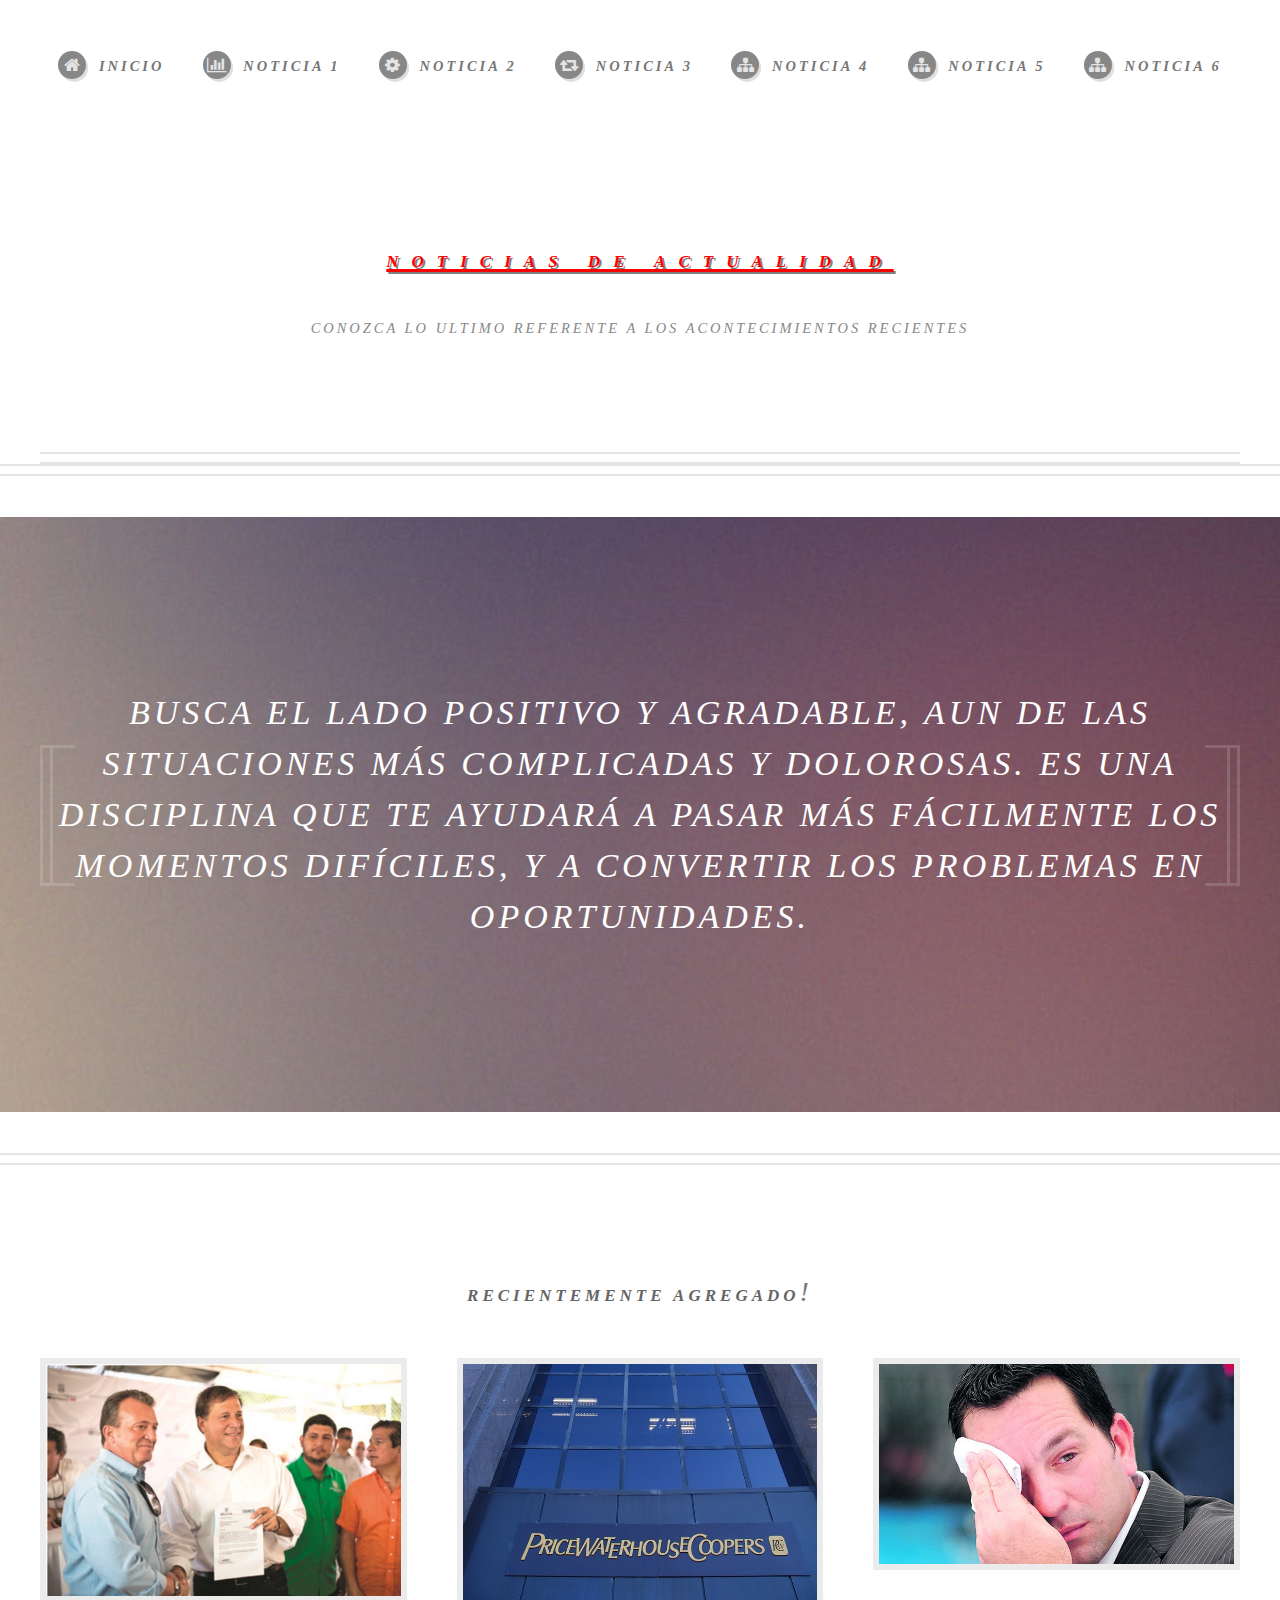
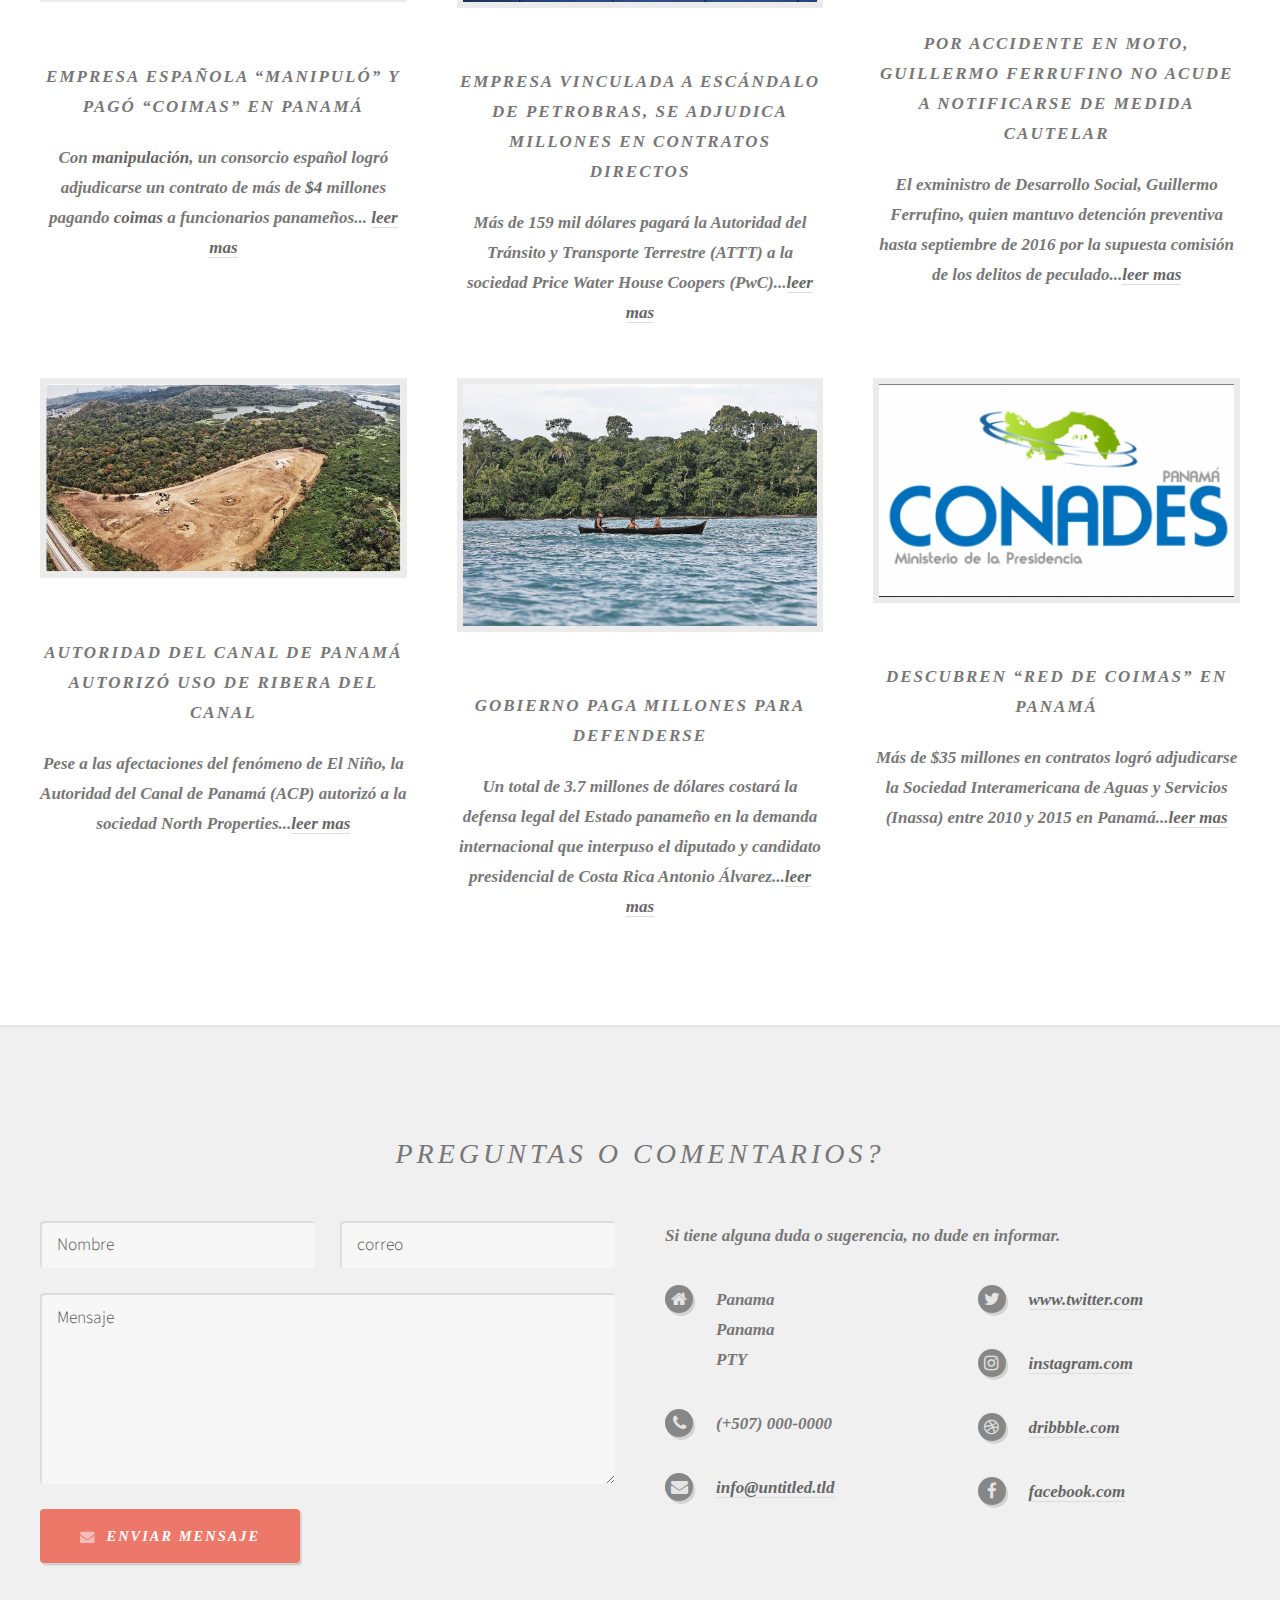
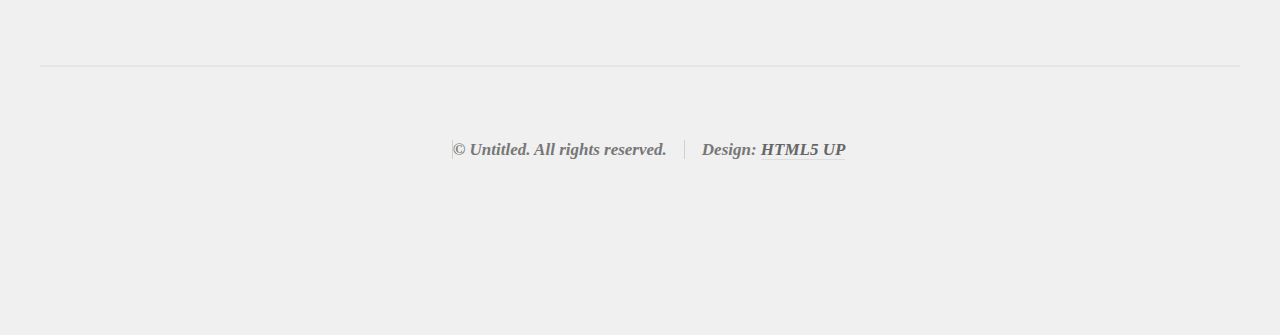
<file: plantillas/index.html>
<!DOCTYPE HTML>
<!--
	Strongly Typed by HTML5 UP
	html5up.net | @ajlkn
	Free for personal and commercial use under the CCA 3.0 license (html5up.net/license)
-->
<html>
	<head>
		<title>Inicia de noticias</title>
		<meta charset="utf-8" />
		<meta name="viewport" content="width=device-width, initial-scale=1" />
		<!--[if lte IE 8]><script src="assets/js/ie/html5shiv.js"></script><![endif]-->
		<link rel="stylesheet" href="assets/css/main.css" />
		<!--[if lte IE 8]><link rel="stylesheet" href="assets/css/ie8.css" /><![endif]-->
	</head>
	<body class="homepage">
		<div id="page-wrapper">
			<div id="header-wrapper">
					<div id="header" class="container">

						<!-- Logo -->
							<h1 style="color: red;font-style: Italic;font-size:2.3em;text-shadow: 2px 2px grey;text-decoration: underline;"><a href="index.html">Noticias De Actualidad</a></h1>
							<p>Conozca lo ultimo referente a los acontecimientos recientes</p>

						<!-- Nav -->
							<nav id="nav">
								<ul>
									<li><a class="icon fa-home" href="index.html"><span>Inicio</span></a></li>
									<li>
										<a href="noticia1.html" class="icon fa-bar-chart-o"><span>Noticia 1</span></a>
									</li>
									<li><a class="icon fa-cog" href="noticia2.html"><span>Noticia 2</span></a></li>
									<li><a class="icon fa-retweet" href="noticia3.html"><span>Noticia 3</span></a></li>
									<li><a class="icon fa-sitemap" href="noticia4.html"><span>Noticia 4</span></a></li>
									<li><a class="icon fa-sitemap" href="noticia5.html"><span>Noticia 5</span></a></li>
									<li><a class="icon fa-sitemap" href="noticia6.html"><span>Noticia 6</span></a></li>
								</ul>
							</nav>

					</div>
				</div>
				<!-- Banner -->
				<div id="banner-wrapper">
					<div class="inner">
						<section id="banner" class="container">
							<p>Busca el lado positivo y agradable, aun de las situaciones más complicadas y dolorosas. Es una disciplina que te ayudará a pasar más fácilmente los momentos difíciles, y a convertir los problemas en oportunidades.</p>
						</section>
					</div>
				</div>
			<!-- Features -->
				<div id="features-wrapper">
					<section id="features" class="container">
						<header>
							<h2><strong>Recientemente Agregado</strong>!</h2>
						</header>
						<div class="row">
							<div class="4u 12u(mobile)">

								<!-- Feature -->
									<section>
										<a href="noticia1.html" class="image featured"><img src="images/foto1.jpg" alt="" /></a>
										<header>
											<h3>Empresa española “manipuló” y pagó “coimas” en Panamá</h3>
										</header>
										<p>Con <q><strong>manipulación</strong></q>, un consorcio español logró adjudicarse un contrato de más de <b>$4</b> millones pagando <q><strong>coimas</strong></q> a funcionarios panameños...
										<a href="noticia1.html">leer mas</a></p>
									</section>

							</div>
							<div class="4u 12u(mobile)">

								<!-- Feature -->
									<section>
										<a href="noticia2.html" class="image featured"><img src="images/foto2.jpg" alt="" /></a>
										<header>
											<h3> Empresa vinculada a escándalo de Petrobras, se adjudica millones en contratos directos</h3>
										</header>
										<p>Más de 159 mil dólares pagará la Autoridad del Tránsito y Transporte Terrestre (ATTT) a la sociedad Price Water House Coopers (PwC)...<a href="noticia2.html">leer mas</a></p>
									</section>

							</div>
							<div class="4u 12u(mobile)">

								<!-- Feature -->
									<section>
										<a href="noticia3.html" class="image featured"><img src="images/foto3.jpg" alt="" /></a>
										<header>
											<h3> Por accidente en moto, Guillermo Ferrufino no acude a notificarse de medida cautelar</h3>
										</header>
										<p>El exministro de Desarrollo Social, Guillermo Ferrufino, quien mantuvo detención preventiva hasta septiembre de 2016 por la supuesta comisión de los delitos de peculado...<a href="noticia3.html">leer mas</a></p>
									</section>
							</div>
						</div>
						<div class="row">
							<div class="4u 12u(mobile)">

								<!-- Feature -->
									<section>
										<a href="noticia4.html" class="image featured"><img src="images/foto4.jpg" alt="" /></a>
										<header>
											<h3> Autoridad del Canal de Panamá autorizó uso de ribera del Canal</h3>
										</header>
										<p>Pese a las afectaciones del fenómeno de El Niño, la Autoridad del Canal de Panamá (ACP) autorizó a la sociedad North Properties...<a href="noticia4.html">leer mas</a></p>
									</section>

							</div>
							<div class="4u 12u(mobile)">

								<!-- Feature -->
									<section>
										<a href="noticia5.html" class="image featured"><img src="images/foto5.png" alt="" /></a>
										<header>
											<h3>Gobierno paga millones para defenderse</h3>
										</header>
										<p>Un total de 3.7 millones de dólares costará la defensa legal del Estado panameño en la demanda internacional que interpuso el diputado y candidato presidencial de Costa Rica Antonio Álvarez...<a href="noticia5.html">leer mas</a></p>
									</section>

							</div>
							<div class="4u 12u(mobile)">

								<!-- Feature -->
									<section>
										<a href="noticia6.html" class="image featured"><img src="images/foto6.jpeg" alt="" /></a>
										<header>
											<h3>Descubren “red de coimas” en Panamá</h3>
										</header>
										<p>Más de $35 millones en contratos logró adjudicarse la Sociedad Interamericana de Aguas y Servicios (Inassa) entre 2010 y 2015 en Panamá...<a href="noticia6.html">leer mas</a></p>
									</section>

							</div>
						</div>
					</section>
				</div>

			

			<!-- Main -->
				
			<!-- Footer -->
				<div id="footer-wrapper">
					<div id="footer" class="container">
						<header>
							<h2>Preguntas o Comentarios?</h2>
						</header>
						<div class="row">
							<div class="6u 12u(mobile)">
								<section>
									<form method="post" action="#">
										<div class="row 50%">
											<div class="6u 12u(mobile)">
												<input name="name" placeholder="Nombre" type="text" />
											</div>
											<div class="6u 12u(mobile)">
												<input name="email" placeholder="correo" type="text" />
											</div>
										</div>
										<div class="row 50%">
											<div class="12u">
												<textarea name="message" placeholder="Mensaje"></textarea>
											</div>
										</div>
										<div class="row 50%">
											<div class="12u">
												<a href="#" class="form-button-submit button icon fa-envelope">Enviar Mensaje</a>
											</div>
										</div>
									</form>
								</section>
							</div>
							<div class="6u 12u(mobile)">
								<section>
									<p>Si tiene alguna duda o sugerencia, no dude en informar.</p>
									<div class="row">
										<div class="6u 12u(mobile)">
											<ul class="icons">
												<li class="icon fa-home">
													Panama<br />
													Panama<br />
													PTY
												</li>
												<li class="icon fa-phone">
													(+507) 000-0000
												</li>
												<li class="icon fa-envelope">
													<a href="#">info@untitled.tld</a>
												</li>
											</ul>
										</div>
										<div class="6u 12u(mobile)">
											<ul class="icons">
												<li class="icon fa-twitter">
													<a href="#">www.twitter.com</a>
												</li>
												<li class="icon fa-instagram">
													<a href="#">instagram.com</a>
												</li>
												<li class="icon fa-dribbble">
													<a href="#">dribbble.com</a>
												</li>
												<li class="icon fa-facebook">
													<a href="#">facebook.com</a>
												</li>
											</ul>
										</div>
									</div>
								</section>
							</div>
						</div>
					</div>
					<div id="copyright" class="container">
						<ul class="links">
							<li>&copy; Untitled. All rights reserved.</li><li>Design: <a href="http://html5up.net">HTML5 UP</a></li>
						</ul>
					</div>
				</div>

		</div>

		<!-- Scripts -->
			<script src="assets/js/jquery.min.js"></script>
			<script src="assets/js/jquery.dropotron.min.js"></script>
			<script src="assets/js/skel.min.js"></script>
			<script src="assets/js/skel-viewport.min.js"></script>
			<script src="assets/js/util.js"></script>
			<!--[if lte IE 8]><script src="assets/js/ie/respond.min.js"></script><![endif]-->
			<script src="assets/js/main.js"></script>

	</body>
</html>
</file>
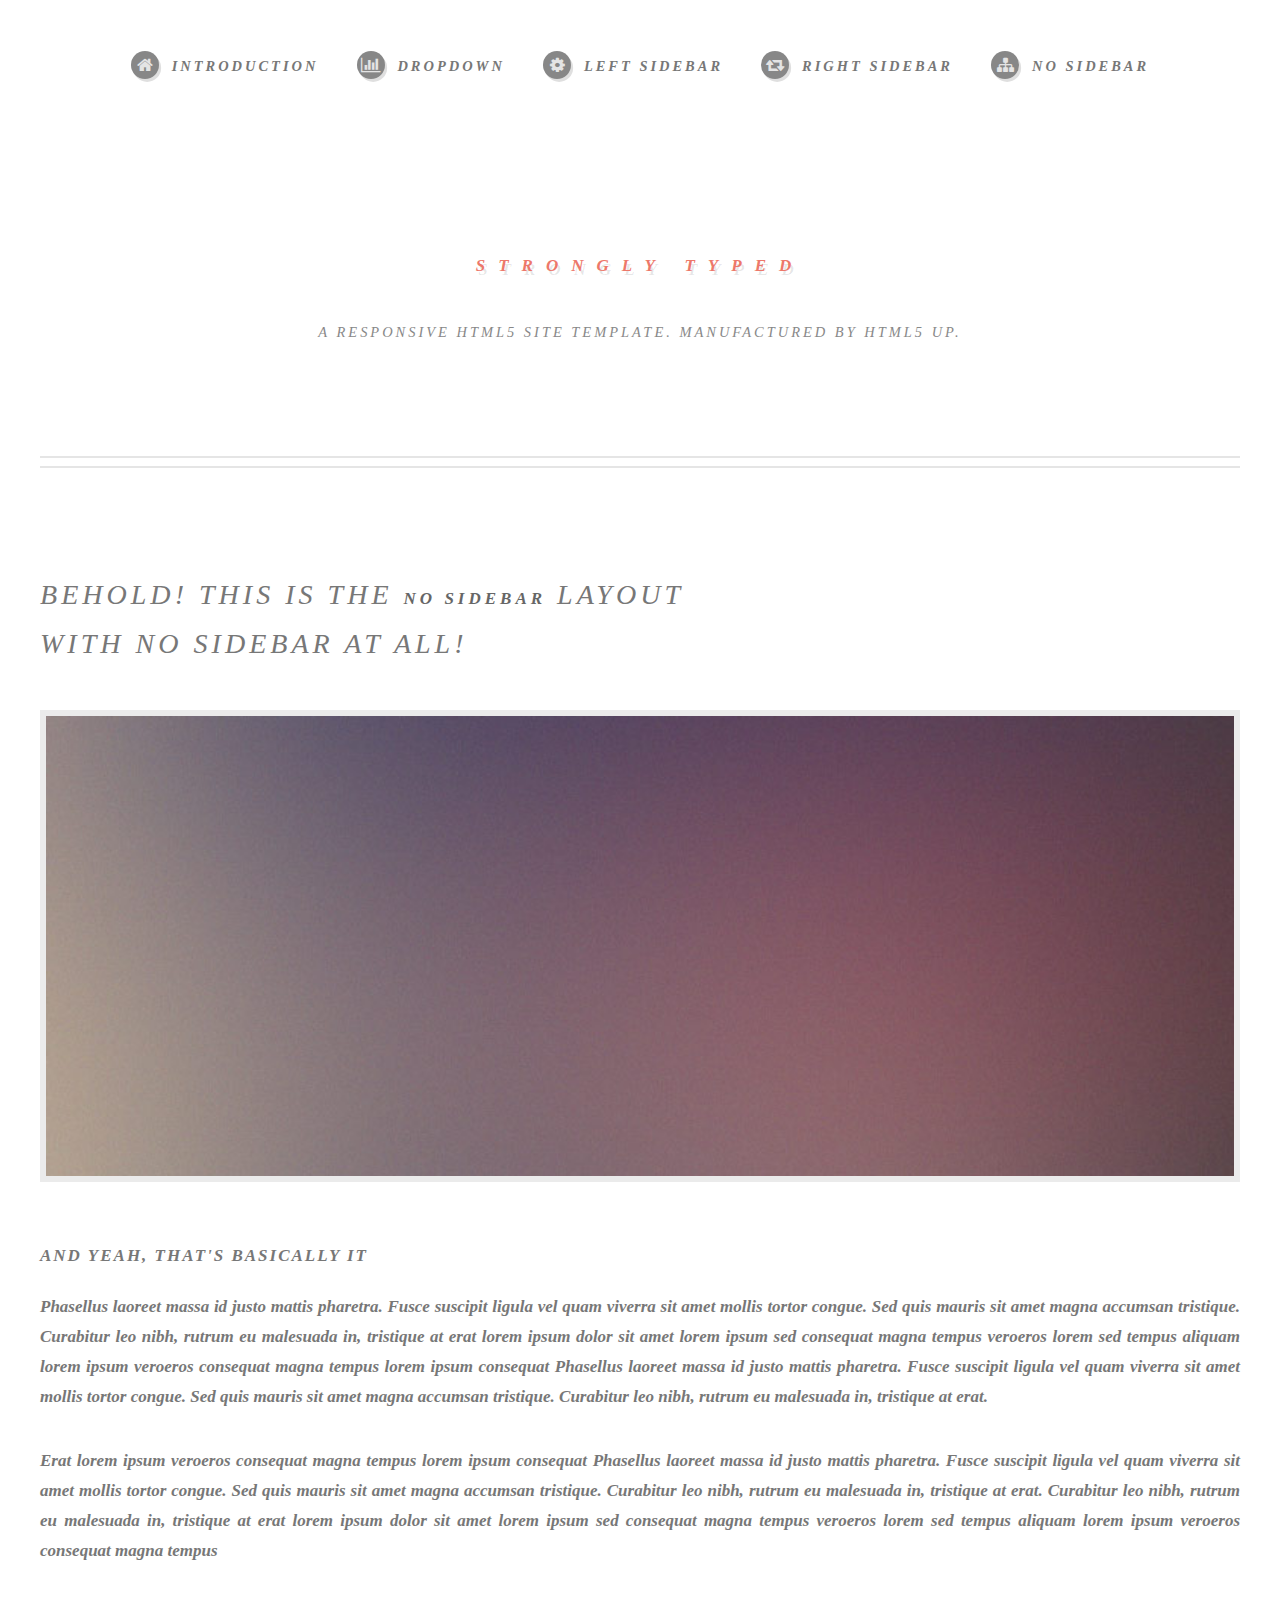
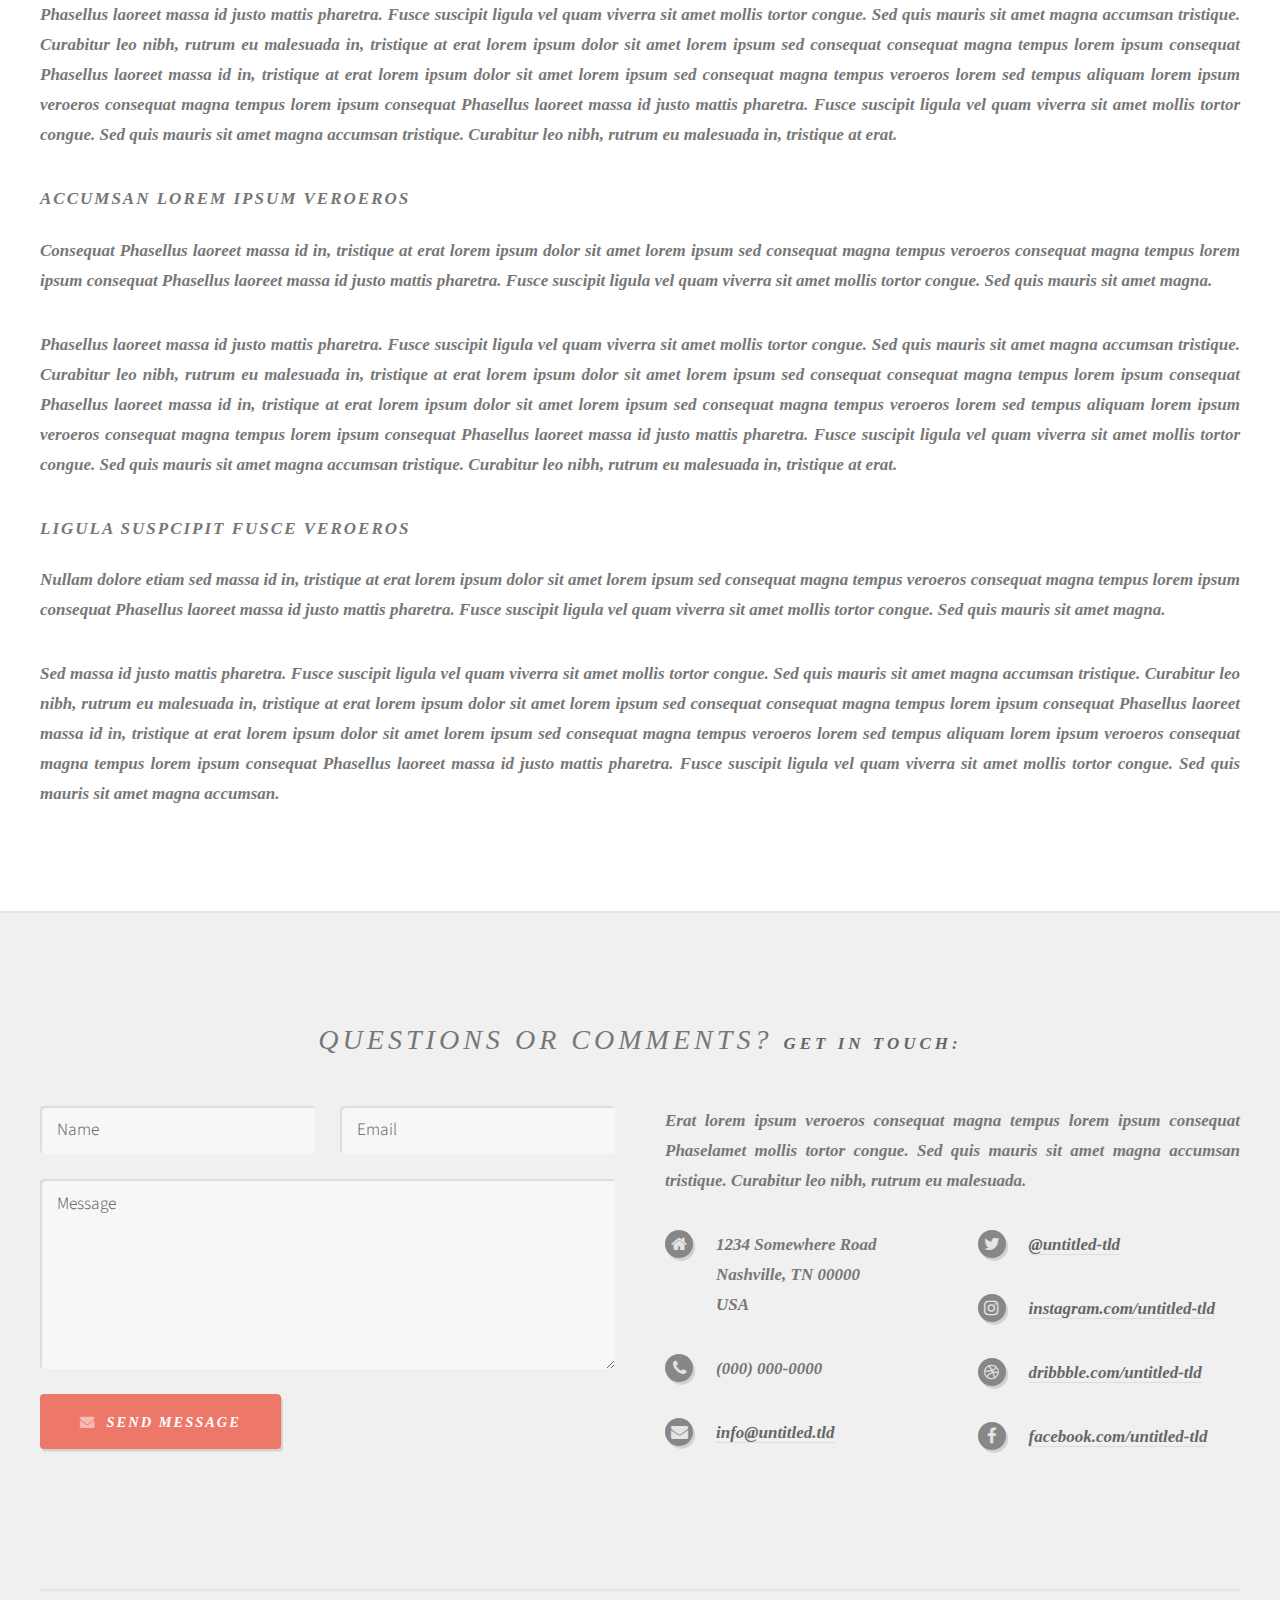
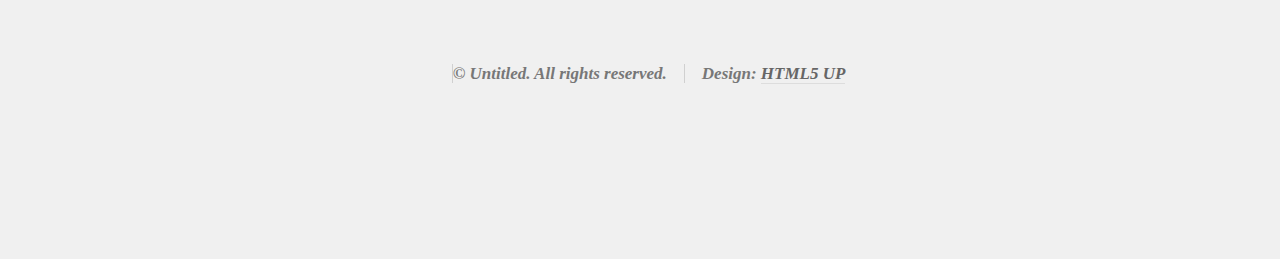
<file: plantillas/no-sidebar.html>
<!DOCTYPE HTML>
<!--
	Strongly Typed by HTML5 UP
	html5up.net | @ajlkn
	Free for personal and commercial use under the CCA 3.0 license (html5up.net/license)
-->
<html>
	<head>
		<title>No Sidebar - Strongly Typed by HTML5 UP</title>
		<meta charset="utf-8" />
		<meta name="viewport" content="width=device-width, initial-scale=1" />
		<!--[if lte IE 8]><script src="assets/js/ie/html5shiv.js"></script><![endif]-->
		<link rel="stylesheet" href="assets/css/main.css" />
		<!--[if lte IE 8]><link rel="stylesheet" href="assets/css/ie8.css" /><![endif]-->
	</head>
	<body class="no-sidebar">
		<div id="page-wrapper">

			<!-- Header -->
				<div id="header-wrapper">
					<div id="header" class="container">

						<!-- Logo -->
							<h1 id="logo"><a href="index.html">Strongly Typed</a></h1>
							<p>A responsive HTML5 site template. Manufactured by HTML5 UP.</p>

						<!-- Nav -->
							<nav id="nav">
								<ul>
									<li><a class="icon fa-home" href="index.html"><span>Introduction</span></a></li>
									<li>
										<a href="#" class="icon fa-bar-chart-o"><span>Dropdown</span></a>
										<ul>
											<li><a href="#">Lorem ipsum dolor</a></li>
											<li><a href="#">Magna phasellus</a></li>
											<li><a href="#">Etiam dolore nisl</a></li>
											<li>
												<a href="#">Phasellus consequat</a>
												<ul>
													<li><a href="#">Magna phasellus</a></li>
													<li><a href="#">Etiam dolore nisl</a></li>
													<li><a href="#">Phasellus consequat</a></li>
												</ul>
											</li>
											<li><a href="#">Veroeros feugiat</a></li>
										</ul>
									</li>
									<li><a class="icon fa-cog" href="left-sidebar.html"><span>Left Sidebar</span></a></li>
									<li><a class="icon fa-retweet" href="right-sidebar.html"><span>Right Sidebar</span></a></li>
									<li><a class="icon fa-sitemap" href="no-sidebar.html"><span>No Sidebar</span></a></li>
								</ul>
							</nav>

					</div>
				</div>

			<!-- Main -->
				<div id="main-wrapper">
					<div id="main" class="container">
						<div id="content">

							<!-- Post -->
								<article class="box post">
									<header>
										<h2>Behold! This is the <strong>no sidebar</strong> layout<br />
										with no sidebar at all!</h2>
									</header>
									<span class="image featured"><img src="images/pic04.jpg" alt="" /></span>
									<h3>And yeah, that's basically it</h3>
									<p>Phasellus laoreet massa id justo mattis pharetra. Fusce suscipit
									ligula vel quam viverra sit amet mollis tortor congue. Sed quis mauris
									sit amet magna accumsan tristique. Curabitur leo nibh, rutrum eu malesuada
									in, tristique at erat lorem ipsum dolor sit amet lorem ipsum sed consequat
									magna tempus veroeros lorem sed tempus aliquam lorem ipsum veroeros
									consequat magna tempus lorem ipsum consequat Phasellus laoreet massa id
									justo mattis pharetra. Fusce suscipit ligula vel quam viverra sit amet
									mollis tortor congue. Sed quis mauris sit amet magna accumsan tristique.
									Curabitur leo nibh, rutrum eu malesuada in, tristique at erat.</p>
									<p>Erat lorem ipsum veroeros consequat magna tempus lorem ipsum consequat
									Phasellus laoreet massa id justo mattis pharetra. Fusce suscipit ligula
									vel quam viverra sit amet mollis tortor congue. Sed quis mauris sit amet
									magna accumsan tristique. Curabitur leo nibh, rutrum eu malesuada in,
									tristique at erat. Curabitur leo nibh, rutrum eu malesuada  in, tristique
									at erat lorem ipsum dolor sit amet lorem ipsum sed consequat magna
									tempus veroeros lorem sed tempus aliquam lorem ipsum veroeros consequat
									magna tempus</p>
									<p>Phasellus laoreet massa id justo mattis pharetra. Fusce suscipit
									ligula vel quam viverra sit amet mollis tortor congue. Sed quis mauris
									sit amet magna accumsan tristique. Curabitur leo nibh, rutrum eu malesuada
									in, tristique at erat lorem ipsum dolor sit amet lorem ipsum sed consequat
									consequat magna tempus lorem ipsum consequat Phasellus laoreet massa id
									in, tristique at erat lorem ipsum dolor sit amet lorem ipsum sed consequat
									magna tempus veroeros lorem sed tempus aliquam lorem ipsum veroeros
									consequat magna tempus lorem ipsum consequat Phasellus laoreet massa id
									justo mattis pharetra. Fusce suscipit ligula vel quam viverra sit amet
									mollis tortor congue. Sed quis mauris sit amet magna accumsan tristique.
									Curabitur leo nibh, rutrum eu malesuada in, tristique at erat.</p>
									<h3>Accumsan lorem ipsum veroeros</h3>
									<p>Consequat Phasellus laoreet massa id in, tristique at erat lorem
									ipsum dolor sit amet lorem ipsum sed consequat magna tempus veroeros
									consequat magna tempus lorem ipsum consequat Phasellus laoreet massa id
									justo mattis pharetra. Fusce suscipit ligula vel quam viverra sit amet
									mollis tortor congue. Sed quis mauris sit amet magna.</p>
									<p>Phasellus laoreet massa id justo mattis pharetra. Fusce suscipit
									ligula vel quam viverra sit amet mollis tortor congue. Sed quis mauris
									sit amet magna accumsan tristique. Curabitur leo nibh, rutrum eu malesuada
									in, tristique at erat lorem ipsum dolor sit amet lorem ipsum sed consequat
									consequat magna tempus lorem ipsum consequat Phasellus laoreet massa id
									in, tristique at erat lorem ipsum dolor sit amet lorem ipsum sed consequat
									magna tempus veroeros lorem sed tempus aliquam lorem ipsum veroeros
									consequat magna tempus lorem ipsum consequat Phasellus laoreet massa id
									justo mattis pharetra. Fusce suscipit ligula vel quam viverra sit amet
									mollis tortor congue. Sed quis mauris sit amet magna accumsan tristique.
									Curabitur leo nibh, rutrum eu malesuada in, tristique at erat.</p>
									<h3>Ligula suspcipit fusce veroeros</h3>
									<p>Nullam dolore etiam sed massa id in, tristique at erat lorem
									ipsum dolor sit amet lorem ipsum sed consequat magna tempus veroeros
									consequat magna tempus lorem ipsum consequat Phasellus laoreet massa id
									justo mattis pharetra. Fusce suscipit ligula vel quam viverra sit amet
									mollis tortor congue. Sed quis mauris sit amet magna.</p>
									<p>Sed massa id justo mattis pharetra. Fusce suscipit
									ligula vel quam viverra sit amet mollis tortor congue. Sed quis mauris
									sit amet magna accumsan tristique. Curabitur leo nibh, rutrum eu malesuada
									in, tristique at erat lorem ipsum dolor sit amet lorem ipsum sed consequat
									consequat magna tempus lorem ipsum consequat Phasellus laoreet massa id
									in, tristique at erat lorem ipsum dolor sit amet lorem ipsum sed consequat
									magna tempus veroeros lorem sed tempus aliquam lorem ipsum veroeros
									consequat magna tempus lorem ipsum consequat Phasellus laoreet massa id
									justo mattis pharetra. Fusce suscipit ligula vel quam viverra sit amet
									mollis tortor congue. Sed quis mauris sit amet magna accumsan.</p>
								</article>

						</div>
					</div>
				</div>

			<!-- Footer -->
				<div id="footer-wrapper">
					<div id="footer" class="container">
						<header>
							<h2>Questions or comments? <strong>Get in touch:</strong></h2>
						</header>
						<div class="row">
							<div class="6u 12u(mobile)">
								<section>
									<form method="post" action="#">
										<div class="row 50%">
											<div class="6u 12u(mobile)">
												<input name="name" placeholder="Name" type="text" />
											</div>
											<div class="6u 12u(mobile)">
												<input name="email" placeholder="Email" type="text" />
											</div>
										</div>
										<div class="row 50%">
											<div class="12u">
												<textarea name="message" placeholder="Message"></textarea>
											</div>
										</div>
										<div class="row 50%">
											<div class="12u">
												<a href="#" class="form-button-submit button icon fa-envelope">Send Message</a>
											</div>
										</div>
									</form>
								</section>
							</div>
							<div class="6u 12u(mobile)">
								<section>
									<p>Erat lorem ipsum veroeros consequat magna tempus lorem ipsum consequat Phaselamet
									mollis tortor congue. Sed quis mauris sit amet magna accumsan tristique. Curabitur
									leo nibh, rutrum eu malesuada.</p>
									<div class="row">
										<div class="6u 12u(mobile)">
											<ul class="icons">
												<li class="icon fa-home">
													1234 Somewhere Road<br />
													Nashville, TN 00000<br />
													USA
												</li>
												<li class="icon fa-phone">
													(000) 000-0000
												</li>
												<li class="icon fa-envelope">
													<a href="#">info@untitled.tld</a>
												</li>
											</ul>
										</div>
										<div class="6u 12u(mobile)">
											<ul class="icons">
												<li class="icon fa-twitter">
													<a href="#">@untitled-tld</a>
												</li>
												<li class="icon fa-instagram">
													<a href="#">instagram.com/untitled-tld</a>
												</li>
												<li class="icon fa-dribbble">
													<a href="#">dribbble.com/untitled-tld</a>
												</li>
												<li class="icon fa-facebook">
													<a href="#">facebook.com/untitled-tld</a>
												</li>
											</ul>
										</div>
									</div>
								</section>
							</div>
						</div>
					</div>
					<div id="copyright" class="container">
						<ul class="links">
							<li>&copy; Untitled. All rights reserved.</li><li>Design: <a href="http://html5up.net">HTML5 UP</a></li>
						</ul>
					</div>
				</div>

		</div>

		<!-- Scripts -->
			<script src="assets/js/jquery.min.js"></script>
			<script src="assets/js/jquery.dropotron.min.js"></script>
			<script src="assets/js/skel.min.js"></script>
			<script src="assets/js/skel-viewport.min.js"></script>
			<script src="assets/js/util.js"></script>
			<!--[if lte IE 8]><script src="assets/js/ie/respond.min.js"></script><![endif]-->
			<script src="assets/js/main.js"></script>

	</body>
</html>
</file>
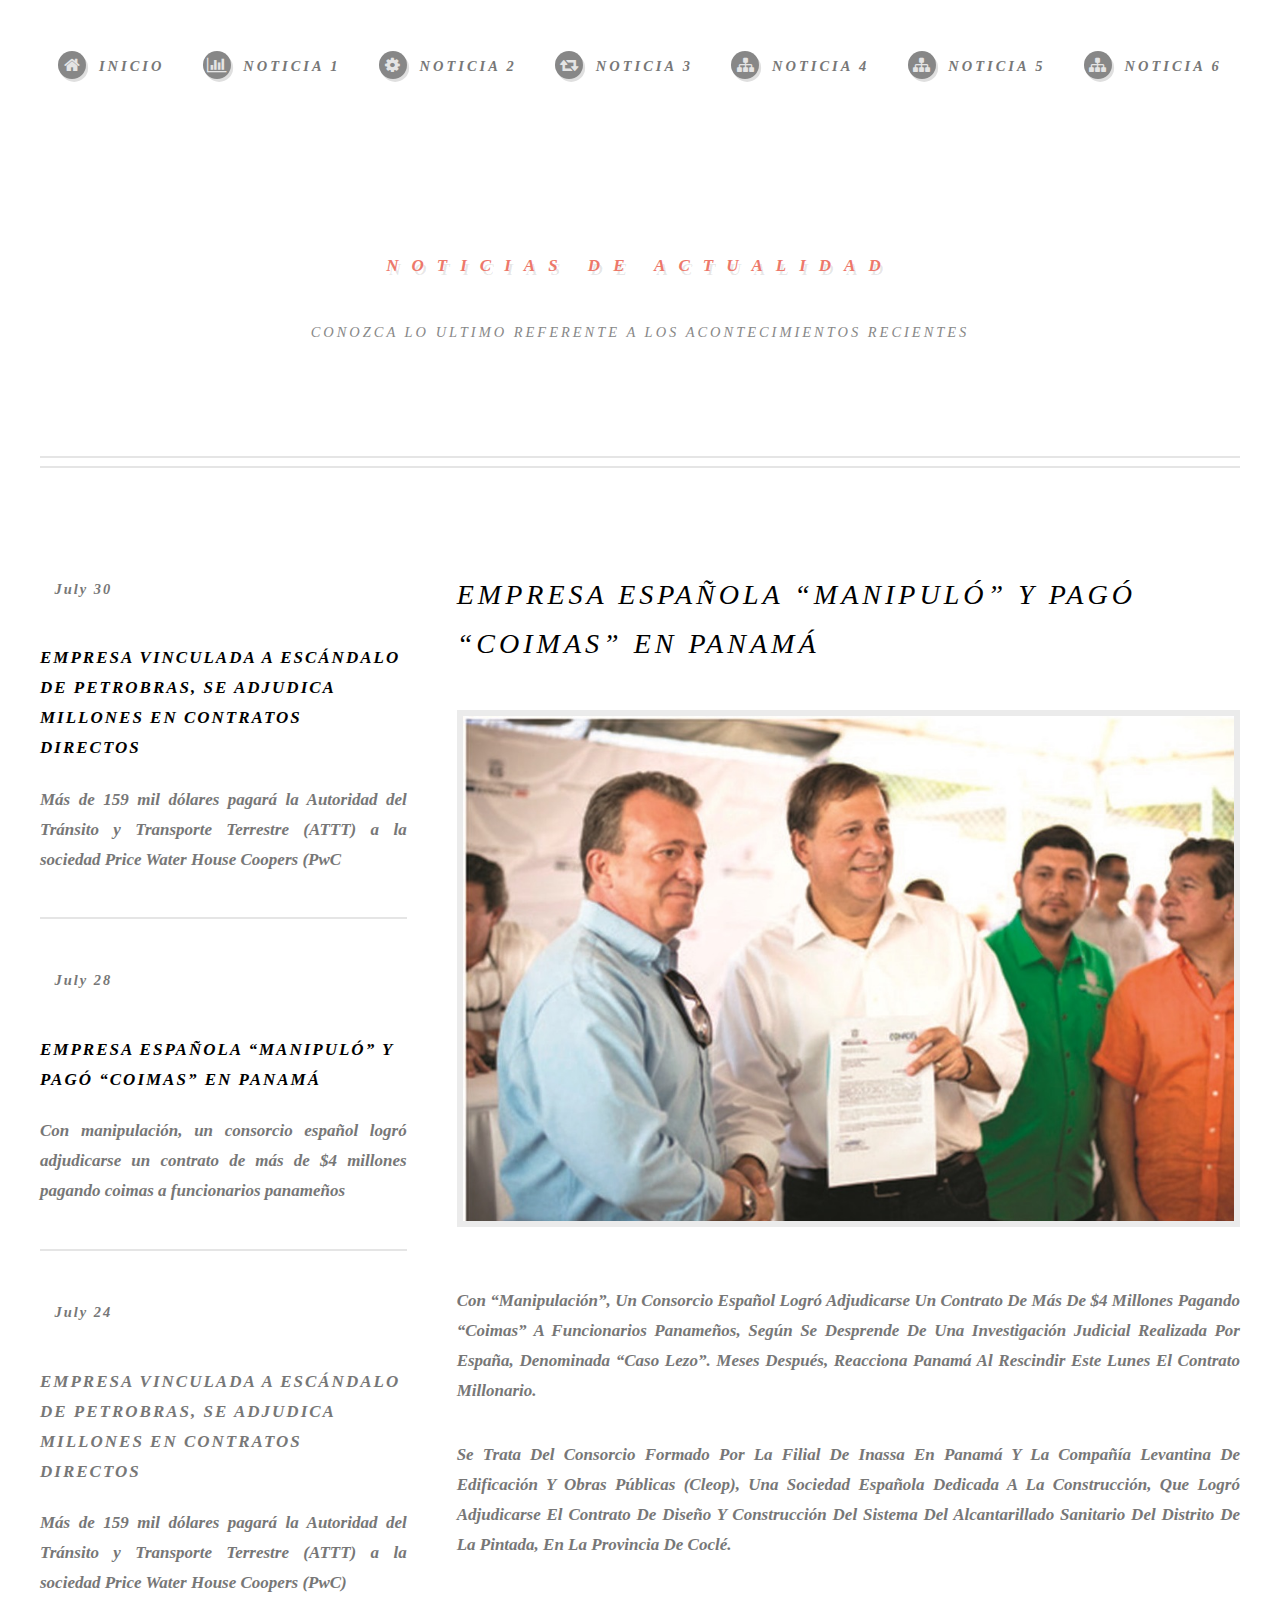
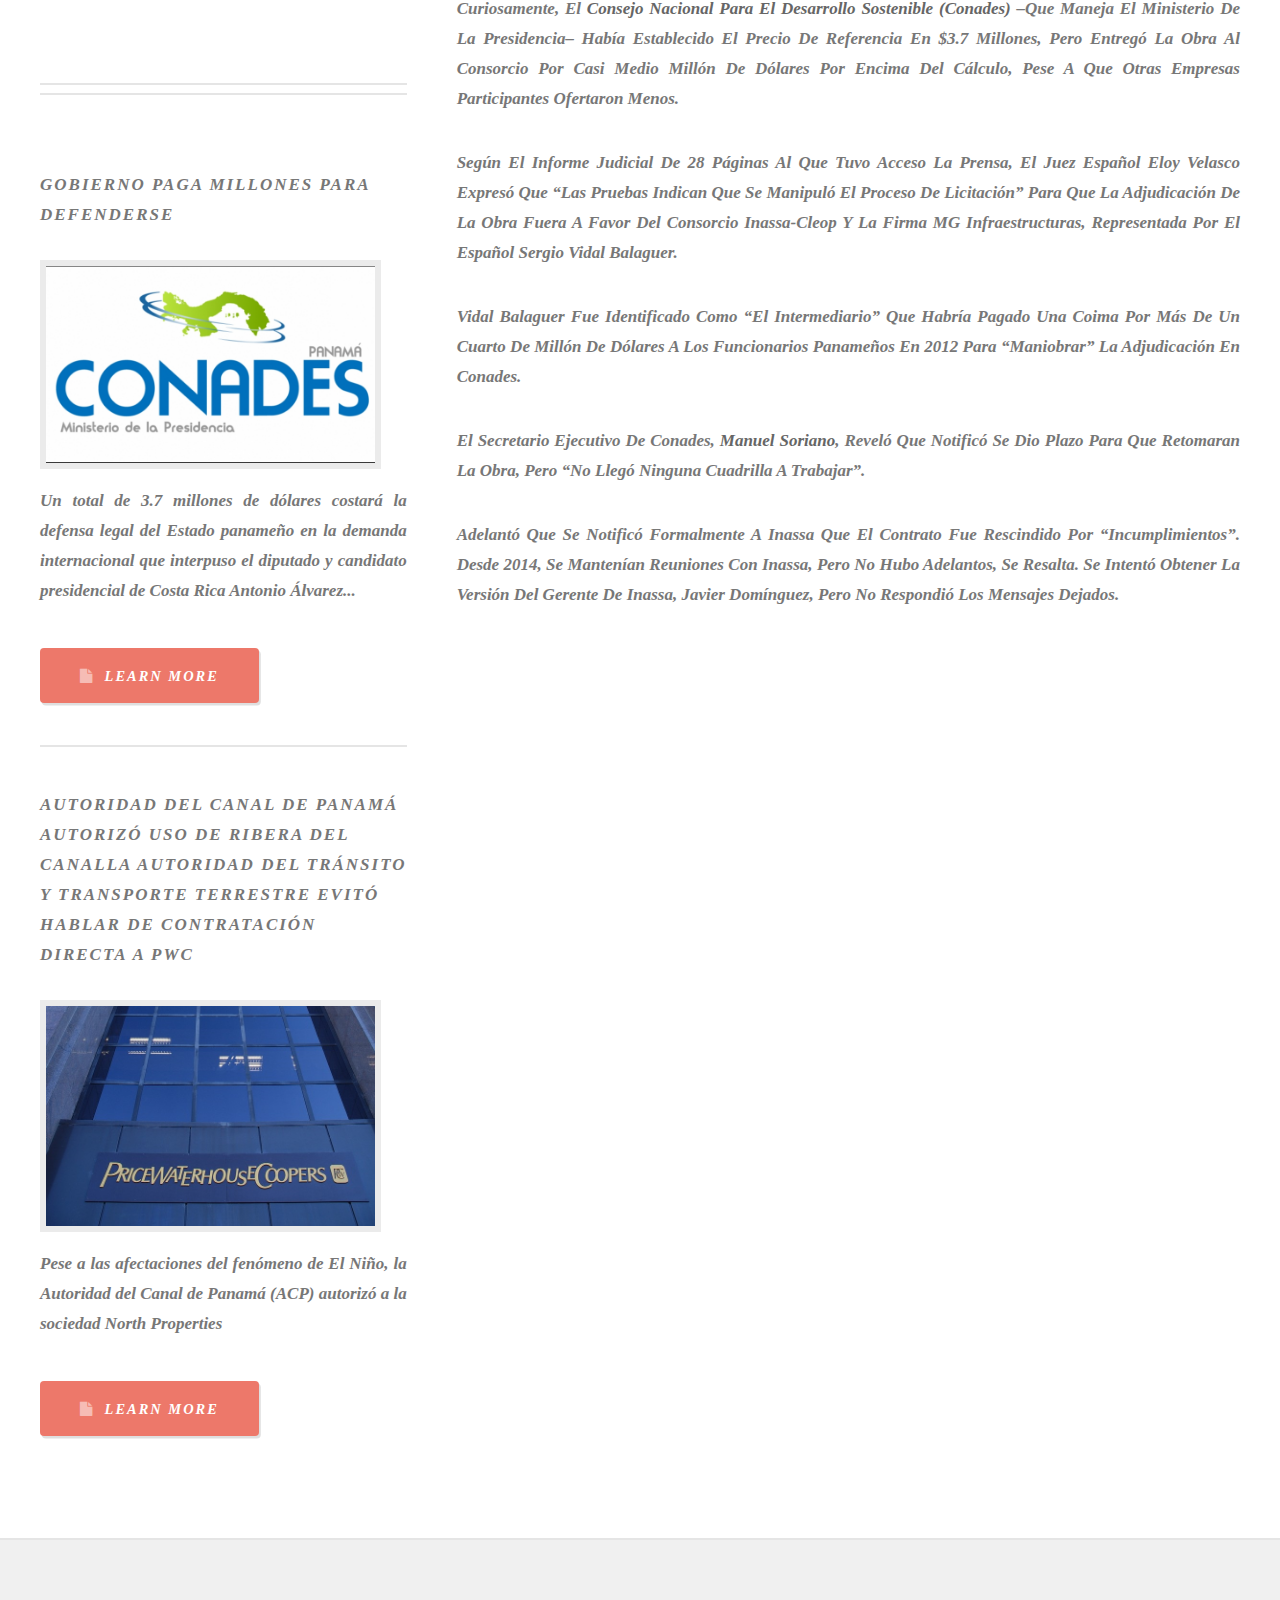
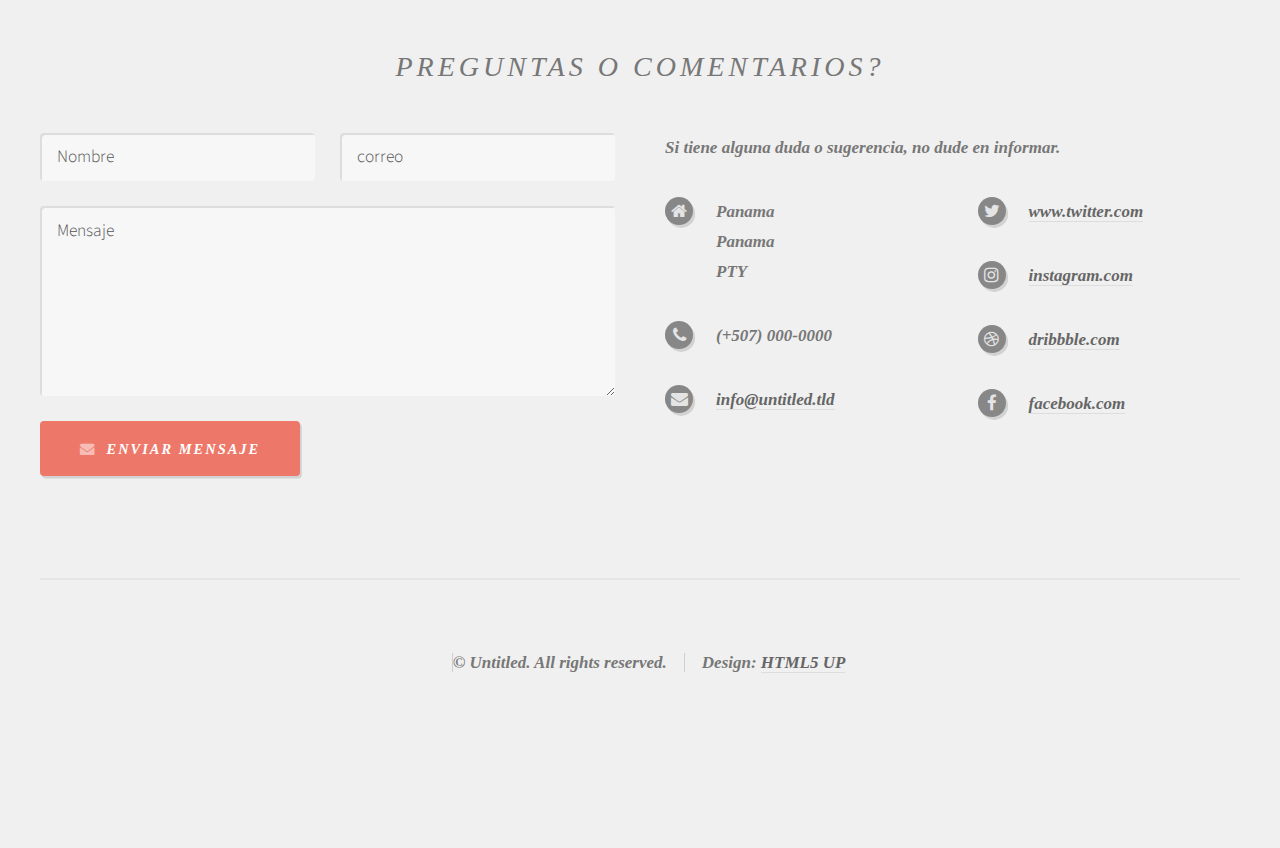
<file: plantillas/noticia1.html>
<!DOCTYPE HTML>
<!--
	Strongly Typed by HTML5 UP
	html5up.net | @ajlkn
	Free for personal and commercial use under the CCA 3.0 license (html5up.net/license)
-->
<html>
	<head>
		<title>Noticia 1</title>
		<meta charset="utf-8" />
		<meta name="viewport" content="width=device-width, initial-scale=1" />
		<!--[if lte IE 8]><script src="assets/js/ie/html5shiv.js"></script><![endif]-->
		<link rel="stylesheet" href="assets/css/main.css" />
		<!--[if lte IE 8]><link rel="stylesheet" href="assets/css/ie8.css" /><![endif]-->
	</head>
	<body class="left-sidebar">
		<div id="page-wrapper">

			<!-- Header -->
				<div id="header-wrapper">
					<div id="header" class="container">

						<!-- Logo -->
							<h1 id="logo"><a href="index.html" >Noticias De Actualidad</a></h1>
							<p>Conozca lo ultimo referente a los acontecimientos recientes</p>

						<!-- Nav -->
							<nav id="nav">
								<ul>
									<li><a class="icon fa-home" href="index.html"><span>Inicio</span></a></li>
									<li>
										<a href="noticia1.html" class="icon fa-bar-chart-o"><span>Noticia 1</span></a>
									</li>
									<li><a class="icon fa-cog" href="noticia2.html"><span>Noticia 2</span></a></li>
									<li><a class="icon fa-retweet" href="noticia3.html"><span>Noticia 3</span></a></li>
									<li><a class="icon fa-sitemap" href="noticia4.html"><span>Noticia 4</span></a></li>
									<li><a class="icon fa-sitemap" href="noticia5.html"><span>Noticia 5</span></a></li>
									<li><a class="icon fa-sitemap" href="noticia6.html"><span>Noticia 6</span></a></li>
								</ul>
							</nav>

					</div>
				</div>

			<!-- Main -->
				<div id="main-wrapper">
					<div id="main" class="container">
						<div class="row">

							<!-- Sidebar -->
								<div id="sidebar" class="4u 12u(mobile)">

									<!-- Excerpts -->
										<section>
											<ul class="divided">
												<li>

													<!-- Excerpt -->
														<article class="box excerpt">
															<header>
																<span class="date">July 30</span>
																<h3><a href="noticia2.html"style="color:black">EMPRESA VINCULADA A ESCÁNDALO DE PETROBRAS, SE ADJUDICA MILLONES EN CONTRATOS DIRECTOS</a></h3>
															</header>
															<p>Más de 159 mil dólares pagará la Autoridad del Tránsito y Transporte Terrestre (ATTT) a la sociedad Price Water House Coopers (PwC</p>
														</article>

												</li>
												<li>

													<!-- Excerpt -->
														<article class="box excerpt">
															<header>
																<span class="date">July 28</span>
																<h3><a href="noticia1.html"style="color:black">EMPRESA ESPAÑOLA “MANIPULÓ” Y PAGÓ “COIMAS” EN PANAMÁ</a></h3>
															</header>
															<p>Con manipulación, un consorcio español logró adjudicarse un contrato de más de $4 millones pagando coimas a funcionarios panameños</p>
														</article>

												</li>
												<li>

													<!-- Excerpt -->
														<article class="box excerpt">
															<header>
																<span class="date">July 24</span>
																<h3><a href="noticia2.html">EMPRESA VINCULADA A ESCÁNDALO DE PETROBRAS, SE ADJUDICA MILLONES EN CONTRATOS DIRECTOS</a></h3>
															</header>
															<p>Más de 159 mil dólares pagará la Autoridad del Tránsito y Transporte Terrestre (ATTT) a la sociedad Price Water House Coopers (PwC)</p>
														</article>

												</li>
											</ul>
										</section>

									<!-- Highlights -->
										<section>
											<ul class="divided">
												<li>

													<!-- Highlight -->
														<article class="box highlight">
															<header>
																<h3><a href="#">Gobierno paga millones para defenderse</a></h3>
															</header>
															<a href="noticia5.html" class="image left"><img src="images/foto6.jpeg" alt="" /></a>
															<p>Un total de 3.7 millones de dólares costará la defensa legal del Estado panameño en la demanda internacional que interpuso el diputado y candidato presidencial de Costa Rica Antonio Álvarez...</p>
															<ul class="actions">
																<li><a href="noticia5.html" class="button icon fa-file">Learn More</a></li>
															</ul>
														</article>

												</li>
												<li>

													<!-- Highlight -->
														<article class="box highlight">
															<header>
																<h3><a href="noticia4.html">AUTORIDAD DEL CANAL DE PANAMÁ AUTORIZÓ USO DE RIBERA DEL CANALLa Autoridad del Tránsito y Transporte Terrestre evitó hablar de contratación directa a PWC</a></h3>
															</header>
															<a href="#" class="image left"><img src="images/foto2.jpg" alt="" /></a>
															<p>Pese a las afectaciones del fenómeno de El Niño, la Autoridad del Canal de Panamá (ACP) autorizó a la sociedad North Properties</p>
															<ul class="actions">
																<li><a href="noticia4.html" class="button icon fa-file">Learn More</a></li>
															</ul>
														</article>

												</li>
											</ul>
										</section>

								</div>

							<!-- Content -->
								<div id="content" class="8u 12u(mobile) important(mobile)">

									<!-- Post -->
										<article class="box post">
											<header>
												<h2 style="color:black">Empresa española “manipuló” y pagó “coimas” en Panamá</h2>
											</header>
											<span class="image featured"><img src="images/foto1.jpg" alt="" /></span>
											<p style="text-transform: capitalize;">Con “manipulación”, un consorcio español logró adjudicarse un contrato de más de $4 millones pagando “coimas” a funcionarios panameños, según se desprende de una investigación judicial realizada por España, denominada “caso Lezo”. Meses después, reacciona Panamá al rescindir este lunes el contrato millonario.
											</p><p style="text-transform: capitalize;">
											Se trata del consorcio formado por la filial de Inassa en Panamá y la Compañía Levantina de Edificación y Obras Públicas (Cleop), una sociedad española dedicada a la construcción, que logró adjudicarse el contrato de diseño y construcción del sistema del alcantarillado sanitario del distrito de La Pintada, en la provincia de Coclé.
											</p><p style="text-transform: capitalize;">
											Curiosamente, el <b>Consejo Nacional para el Desarrollo Sostenible (Conades) </b>–que maneja el Ministerio de la Presidencia– había establecido el precio de referencia en $3.7 millones, pero entregó la obra al consorcio por casi medio millón de dólares por encima del cálculo, pese a que otras empresas participantes ofertaron menos.
											</p><p style="text-transform: capitalize;">
											Según el informe judicial de 28 páginas al que tuvo acceso La Prensa, el juez español Eloy Velasco expresó que “las pruebas indican que se manipuló el proceso de licitación” para que la adjudicación de la obra fuera a favor del consorcio Inassa-Cleop y la firma MG Infraestructuras, representada por el español Sergio Vidal Balaguer.
											</p><p style="text-transform: capitalize;">
											Vidal Balaguer fue identificado como “el intermediario” que habría pagado una coima por más de un cuarto de millón de dólares a los funcionarios panameños en 2012 para “maniobrar” la adjudicación en Conades.
											</p><p style="text-transform: capitalize;">
											 El secretario ejecutivo de Conades, <strong>Manuel Soriano</strong>, reveló que notificó se dio plazo para que retomaran la obra, pero “no llegó ninguna cuadrilla a trabajar”.
											 </p><p style="text-transform: capitalize;">
											Adelantó que se notificó formalmente a Inassa que el contrato fue rescindido por “incumplimientos”. Desde 2014, se mantenían reuniones con Inassa, pero no hubo adelantos, se resalta. Se intentó obtener la versión del gerente de Inassa, Javier Domínguez, pero no respondió los mensajes dejados.</p>
										</article>

								</div>

						</div>
					</div>
				</div>

			<!-- Footer -->
				<div id="footer-wrapper">
					<div id="footer" class="container">
						<header>
							<h2>Preguntas o Comentarios?</h2>
						</header>
						<div class="row">
							<div class="6u 12u(mobile)">
								<section>
									<form method="post" action="#">
										<div class="row 50%">
											<div class="6u 12u(mobile)">
												<input name="name" placeholder="Nombre" type="text" />
											</div>
											<div class="6u 12u(mobile)">
												<input name="email" placeholder="correo" type="text" />
											</div>
										</div>
										<div class="row 50%">
											<div class="12u">
												<textarea name="message" placeholder="Mensaje"></textarea>
											</div>
										</div>
										<div class="row 50%">
											<div class="12u">
												<a href="#" class="form-button-submit button icon fa-envelope">Enviar Mensaje</a>
											</div>
										</div>
									</form>
								</section>
							</div>
							<div class="6u 12u(mobile)">
								<section>
									<p>Si tiene alguna duda o sugerencia, no dude en informar.</p>
									<div class="row">
										<div class="6u 12u(mobile)">
											<ul class="icons">
												<li class="icon fa-home">
													Panama<br />
													Panama<br />
													PTY
												</li>
												<li class="icon fa-phone">
													(+507) 000-0000
												</li>
												<li class="icon fa-envelope">
													<a href="#">info@untitled.tld</a>
												</li>
											</ul>
										</div>
										<div class="6u 12u(mobile)">
											<ul class="icons">
												<li class="icon fa-twitter">
													<a href="#">www.twitter.com</a>
												</li>
												<li class="icon fa-instagram">
													<a href="#">instagram.com</a>
												</li>
												<li class="icon fa-dribbble">
													<a href="#">dribbble.com</a>
												</li>
												<li class="icon fa-facebook">
													<a href="#">facebook.com</a>
												</li>
											</ul>
										</div>
									</div>
								</section>
							</div>
						</div>
					</div>
					<div id="copyright" class="container">
						<ul class="links">
							<li>&copy; Untitled. All rights reserved.</li><li>Design: <a href="http://html5up.net">HTML5 UP</a></li>
						</ul>
					</div>
				</div>

		</div>

		<!-- Scripts -->
			<script src="assets/js/jquery.min.js"></script>
			<script src="assets/js/jquery.dropotron.min.js"></script>
			<script src="assets/js/skel.min.js"></script>
			<script src="assets/js/skel-viewport.min.js"></script>
			<script src="assets/js/util.js"></script>
			<!--[if lte IE 8]><script src="assets/js/ie/respond.min.js"></script><![endif]-->
			<script src="assets/js/main.js"></script>

	</body>
</html>
</file>
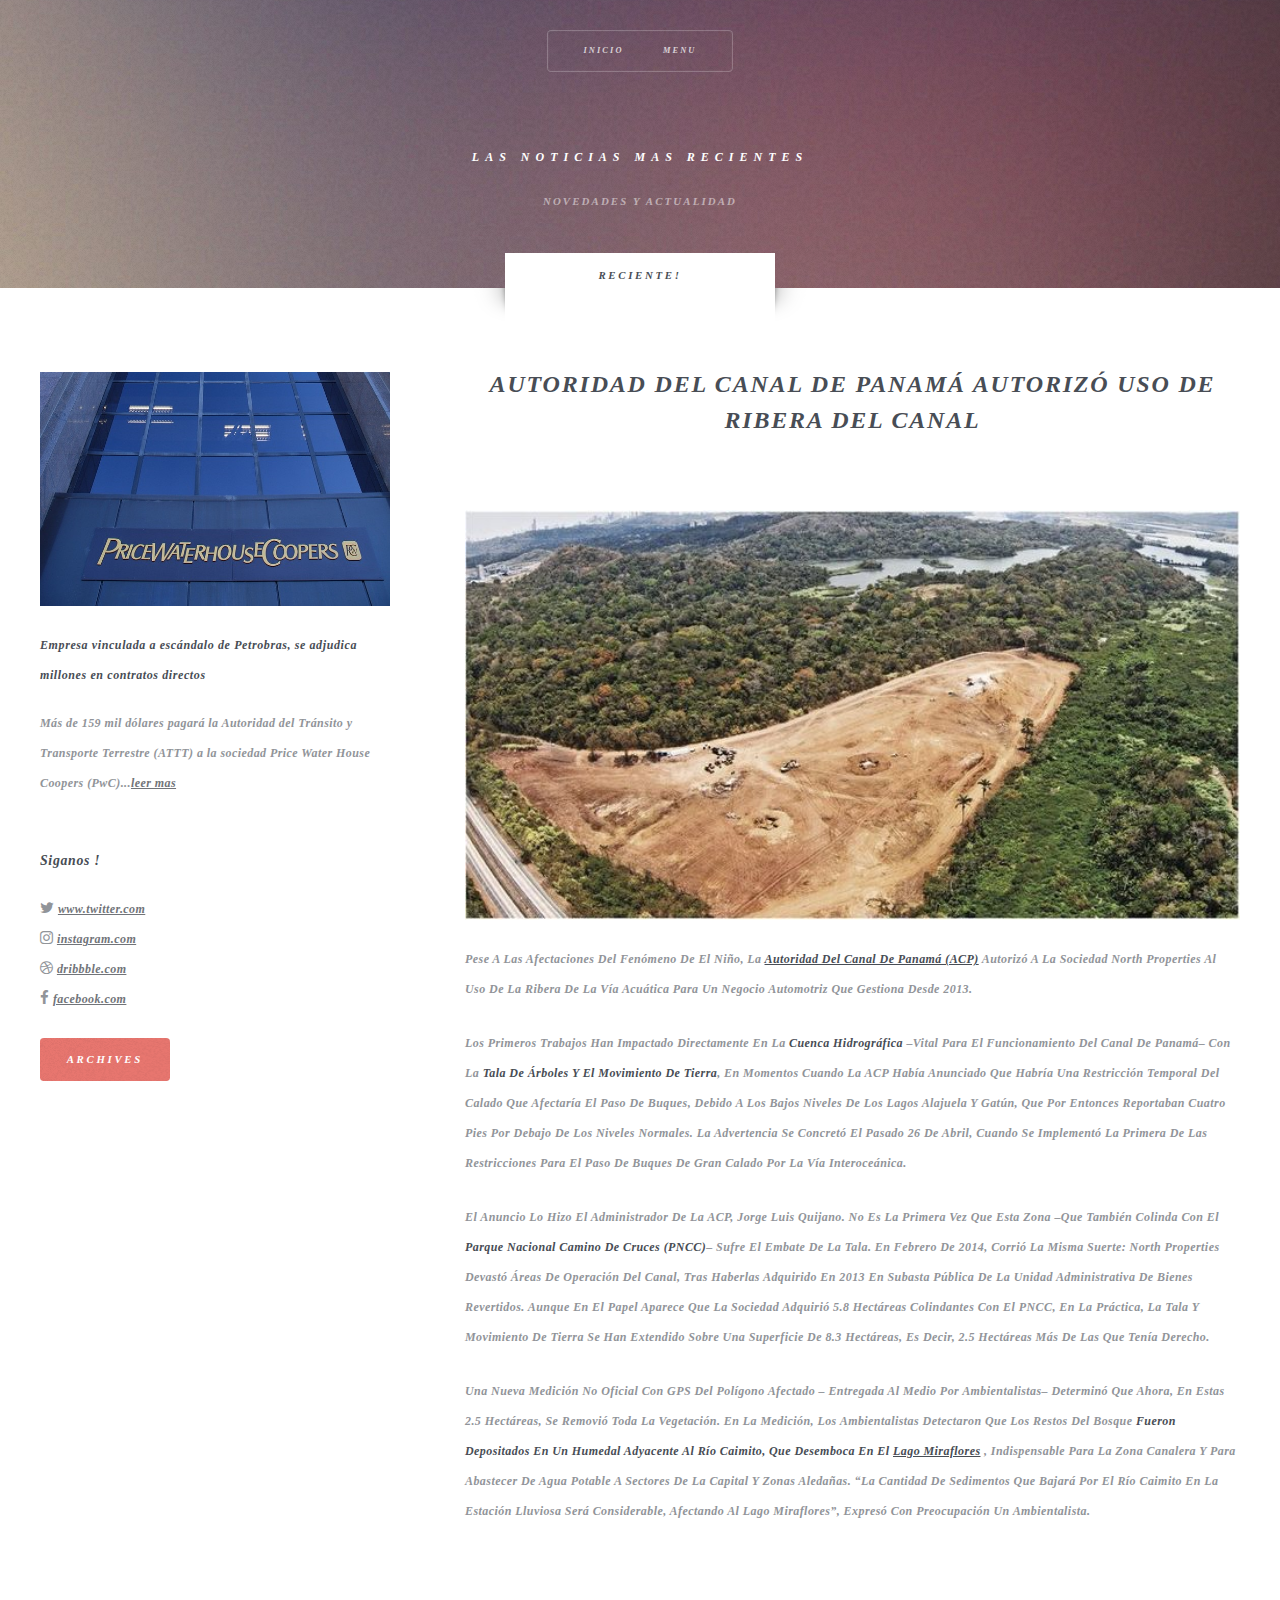
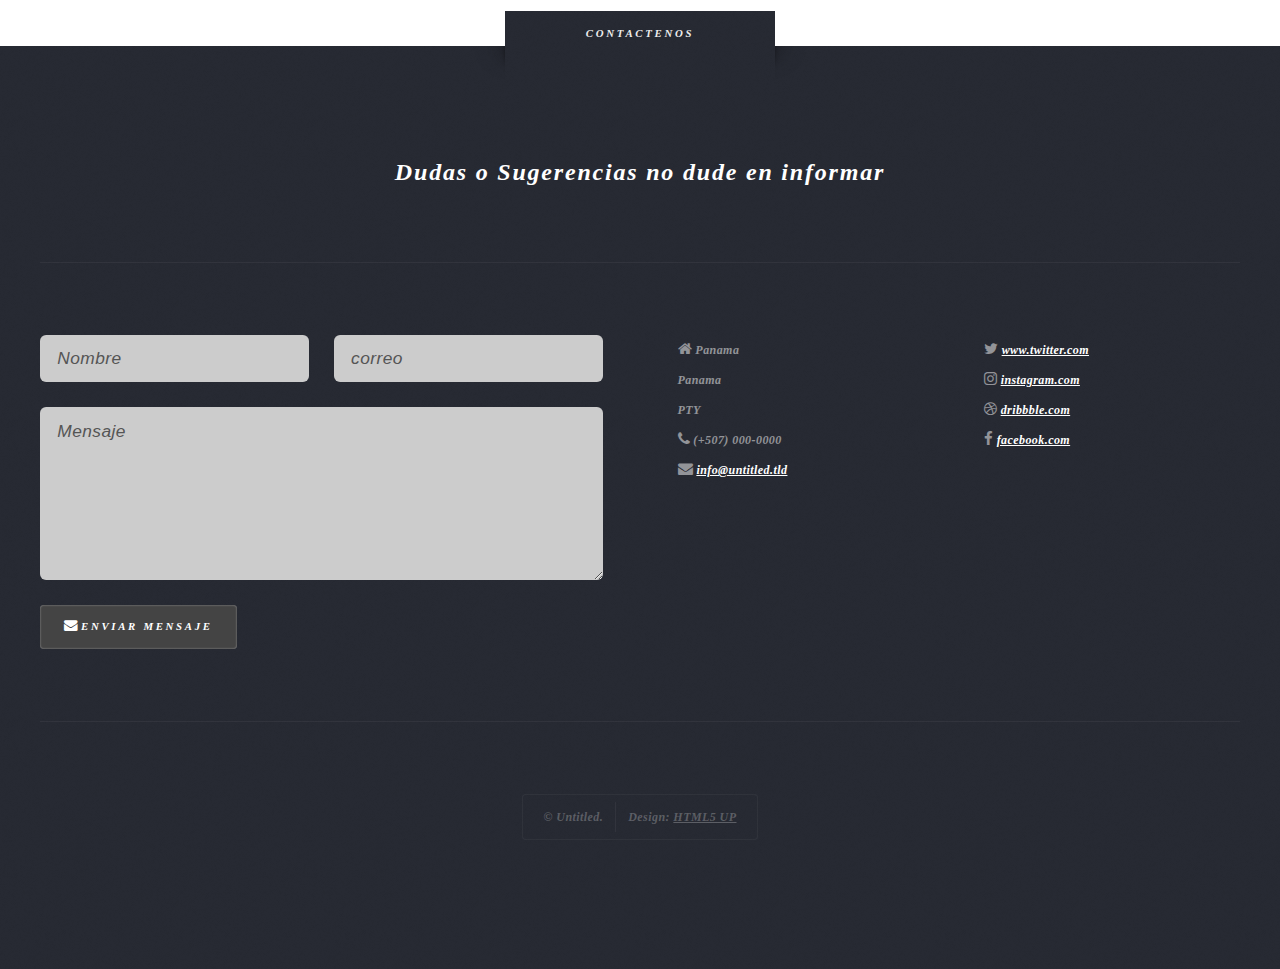
<file: plantillas/noticia4.html>
<!DOCTYPE HTML>
<!--
	Strongly Typed by HTML5 UP
	html5up.net | @ajlkn
	Free for personal and commercial use under the CCA 3.0 license (html5up.net/license)
-->
<html>
	<head>
		<title>Noticia 4</title>
		<meta charset="utf-8" />
		<meta name="viewport" content="width=device-width, initial-scale=1" />
		<!--[if lte IE 8]><script src="assets/js/ie/html5shiv.js"></script><![endif]-->
		<link rel="stylesheet" href="assets/css/main4.css" />
		<!--[if lte IE 8]><link rel="stylesheet" href="assets/css/ie8.css" /><![endif]-->
	</head>
	<body class="left-sidebar">
		<div id="page-wrapper">

			<!-- Header -->
				<div id="header-wrapper" class="wrapper">
					<div id="header">

						<!-- Logo -->
							<div id="logo">
								<h1><a href="index.html">Las noticias mas Recientes</a></h1>
								<p>Novedades y actualidad</p>
							</div>

						<!-- Nav -->
							<nav id="nav">
								<ul>
									<li class="current"><a href="index.html">Inicio</a></li>
									<li>
										<a href="#">Menu</a>
										<ul>
											<li><a class="icon fa-home" href="index.html"><span>Inicio</span></a></li>
									<li>
										<a href="noticia1.html" class="icon fa-bar-chart-o"><span>Noticia 1</span></a>
									</li>
									<li><a class="icon fa-cog" href="noticia2.html"><span>Noticia 2</span></a></li>
									<li><a class="icon fa-retweet" href="noticia3.html"><span>Noticia 3</span></a></li>
									<li><a class="icon fa-sitemap" href="noticia4.html"><span>Noticia 4</span></a></li>
									<li><a class="icon fa-sitemap" href="noticia5.html"><span>Noticia 5</span></a></li>
									<li><a class="icon fa-sitemap" href="noticia6.html"><span>Noticia 6</span></a></li>
									
								</ul>
							</nav>

					</div>
				</div>

			<!-- Main -->
				<div class="wrapper style2">
					<div class="title">Reciente!</div>
					<div id="main" class="container">
						<div class="row 150%">
							<div class="4u 12u(mobile)">

								<!-- Sidebar -->
									<div id="sidebar">
										<section class="box">
											<a href="noticia2.html" class="image featured"><img src="images/foto2.jpg" alt="" /></a>
										<header>
											<h3> Empresa vinculada a escándalo de Petrobras, se adjudica millones en contratos directos</h3>
										</header>
										<p>Más de 159 mil dólares pagará la Autoridad del Tránsito y Transporte Terrestre (ATTT) a la sociedad Price Water House Coopers (PwC)...<a href="noticia2.html">leer mas</a></p>
										</section>
										<section class="box">
											<header>
												<h2>Siganos !</h2>
											</header>
											<ul class="icons">
												<li class="icon fa-twitter">
													<a href="#">www.twitter.com</a>
												</li>
												<li class="icon fa-instagram">
													<a href="#">instagram.com</a>
												</li>
												<li class="icon fa-dribbble">
													<a href="#">dribbble.com</a>
												</li>
												<li class="icon fa-facebook">
													<a href="#">facebook.com</a>
												</li>
											</ul>
											<a href="#" class="button style1">Archives</a>
										</section>
									</div>

							</div>
							<div class="8u 12u(mobile) important(mobile)">

								<!-- Content -->
									<div id="content">
										<article class="box post">
											<header class="style1">
												<h2 style="text-transform: uppercase;">Autoridad del Canal de Panamá autorizó uso de ribera del Canal</p>
											</header>
											<a href="#" class="image featured">
												<img src="images/foto4.jpg" alt="" />
											</a>
											<p style="text-transform: capitalize;">Pese a las afectaciones del fenómeno de El Niño, la <strong><u>Autoridad del Canal de Panamá (ACP)</u> </strong> autorizó a la sociedad North Properties al uso de la ribera de la vía acuática para un negocio automotriz que gestiona desde 2013.</p><p style="text-transform: capitalize;">

											Los primeros trabajos han impactado directamente en la <strong>cuenca hidrográfica</strong> –vital para el funcionamiento del Canal de Panamá– con la <strong>tala de árboles y el movimiento de tierra</strong>, en momentos cuando la ACP había anunciado que habría una restricción temporal del calado que afectaría el paso de buques, debido a los bajos niveles de los lagos Alajuela y Gatún, que por entonces reportaban cuatro pies por debajo de los niveles normales. La advertencia se concretó el pasado 26 de abril, cuando se implementó la primera de las restricciones para el paso de buques de gran calado por la vía interoceánica.</p><p style="text-transform: capitalize;">

											El anuncio lo hizo el administrador de la ACP, Jorge Luis Quijano. No es la primera vez que esta zona –que también colinda con el <strong>Parque Nacional Camino de Cruces (PNCC)</strong>– sufre el embate de la tala. En febrero de 2014, corrió la misma suerte: North Properties devastó áreas de operación del Canal, tras haberlas adquirido en 2013 en subasta pública de la Unidad Administrativa de Bienes Revertidos. Aunque en el papel aparece que la sociedad adquirió 5.8 hectáreas colindantes con el PNCC, en la práctica, la tala y movimiento de tierra se han extendido sobre una superficie de 8.3 hectáreas, es decir, 2.5 hectáreas más de las que tenía derecho.</p><p style="text-transform: capitalize;">

											Una nueva medición no oficial con GPS del polígono afectado – entregada al medio por ambientalistas– determinó que ahora, en estas 2.5 hectáreas, se removió toda la vegetación. En la medición, los ambientalistas detectaron que los restos del bosque <strong>fueron depositados en un humedal adyacente al río Caimito, que desemboca en el</strong> <strong><u>lago Miraflores</u> </strong> , indispensable para la zona canalera y para abastecer de agua potable a sectores de la capital y zonas aledañas. “La cantidad de sedimentos que bajará por el río Caimito en la estación lluviosa será considerable, afectando al lago Miraflores”, expresó con preocupación un ambientalista.</p>
										</article>
										
									</div>

							</div>
						</div>
					</div>
				</div>


			<!-- Footer -->
				<div id="footer-wrapper" class="wrapper">
					<div class="title">Contactenos</div>
					<div id="footer" class="container">
						<header class="style1">
							<h2>Dudas o Sugerencias no dude en informar</h2>
						</header>
						<hr />
						<div class="row 150%">
							<div class="6u 12u(mobile)">

								<!-- Contact Form -->
									<section>
										<form method="post" action="#">
										<div class="row 50%">
											<div class="6u 12u(mobile)">
												<input name="name" placeholder="Nombre" type="text" />
											</div>
											<div class="6u 12u(mobile)">
												<input name="email" placeholder="correo" type="text" />
											</div>
										</div>
										<div class="row 50%">
											<div class="12u">
												<textarea name="message" placeholder="Mensaje"></textarea>
											</div>
										</div>
										<div class="row 50%">
											<div class="12u">
												<a href="#" class="form-button-submit button icon fa-envelope">Enviar Mensaje</a>
											</div>
										</div>
									</form>
									</section>

							</div>
							<div class="6u 12u(mobile)">

								<!-- Contact -->
									<section class="feature-list small">
										<div class="row">
										<div class="6u 12u(mobile)">
											<ul class="icons">
												<li class="icon fa-home">
													Panama<br />
													Panama<br />
													PTY
												</li>
												<li class="icon fa-phone">
													(+507) 000-0000
												</li>
												<li class="icon fa-envelope">
													<a href="#">info@untitled.tld</a>
												</li>
											</ul>
										</div>
										<div class="6u 12u(mobile)">
											<ul class="icons">
												<li class="icon fa-twitter">
													<a href="#">www.twitter.com</a>
												</li>
												<li class="icon fa-instagram">
													<a href="#">instagram.com</a>
												</li>
												<li class="icon fa-dribbble">
													<a href="#">dribbble.com</a>
												</li>
												<li class="icon fa-facebook">
													<a href="#">facebook.com</a>
												</li>
											</ul>
										</div>
									</div>
									</section>

							</div>
						</div>
						<hr />
					</div>
					<div id="copyright">
						<ul>
							<li>&copy; Untitled.</li><li>Design: <a href="http://html5up.net">HTML5 UP</a></li>
						</ul>
					</div>
				</div>

		</div>

		<!-- Scripts -->

			<script src="assets/js/jquery.min.js"></script>
			<script src="assets/js/jquery.dropotron.min.js"></script>
			<script src="assets/js/skel.min.js"></script>
			<script src="assets/js/skel-viewport.min.js"></script>
			<script src="assets/js/util.js"></script>
			<!--[if lte IE 8]><script src="assets/js/ie/respond.min.js"></script><![endif]-->
			<script src="assets/js/main.js"></script>

	</body>
</html>
</file>
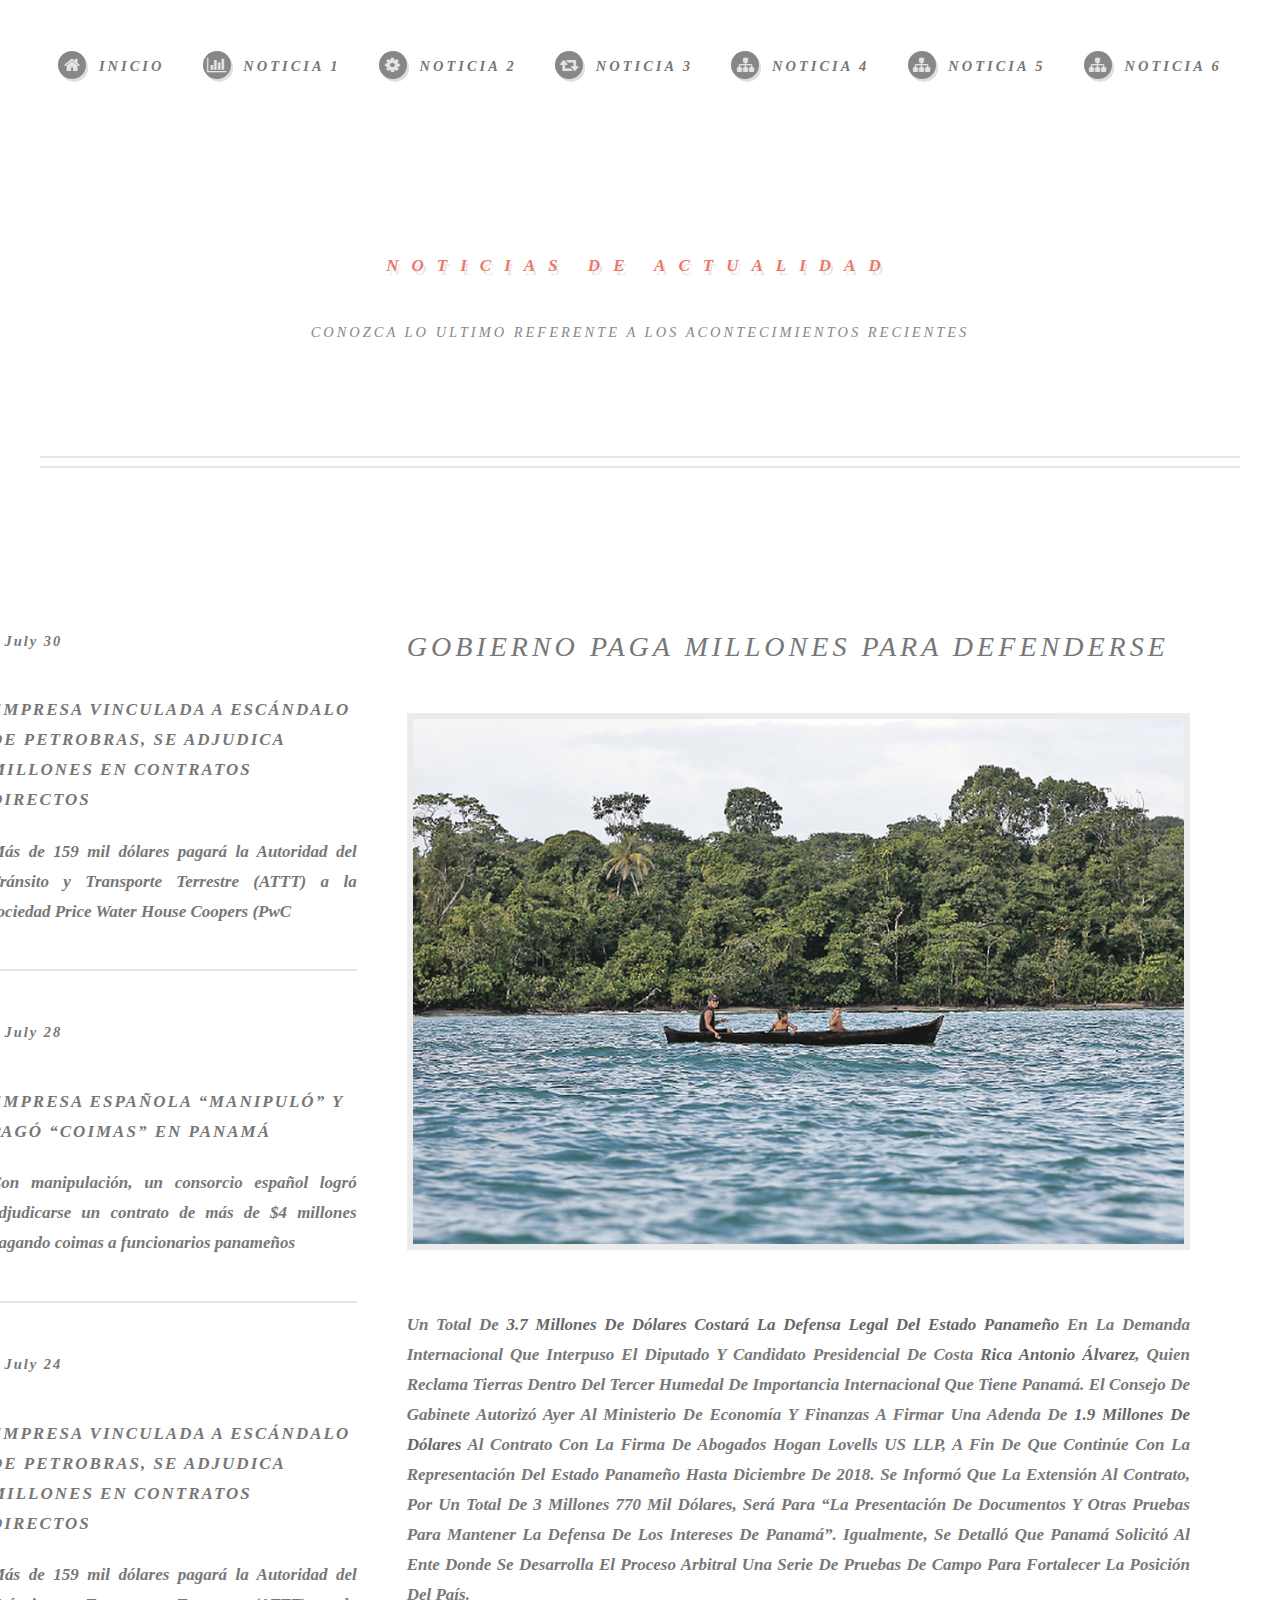
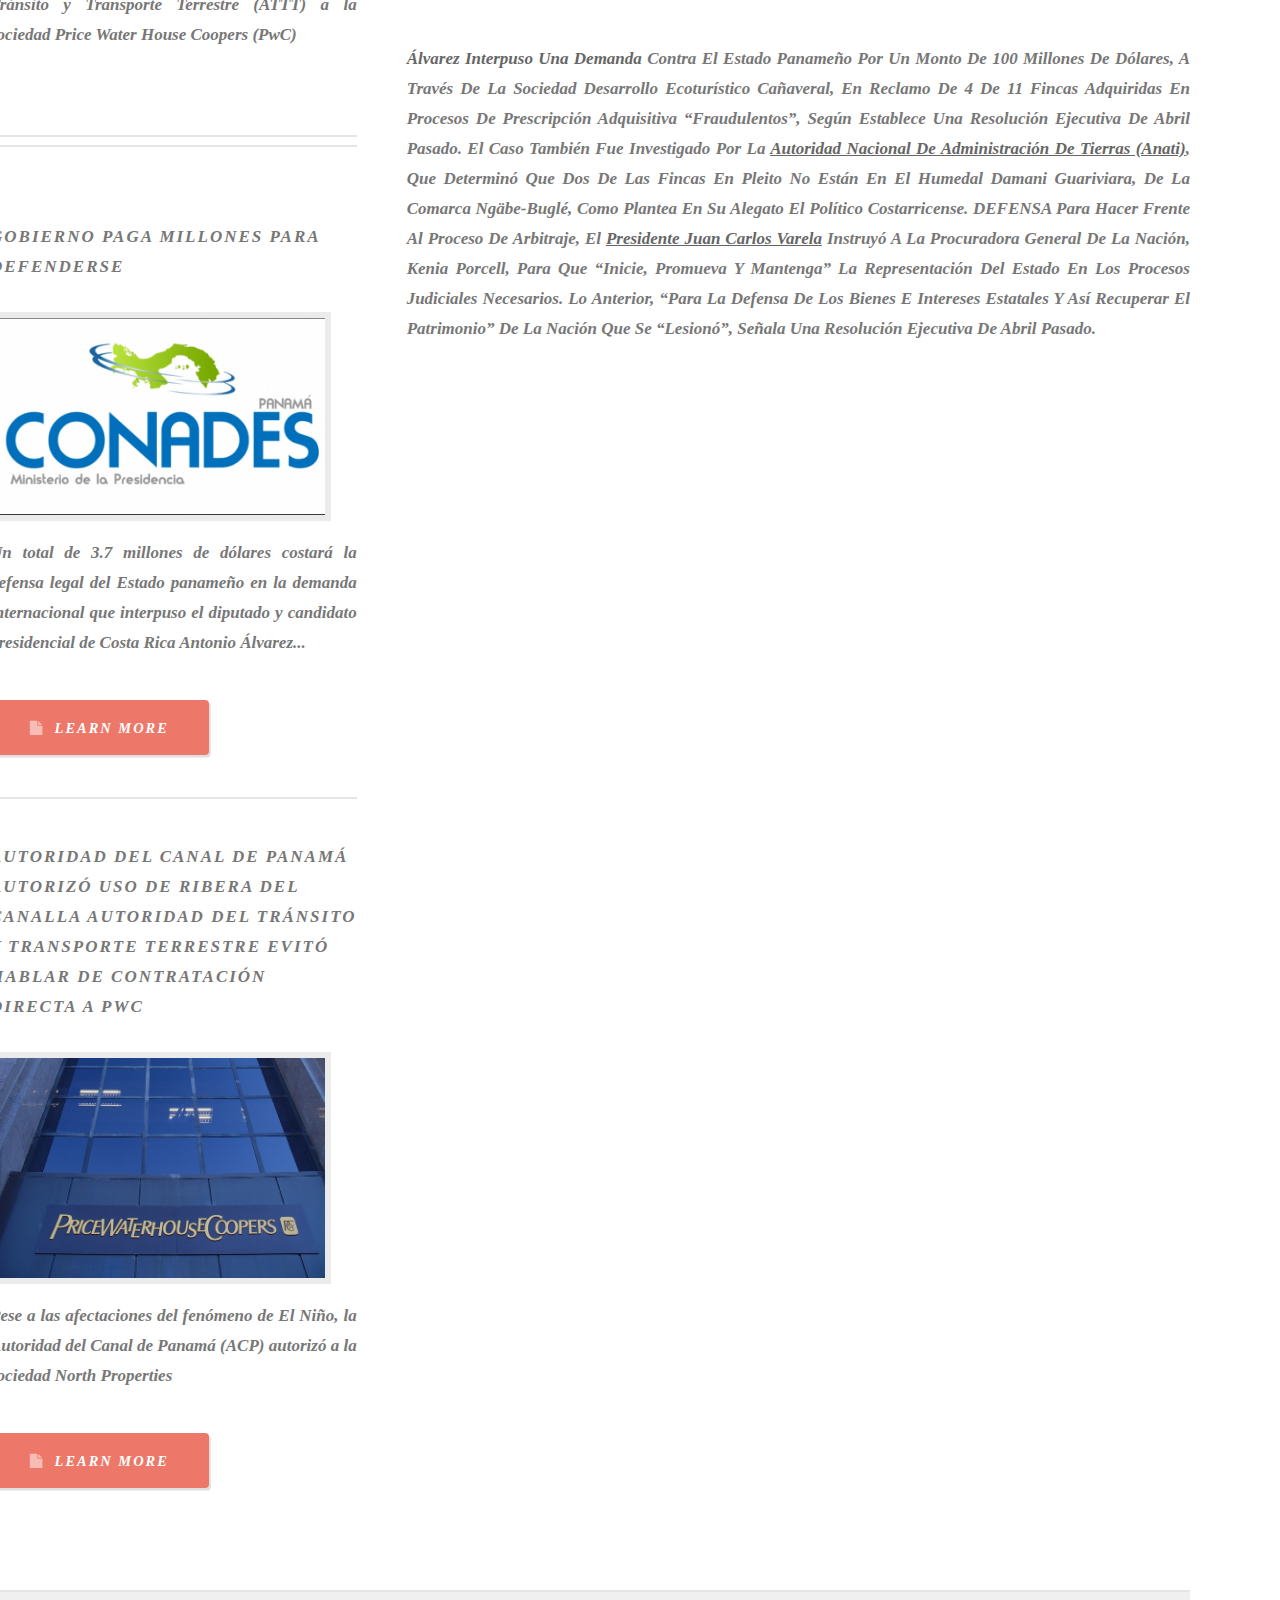
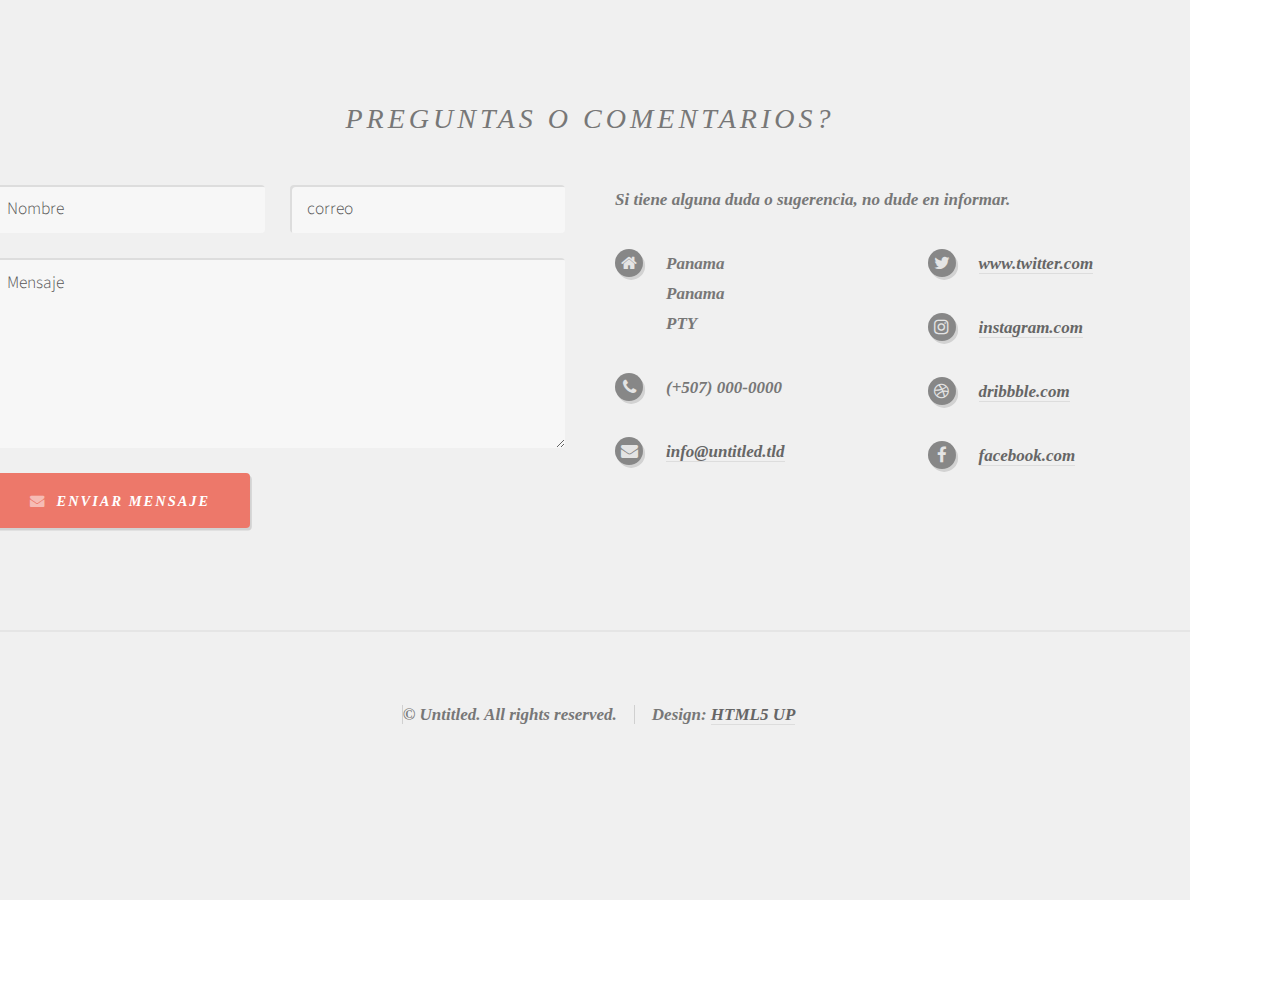
<file: plantillas/noticia5.html>
<!DOCTYPE HTML>
<!--
	Strongly Typed by HTML5 UP
	html5up.net | @ajlkn
	Free for personal and commercial use under the CCA 3.0 license (html5up.net/license)
-->
<html>
	<head>
		<title>Noticia 5</title>
		<meta charset="utf-8" />
		<meta name="viewport" content="width=device-width, initial-scale=1" />
		<!--[if lte IE 8]><script src="assets/js/ie/html5shiv.js"></script><![endif]-->
		<link rel="stylesheet" href="assets/css/main.css" />
		<!--[if lte IE 8]><link rel="stylesheet" href="assets/css/ie8.css" /><![endif]-->
	</head>
	<body class="left-sidebar">
		<div id="page-wrapper">

			<!-- Header -->
				<div id="header-wrapper">
					<div id="header" class="container">

						<!-- Logo -->
							<h1 id="logo"><a href="index.html">Noticias De Actualidad</a></h1>
							<p>Conozca lo ultimo referente a los acontecimientos recientes</p>

						<!-- Nav -->
							<nav id="nav">
								<ul>
									<li><a class="icon fa-home" href="index.html"><span>Inicio</span></a></li>
									<li>
										<a href="noticia1.html" class="icon fa-bar-chart-o"><span>Noticia 1</span></a>
									</li>
									<li><a class="icon fa-cog" href="noticia2.html"><span>Noticia 2</span></a></li>
									<li><a class="icon fa-retweet" href="noticia3.html"><span>Noticia 3</span></a></li>
									<li><a class="icon fa-sitemap" href="noticia4.html"><span>Noticia 4</span></a></li>
									<li><a class="icon fa-sitemap" href="noticia5.html"><span>Noticia 5</span></a></li>
									<li><a class="icon fa-sitemap" href="noticia6.html"><span>Noticia 6</span></a></li>
								</ul>
							</nav>

					</div>
				</div>

			<!-- Main -->
				<div id="main-wrapper">
					<div id="main" class="container">
						<div class="row">

							<!-- Sidebar -->
							<div id="main-wrapper">
					<div id="main" class="container">
						<div class="row">

							<!-- Sidebar -->
								<div id="sidebar" class="4u 12u(mobile)">

									<!-- Excerpts -->
										<section>
											<ul class="divided">
												<li>

													<!-- Excerpt -->
														<article class="box excerpt">
															<header>
																<span class="date">July 30</span>
																<h3><a href="noticia2.html">EMPRESA VINCULADA A ESCÁNDALO DE PETROBRAS, SE ADJUDICA MILLONES EN CONTRATOS DIRECTOS</a></h3>
															</header>
															<p>Más de 159 mil dólares pagará la Autoridad del Tránsito y Transporte Terrestre (ATTT) a la sociedad Price Water House Coopers (PwC</p>
														</article>

												</li>
												<li>

													<!-- Excerpt -->
														<article class="box excerpt">
															<header>
																<span class="date">July 28</span>
																<h3><a href="noticia1.html">EMPRESA ESPAÑOLA “MANIPULÓ” Y PAGÓ “COIMAS” EN PANAMÁ</a></h3>
															</header>
															<p>Con manipulación, un consorcio español logró adjudicarse un contrato de más de $4 millones pagando coimas a funcionarios panameños</p>
														</article>

												</li>
												<li>

													<!-- Excerpt -->
														<article class="box excerpt">
															<header>
																<span class="date">July 24</span>
																<h3><a href="noticia2.html">EMPRESA VINCULADA A ESCÁNDALO DE PETROBRAS, SE ADJUDICA MILLONES EN CONTRATOS DIRECTOS</a></h3>
															</header>
															<p>Más de 159 mil dólares pagará la Autoridad del Tránsito y Transporte Terrestre (ATTT) a la sociedad Price Water House Coopers (PwC)</p>
														</article>

												</li>
											</ul>
										</section>

									<!-- Highlights -->
										<section>
											<ul class="divided">
												<li>

													<!-- Highlight -->
														<article class="box highlight">
															<header>
																<h3><a href="#">Gobierno paga millones para defenderse</a></h3>
															</header>
															<a href="noticia5.html" class="image left"><img src="images/foto6.jpeg" alt="" /></a>
															<p>Un total de 3.7 millones de dólares costará la defensa legal del Estado panameño en la demanda internacional que interpuso el diputado y candidato presidencial de Costa Rica Antonio Álvarez...</p>
															<ul class="actions">
																<li><a href="noticia5.html" class="button icon fa-file">Learn More</a></li>
															</ul>
														</article>

												</li>
												<li>

													<!-- Highlight -->
														<article class="box highlight">
															<header>
																<h3><a href="noticia4.html">AUTORIDAD DEL CANAL DE PANAMÁ AUTORIZÓ USO DE RIBERA DEL CANALLa Autoridad del Tránsito y Transporte Terrestre evitó hablar de contratación directa a PWC</a></h3>
															</header>
															<a href="#" class="image left"><img src="images/foto2.jpg" alt="" /></a>
															<p>Pese a las afectaciones del fenómeno de El Niño, la Autoridad del Canal de Panamá (ACP) autorizó a la sociedad North Properties</p>
															<ul class="actions">
																<li><a href="noticia4.html" class="button icon fa-file">Learn More</a></li>
															</ul>
														</article>

												</li>
											</ul>
										</section>

								</div>
							<!-- Content -->
								<div id="content" class="8u 12u(mobile) important(mobile)">

									<!-- Post -->
										<article class="box post">
											<header>
												<h2 style="text-transform: uppercase;">Gobierno paga millones para defenderse</h2>
											</header>
											<span class="image featured"><img src="images/foto5.png" alt="" /></span>
											<p style="text-transform: capitalize;">Un total de <strong>3.7 millones de dólares costará la defensa legal del Estado panameño</strong> en la demanda internacional que interpuso el diputado y candidato presidencial de Costa <strong>Rica Antonio Álvarez</strong>, quien reclama tierras dentro del tercer humedal de importancia internacional que tiene Panamá. El Consejo de Gabinete autorizó ayer al Ministerio de Economía y Finanzas a firmar una adenda de <b>1.9 millones de dólares</b> al contrato con la firma de abogados Hogan Lovells US LLP, a fin de que continúe con la representación del Estado panameño hasta diciembre de 2018. Se informó que la extensión al contrato, por un total de 3 millones 770 mil dólares, será para “la presentación de documentos y otras pruebas para mantener la defensa de los intereses de Panamá”. Igualmente, se detalló que Panamá solicitó al ente donde se desarrolla el proceso arbitral una serie de pruebas de campo para fortalecer la posición del país.</p><p style="text-transform: capitalize;">

											<strong>Álvarez interpuso una demanda</strong> contra el Estado panameño por un monto de 100 millones de dólares, a través de la sociedad Desarrollo Ecoturístico Cañaveral, en reclamo de 4 de 11 fincas adquiridas en procesos de prescripción adquisitiva “fraudulentos”, según establece una resolución Ejecutiva de abril pasado. El caso también fue investigado por la <strong><u>Autoridad Nacional de Administración de Tierras (Anati)</strong></u>, que determinó que dos de las fincas en pleito no están en el humedal Damani Guariviara, de la comarca Ngäbe-Buglé, como plantea en su alegato el político costarricense. DEFENSA Para hacer frente al proceso de arbitraje, el <strong><u>presidente Juan Carlos Varela</strong></u> instruyó a la procuradora general de la Nación, Kenia Porcell, para que “inicie, promueva y mantenga” la representación del Estado en los procesos judiciales necesarios. Lo anterior, “para la defensa de los bienes e intereses estatales y así recuperar el patrimonio” de la Nación que se “lesionó”, señala una resolución Ejecutiva de abril pasado.</p>
										</article>

								</div>

						</div>
					</div>
				</div>

			<!-- Footer -->
				<div id="footer-wrapper">
					<div id="footer" class="container">
						<header>
							<h2>Preguntas o Comentarios?</h2>
						</header>
						<div class="row">
							<div class="6u 12u(mobile)">
								<section>
									<form method="post" action="#">
										<div class="row 50%">
											<div class="6u 12u(mobile)">
												<input name="name" placeholder="Nombre" type="text" />
											</div>
											<div class="6u 12u(mobile)">
												<input name="email" placeholder="correo" type="text" />
											</div>
										</div>
										<div class="row 50%">
											<div class="12u">
												<textarea name="message" placeholder="Mensaje"></textarea>
											</div>
										</div>
										<div class="row 50%">
											<div class="12u">
												<a href="#" class="form-button-submit button icon fa-envelope">Enviar Mensaje</a>
											</div>
										</div>
									</form>
								</section>
							</div>
							<div class="6u 12u(mobile)">
								<section>
									<p>Si tiene alguna duda o sugerencia, no dude en informar.</p>
									<div class="row">
										<div class="6u 12u(mobile)">
											<ul class="icons">
												<li class="icon fa-home">
													Panama<br />
													Panama<br />
													PTY
												</li>
												<li class="icon fa-phone">
													(+507) 000-0000
												</li>
												<li class="icon fa-envelope">
													<a href="#">info@untitled.tld</a>
												</li>
											</ul>
										</div>
										<div class="6u 12u(mobile)">
											<ul class="icons">
												<li class="icon fa-twitter">
													<a href="#">www.twitter.com</a>
												</li>
												<li class="icon fa-instagram">
													<a href="#">instagram.com</a>
												</li>
												<li class="icon fa-dribbble">
													<a href="#">dribbble.com</a>
												</li>
												<li class="icon fa-facebook">
													<a href="#">facebook.com</a>
												</li>
											</ul>
										</div>
									</div>
								</section>
							</div>
						</div>
					</div>
					<div id="copyright" class="container">
						<ul class="links">
							<li>&copy; Untitled. All rights reserved.</li><li>Design: <a href="http://html5up.net">HTML5 UP</a></li>
						</ul>
					</div>
				</div>

		</div>

		<!-- Scripts -->
			<script src="assets/js/jquery.min.js"></script>
			<script src="assets/js/jquery.dropotron.min.js"></script>
			<script src="assets/js/skel.min.js"></script>
			<script src="assets/js/skel-viewport.min.js"></script>
			<script src="assets/js/util.js"></script>
			<!--[if lte IE 8]><script src="assets/js/ie/respond.min.js"></script><![endif]-->
			<script src="assets/js/main.js"></script>

	</body>
</html>
</file>
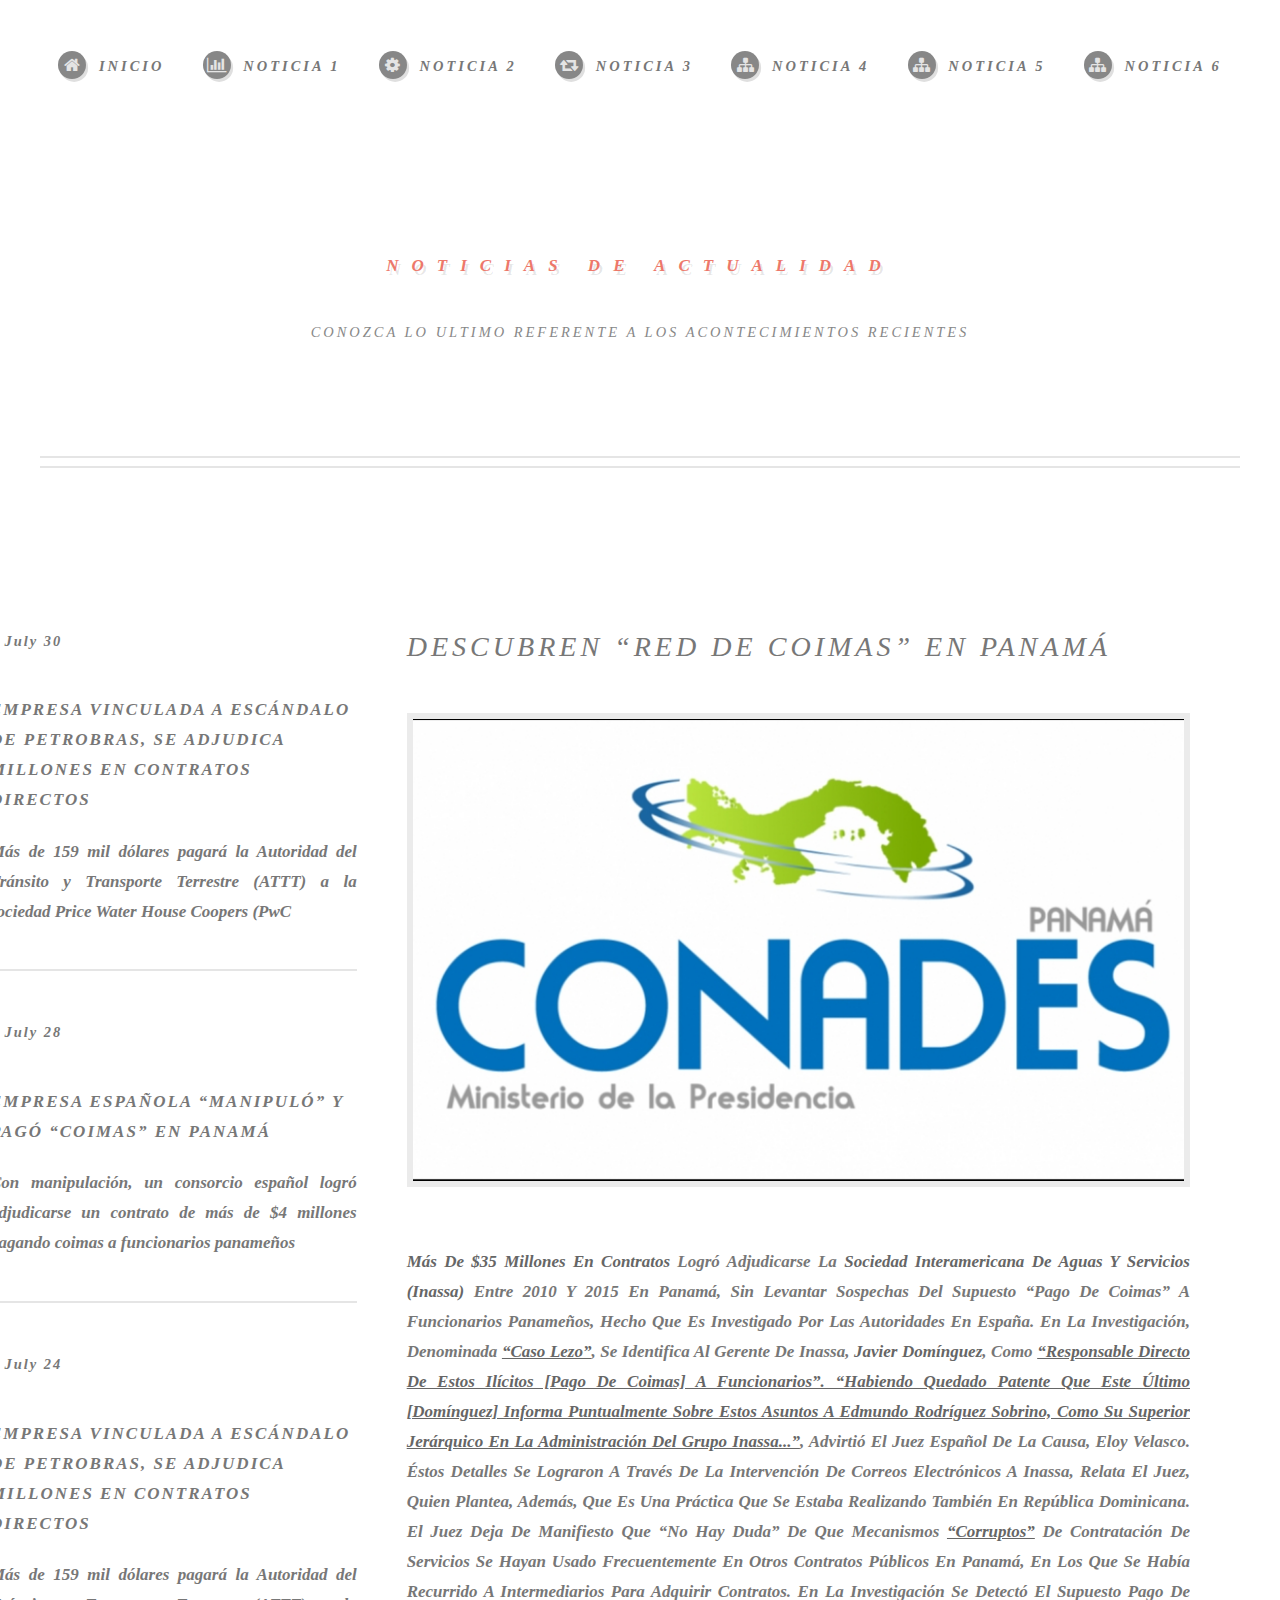
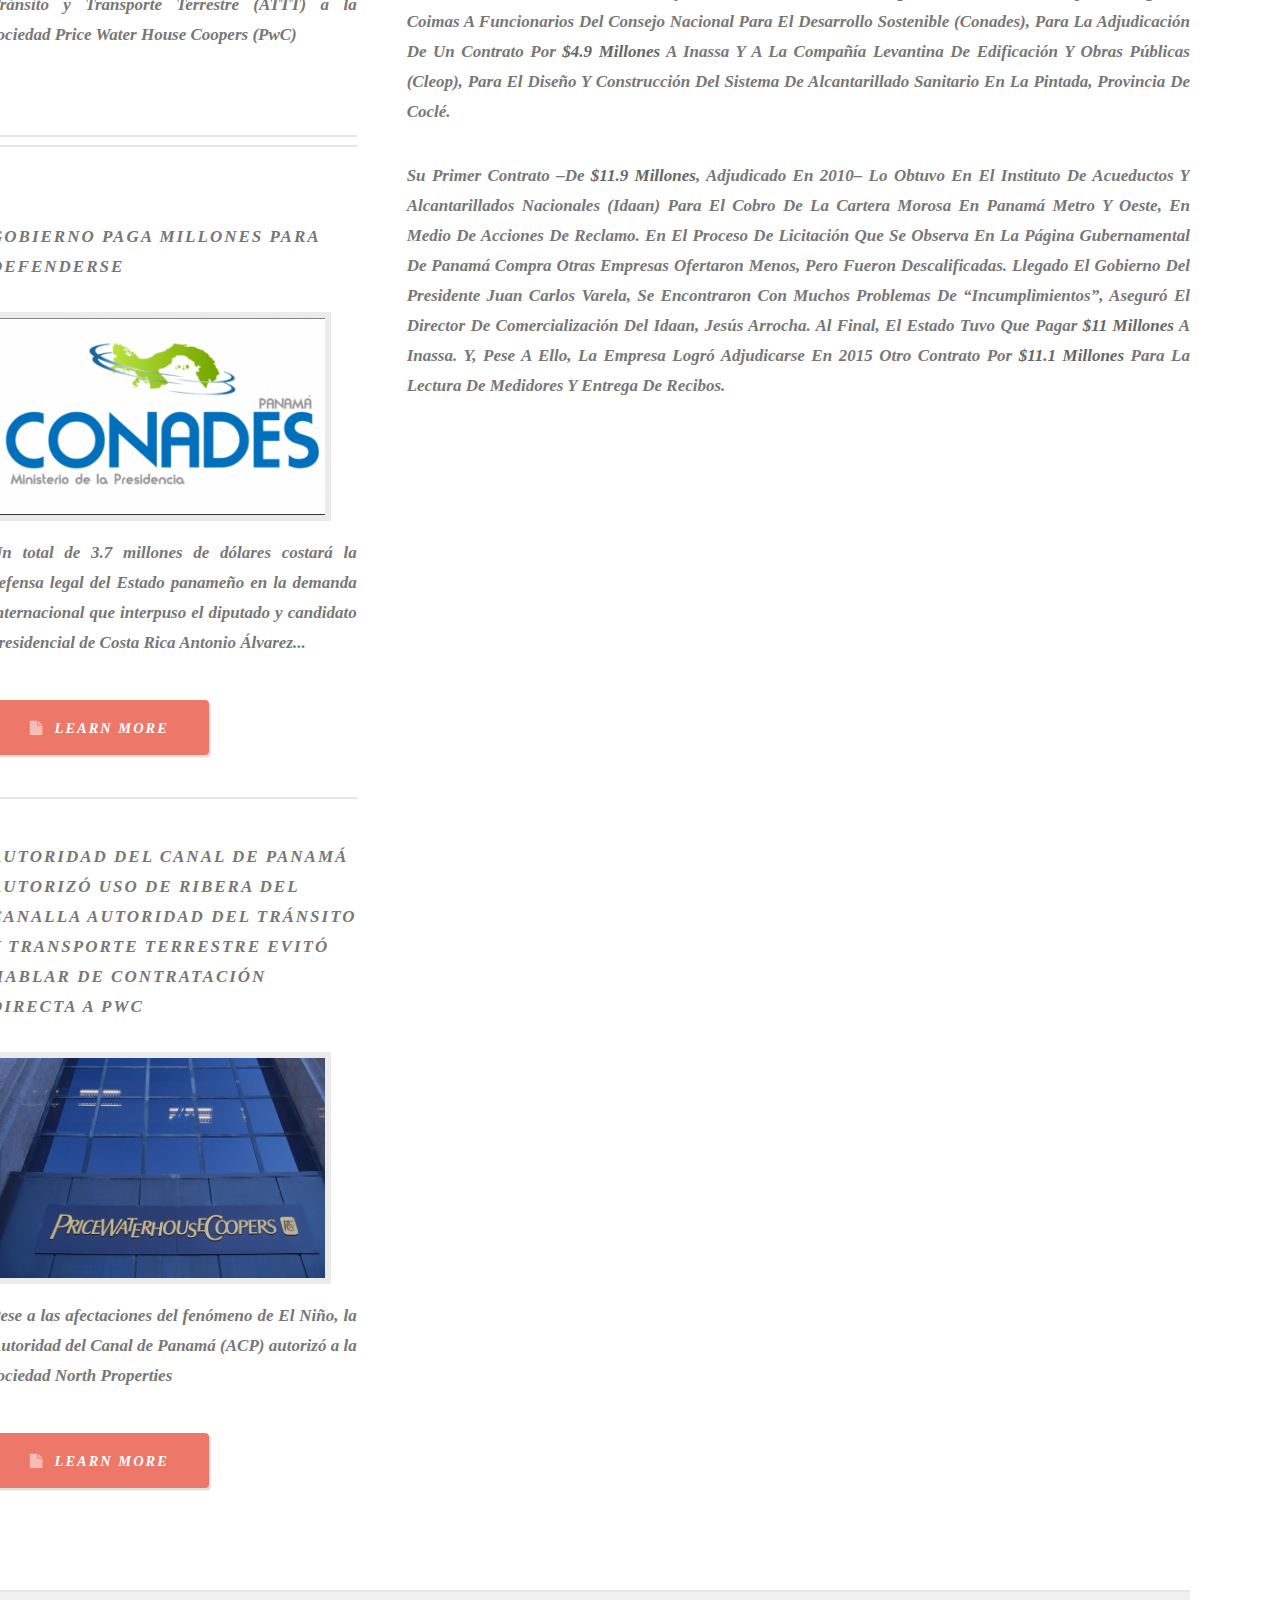
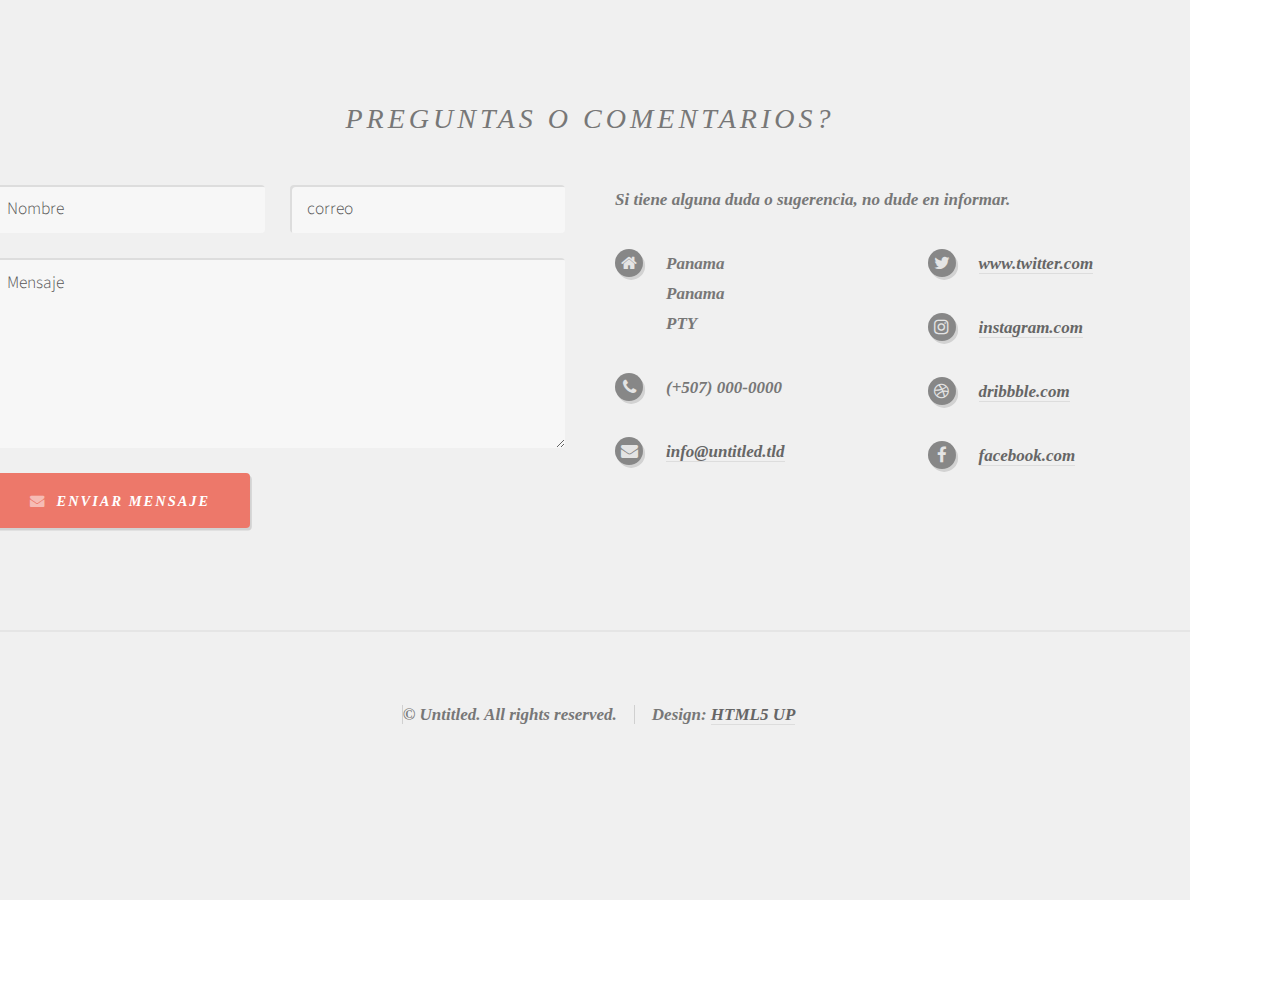
<file: plantillas/noticia6.html>
<!DOCTYPE HTML>
<!--
	Strongly Typed by HTML5 UP
	html5up.net | @ajlkn
	Free for personal and commercial use under the CCA 3.0 license (html5up.net/license)
-->
<html>
	<head>
		<title>Noticia 6</title>
		<meta charset="utf-8" />
		<meta name="viewport" content="width=device-width, initial-scale=1" />
		<!--[if lte IE 8]><script src="assets/js/ie/html5shiv.js"></script><![endif]-->
		<link rel="stylesheet" href="assets/css/main.css" />
		<!--[if lte IE 8]><link rel="stylesheet" href="assets/css/ie8.css" /><![endif]-->
	</head>
	<body class="left-sidebar">
		<div id="page-wrapper">

			<!-- Header -->
				<div id="header-wrapper">
					<div id="header" class="container">

						<!-- Logo -->
							<h1 id="logo"><a href="index.html">Noticias De Actualidad</a></h1>
							<p>Conozca lo ultimo referente a los acontecimientos recientes</p>

						<!-- Nav -->
							<nav id="nav">
								<ul>
									<li><a class="icon fa-home" href="index.html"><span>Inicio</span></a></li>
									<li>
										<a href="noticia1.html" class="icon fa-bar-chart-o"><span>Noticia 1</span></a>
									</li>
									<li><a class="icon fa-cog" href="noticia2.html"><span>Noticia 2</span></a></li>
									<li><a class="icon fa-retweet" href="noticia3.html"><span>Noticia 3</span></a></li>
									<li><a class="icon fa-sitemap" href="noticia4.html"><span>Noticia 4</span></a></li>
									<li><a class="icon fa-sitemap" href="noticia5.html"><span>Noticia 5</span></a></li>
									<li><a class="icon fa-sitemap" href="noticia6.html"><span>Noticia 6</span></a></li>
								</ul>
							</nav>

					</div>
				</div>

			<!-- Main -->
				<div id="main-wrapper">
					<div id="main" class="container">
						<div class="row">

							<!-- Sidebar -->
								<div id="main-wrapper">
					<div id="main" class="container">
						<div class="row">

							<!-- Sidebar -->
								<div id="sidebar" class="4u 12u(mobile)">

									<!-- Excerpts -->
										<section>
											<ul class="divided">
												<li>

													<!-- Excerpt -->
														<article class="box excerpt">
															<header>
																<span class="date">July 30</span>
																<h3><a href="noticia2.html">EMPRESA VINCULADA A ESCÁNDALO DE PETROBRAS, SE ADJUDICA MILLONES EN CONTRATOS DIRECTOS</a></h3>
															</header>
															<p>Más de 159 mil dólares pagará la Autoridad del Tránsito y Transporte Terrestre (ATTT) a la sociedad Price Water House Coopers (PwC</p>
														</article>

												</li>
												<li>

													<!-- Excerpt -->
														<article class="box excerpt">
															<header>
																<span class="date">July 28</span>
																<h3><a href="noticia1.html">EMPRESA ESPAÑOLA “MANIPULÓ” Y PAGÓ “COIMAS” EN PANAMÁ</a></h3>
															</header>
															<p>Con manipulación, un consorcio español logró adjudicarse un contrato de más de $4 millones pagando coimas a funcionarios panameños</p>
														</article>

												</li>
												<li>

													<!-- Excerpt -->
														<article class="box excerpt">
															<header>
																<span class="date">July 24</span>
																<h3><a href="noticia2.html">EMPRESA VINCULADA A ESCÁNDALO DE PETROBRAS, SE ADJUDICA MILLONES EN CONTRATOS DIRECTOS</a></h3>
															</header>
															<p>Más de 159 mil dólares pagará la Autoridad del Tránsito y Transporte Terrestre (ATTT) a la sociedad Price Water House Coopers (PwC)</p>
														</article>

												</li>
											</ul>
										</section>

									<!-- Highlights -->
										<section>
											<ul class="divided">
												<li>

													<!-- Highlight -->
														<article class="box highlight">
															<header>
																<h3><a href="#">Gobierno paga millones para defenderse</a></h3>
															</header>
															<a href="noticia5.html" class="image left"><img src="images/foto6.jpeg" alt="" /></a>
															<p>Un total de 3.7 millones de dólares costará la defensa legal del Estado panameño en la demanda internacional que interpuso el diputado y candidato presidencial de Costa Rica Antonio Álvarez...</p>
															<ul class="actions">
																<li><a href="noticia5.html" class="button icon fa-file">Learn More</a></li>
															</ul>
														</article>

												</li>
												<li>

													<!-- Highlight -->
														<article class="box highlight">
															<header>
																<h3><a href="noticia4.html">AUTORIDAD DEL CANAL DE PANAMÁ AUTORIZÓ USO DE RIBERA DEL CANALLa Autoridad del Tránsito y Transporte Terrestre evitó hablar de contratación directa a PWC</a></h3>
															</header>
															<a href="#" class="image left"><img src="images/foto2.jpg" alt="" /></a>
															<p>Pese a las afectaciones del fenómeno de El Niño, la Autoridad del Canal de Panamá (ACP) autorizó a la sociedad North Properties</p>
															<ul class="actions">
																<li><a href="noticia4.html" class="button icon fa-file">Learn More</a></li>
															</ul>
														</article>

												</li>
											</ul>
										</section>

								</div>
							<!-- Content -->
								<div id="content" class="8u 12u(mobile) important(mobile)">

									<!-- Post -->
										<article class="box post">
											<header>
												<h2 style="text-transform: uppercase;">Descubren “red de coimas” en Panamá</h2>
											</header>
											<span class="image featured"><img src="images/foto6.jpeg" alt="" /></span>
											<p style="text-transform: capitalize;"> <strong>Más de $35 millones en contratos</strong> logró adjudicarse la <b>Sociedad Interamericana de Aguas y Servicios (Inassa)</b> entre 2010 y 2015 en Panamá, sin levantar sospechas del supuesto “pago de coimas” a funcionarios panameños, hecho que es investigado por las autoridades en España. En la investigación, denominada <strong><u>“caso Lezo”</u></strong>, se identifica al gerente de Inassa, <b>Javier Domínguez</b>, como <strong><u>“responsable directo de estos ilícitos [pago de coimas] a funcionarios”. “Habiendo quedado patente que este último [Domínguez] informa puntualmente sobre estos asuntos a Edmundo Rodríguez Sobrino, como su superior jerárquico en la administración del grupo Inassa...”</strong></u>, advirtió el juez español de la causa, Eloy Velasco. Éstos detalles se lograron a través de la intervención de correos electrónicos a Inassa, relata el juez, quien plantea, además, que es una práctica que se estaba realizando también en República Dominicana. El juez deja de manifiesto que “no hay duda” de que mecanismos <strong><u>“corruptos”</strong></u> de contratación de servicios se hayan usado frecuentemente en otros contratos públicos en Panamá, en los que se había recurrido a intermediarios para adquirir contratos. En la investigación se detectó el supuesto pago de coimas a funcionarios del Consejo Nacional para el Desarrollo Sostenible (Conades), para la adjudicación de un contrato por <strong>$4.9 millones</strong> a Inassa y a la Compañía Levantina de Edificación y Obras Públicas (Cleop), para el diseño y construcción del sistema de alcantarillado sanitario en La Pintada, provincia de Coclé.</p><p style="text-transform: capitalize;">

											Su primer contrato –de <strong>$11.9 millones</strong>, adjudicado en 2010– lo obtuvo en el Instituto de Acueductos y Alcantarillados Nacionales (Idaan) para el cobro de la cartera morosa en Panamá metro y Oeste, en medio de acciones de reclamo. En el proceso de licitación que se observa en la página gubernamental de Panamá Compra otras empresas ofertaron menos, pero fueron descalificadas. Llegado el gobierno del presidente Juan Carlos Varela, se encontraron con muchos problemas de “incumplimientos”, aseguró el director de Comercialización del Idaan, Jesús Arrocha. Al final, el Estado tuvo que pagar <strong>$11 millones</strong> a Inassa. Y, pese a ello, la empresa logró adjudicarse en 2015 otro contrato por <strong>$11.1 millones</strong> para la lectura de medidores y entrega de recibos. 

											 </p>
										</article>

								</div>

						</div>
					</div>
				</div>

			<!-- Footer -->
				<div id="footer-wrapper">
					<div id="footer" class="container">
						<header>
							<h2>Preguntas o Comentarios?</h2>
						</header>
						<div class="row">
							<div class="6u 12u(mobile)">
								<section>
									<form method="post" action="#">
										<div class="row 50%">
											<div class="6u 12u(mobile)">
												<input name="name" placeholder="Nombre" type="text" />
											</div>
											<div class="6u 12u(mobile)">
												<input name="email" placeholder="correo" type="text" />
											</div>
										</div>
										<div class="row 50%">
											<div class="12u">
												<textarea name="message" placeholder="Mensaje"></textarea>
											</div>
										</div>
										<div class="row 50%">
											<div class="12u">
												<a href="#" class="form-button-submit button icon fa-envelope">Enviar Mensaje</a>
											</div>
										</div>
									</form>
								</section>
							</div>
							<div class="6u 12u(mobile)">
								<section>
									<p>Si tiene alguna duda o sugerencia, no dude en informar.</p>
									<div class="row">
										<div class="6u 12u(mobile)">
											<ul class="icons">
												<li class="icon fa-home">
													Panama<br />
													Panama<br />
													PTY
												</li>
												<li class="icon fa-phone">
													(+507) 000-0000
												</li>
												<li class="icon fa-envelope">
													<a href="#">info@untitled.tld</a>
												</li>
											</ul>
										</div>
										<div class="6u 12u(mobile)">
											<ul class="icons">
												<li class="icon fa-twitter">
													<a href="#">www.twitter.com</a>
												</li>
												<li class="icon fa-instagram">
													<a href="#">instagram.com</a>
												</li>
												<li class="icon fa-dribbble">
													<a href="#">dribbble.com</a>
												</li>
												<li class="icon fa-facebook">
													<a href="#">facebook.com</a>
												</li>
											</ul>
										</div>
									</div>
								</section>
							</div>
						</div>
					</div>
					<div id="copyright" class="container">
						<ul class="links">
							<li>&copy; Untitled. All rights reserved.</li><li>Design: <a href="http://html5up.net">HTML5 UP</a></li>
						</ul>
					</div>
				</div>

		</div>

		<!-- Scripts -->
			<script src="assets/js/jquery.min.js"></script>
			<script src="assets/js/jquery.dropotron.min.js"></script>
			<script src="assets/js/skel.min.js"></script>
			<script src="assets/js/skel-viewport.min.js"></script>
			<script src="assets/js/util.js"></script>
			<!--[if lte IE 8]><script src="assets/js/ie/respond.min.js"></script><![endif]-->
			<script src="assets/js/main.js"></script>

	</body>
</html>
</file>
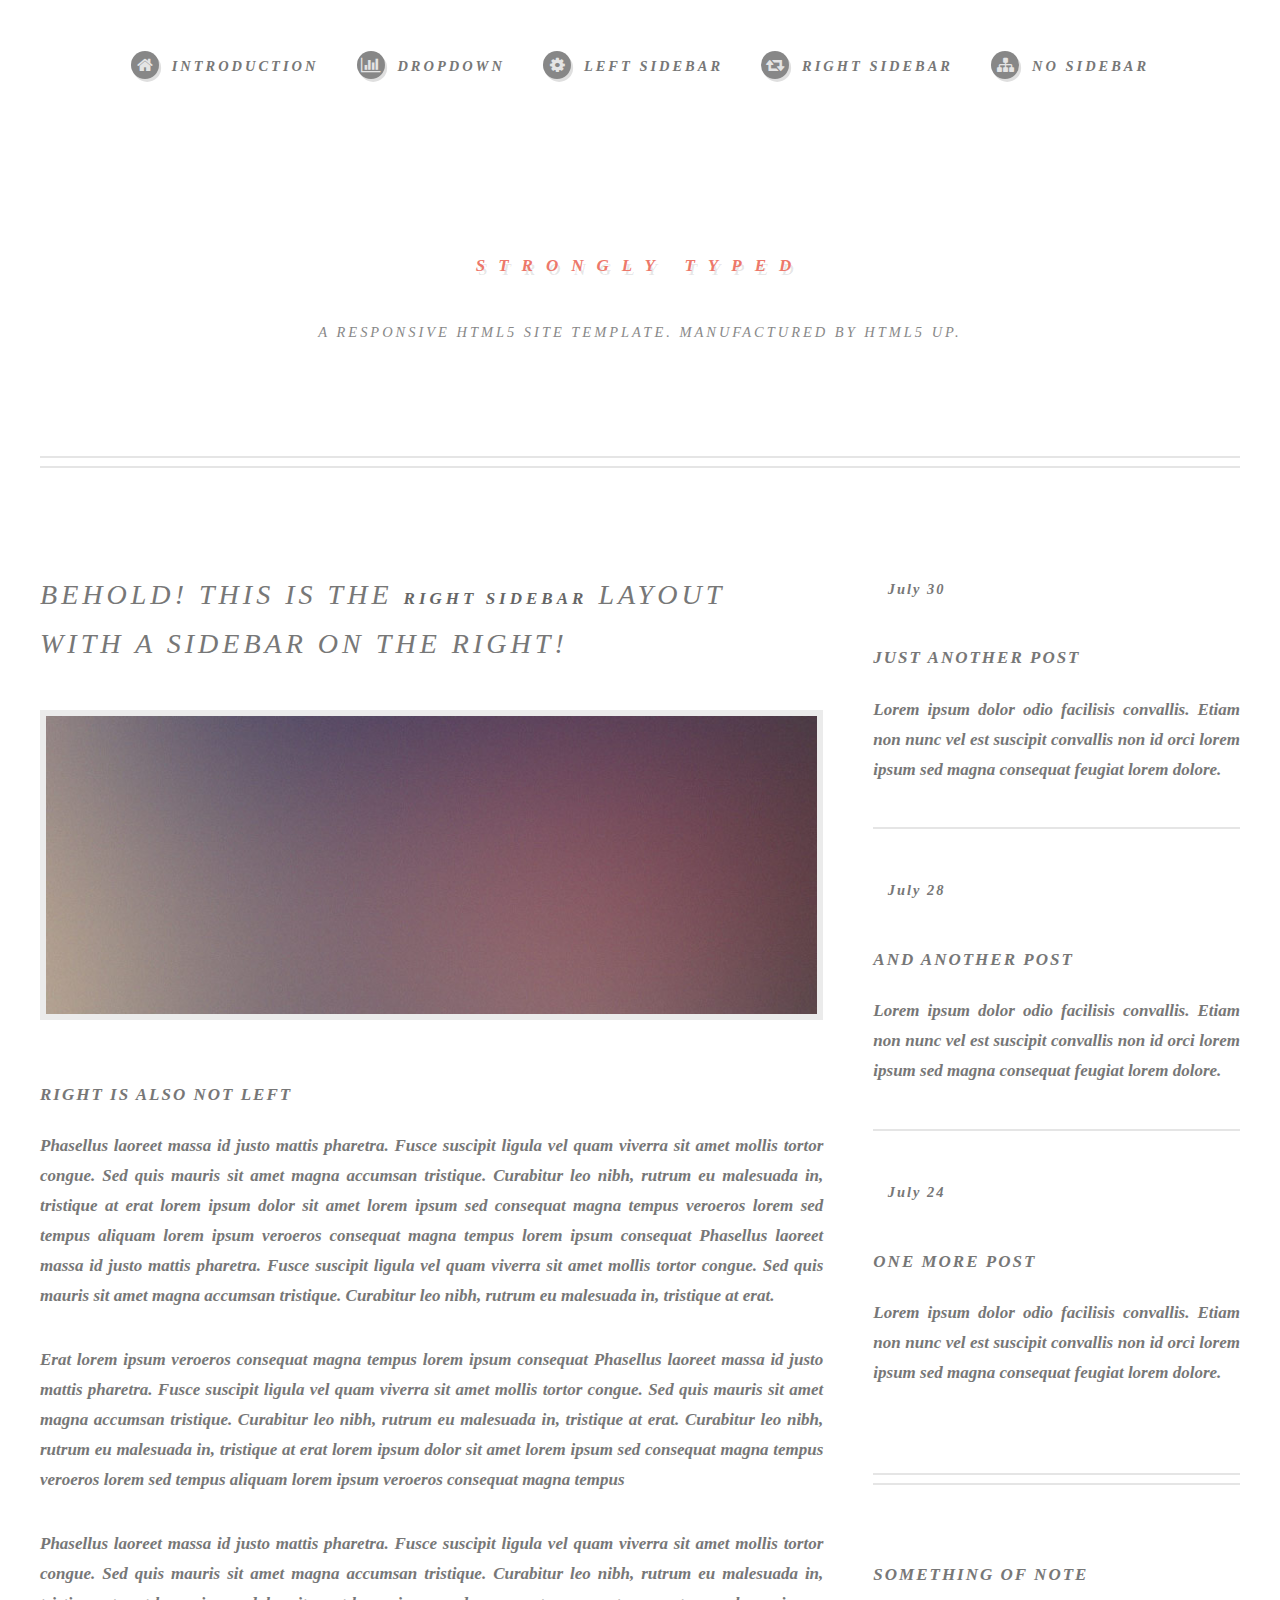
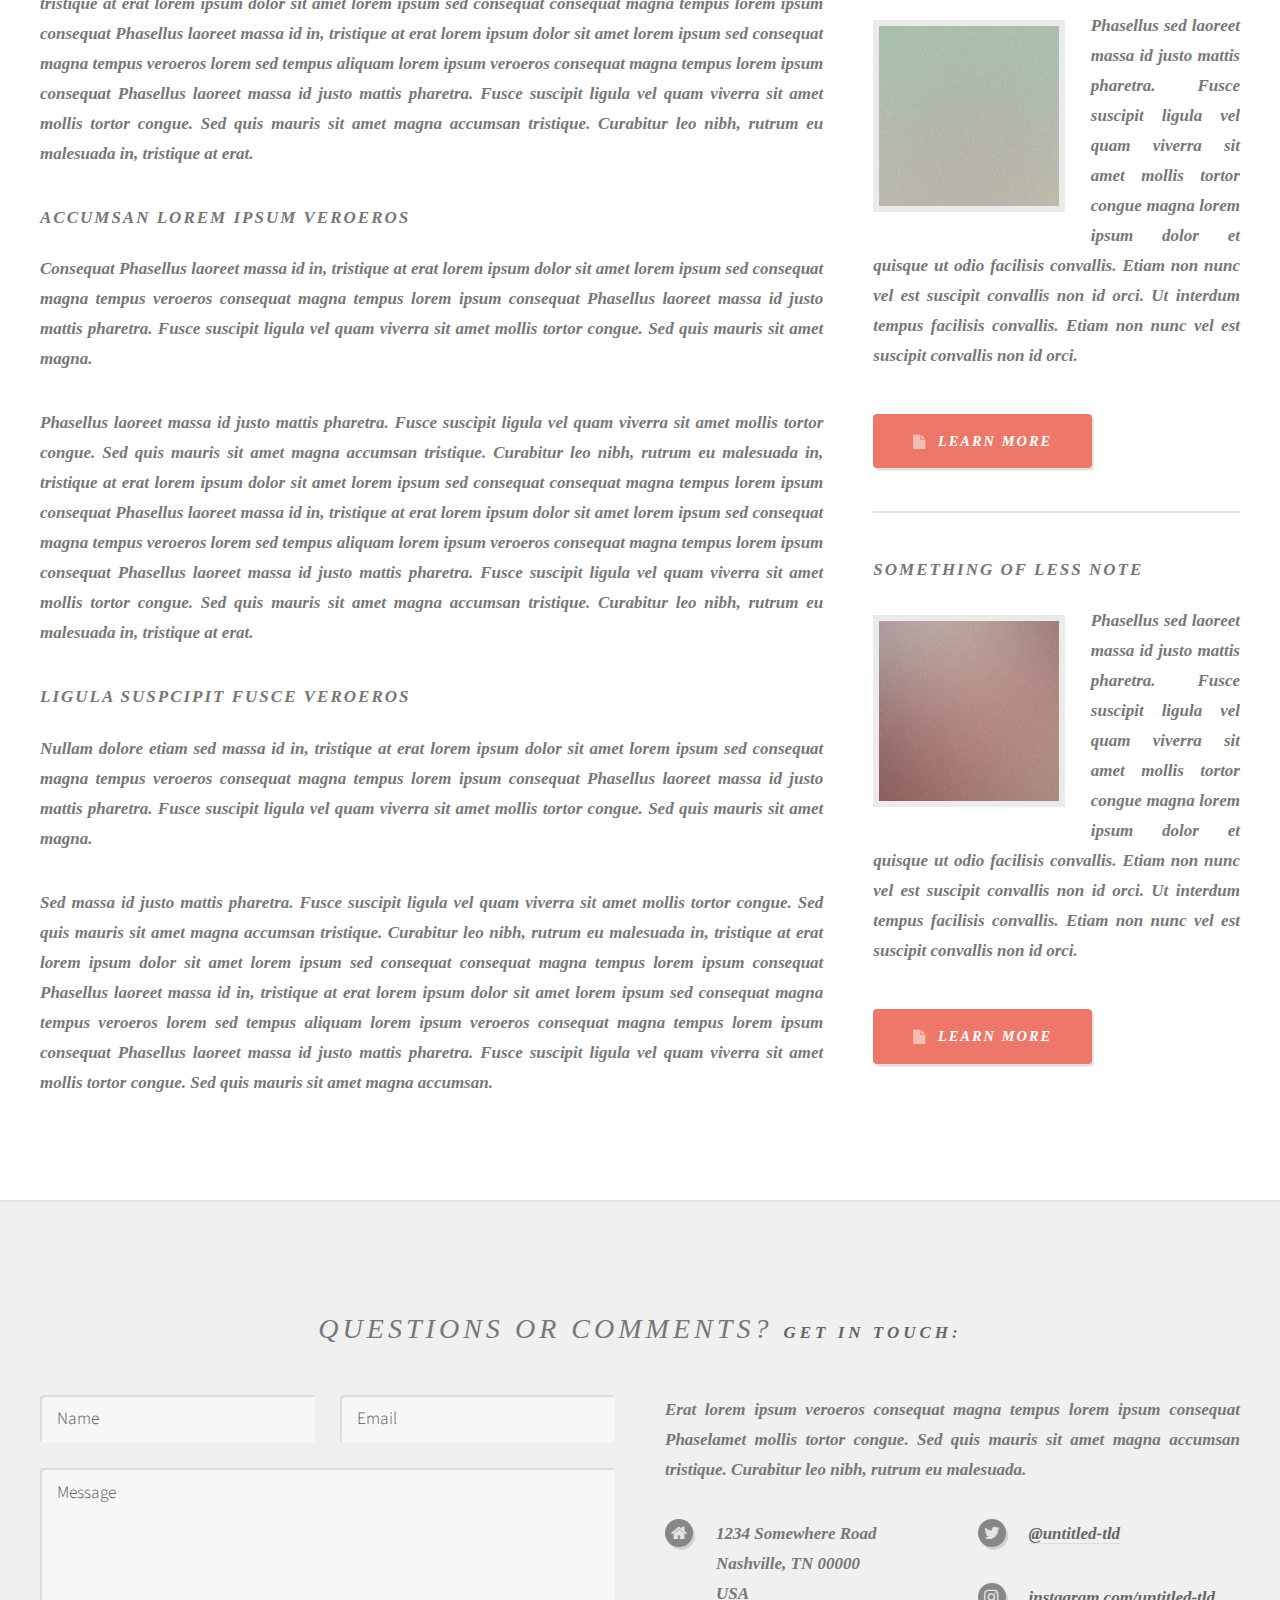
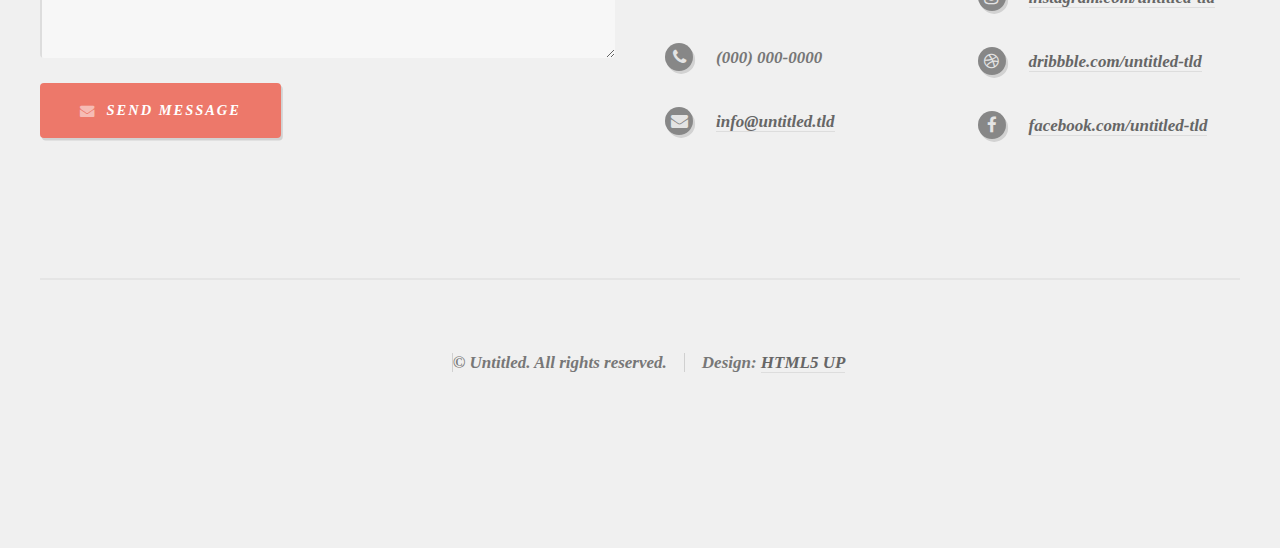
<file: plantillas/right-sidebar.html>
<!DOCTYPE HTML>
<!--
	Strongly Typed by HTML5 UP
	html5up.net | @ajlkn
	Free for personal and commercial use under the CCA 3.0 license (html5up.net/license)
-->
<html>
	<head>
		<title>Right Sidebar - Strongly Typed by HTML5 UP</title>
		<meta charset="utf-8" />
		<meta name="viewport" content="width=device-width, initial-scale=1" />
		<!--[if lte IE 8]><script src="assets/js/ie/html5shiv.js"></script><![endif]-->
		<link rel="stylesheet" href="assets/css/main.css" />
		<!--[if lte IE 8]><link rel="stylesheet" href="assets/css/ie8.css" /><![endif]-->
	</head>
	<body class="right-sidebar">
		<div id="page-wrapper">

			<!-- Header -->
				<div id="header-wrapper">
					<div id="header" class="container">

						<!-- Logo -->
							<h1 id="logo"><a href="index.html">Strongly Typed</a></h1>
							<p>A responsive HTML5 site template. Manufactured by HTML5 UP.</p>

						<!-- Nav -->
							<nav id="nav">
								<ul>
									<li><a class="icon fa-home" href="index.html"><span>Introduction</span></a></li>
									<li>
										<a href="#" class="icon fa-bar-chart-o"><span>Dropdown</span></a>
										<ul>
											<li><a href="#">Lorem ipsum dolor</a></li>
											<li><a href="#">Magna phasellus</a></li>
											<li><a href="#">Etiam dolore nisl</a></li>
											<li>
												<a href="#">Phasellus consequat</a>
												<ul>
													<li><a href="#">Magna phasellus</a></li>
													<li><a href="#">Etiam dolore nisl</a></li>
													<li><a href="#">Phasellus consequat</a></li>
												</ul>
											</li>
											<li><a href="#">Veroeros feugiat</a></li>
										</ul>
									</li>
									<li><a class="icon fa-cog" href="left-sidebar.html"><span>Left Sidebar</span></a></li>
									<li><a class="icon fa-retweet" href="right-sidebar.html"><span>Right Sidebar</span></a></li>
									<li><a class="icon fa-sitemap" href="no-sidebar.html"><span>No Sidebar</span></a></li>
								</ul>
							</nav>

					</div>
				</div>

			<!-- Main -->
				<div id="main-wrapper">
					<div id="main" class="container">
						<div class="row">

							<!-- Content -->
								<div id="content" class="8u 12u(mobile)">

									<!-- Post -->
										<article class="box post">
											<header>
												<h2>Behold! This is the <strong>right sidebar</strong> layout<br />
												with a sidebar on the right!</h2>
											</header>
											<span class="image featured"><img src="images/pic04.jpg" alt="" /></span>
											<h3>Right is also not left</h3>
											<p>Phasellus laoreet massa id justo mattis pharetra. Fusce suscipit
											ligula vel quam viverra sit amet mollis tortor congue. Sed quis mauris
											sit amet magna accumsan tristique. Curabitur leo nibh, rutrum eu malesuada
											in, tristique at erat lorem ipsum dolor sit amet lorem ipsum sed consequat
											magna tempus veroeros lorem sed tempus aliquam lorem ipsum veroeros
											consequat magna tempus lorem ipsum consequat Phasellus laoreet massa id
											justo mattis pharetra. Fusce suscipit ligula vel quam viverra sit amet
											mollis tortor congue. Sed quis mauris sit amet magna accumsan tristique.
											Curabitur leo nibh, rutrum eu malesuada in, tristique at erat.</p>
											<p>Erat lorem ipsum veroeros consequat magna tempus lorem ipsum consequat
											Phasellus laoreet massa id justo mattis pharetra. Fusce suscipit ligula
											vel quam viverra sit amet mollis tortor congue. Sed quis mauris sit amet
											magna accumsan tristique. Curabitur leo nibh, rutrum eu malesuada in,
											tristique at erat. Curabitur leo nibh, rutrum eu malesuada  in, tristique
											at erat lorem ipsum dolor sit amet lorem ipsum sed consequat magna
											tempus veroeros lorem sed tempus aliquam lorem ipsum veroeros consequat
											magna tempus</p>
											<p>Phasellus laoreet massa id justo mattis pharetra. Fusce suscipit
											ligula vel quam viverra sit amet mollis tortor congue. Sed quis mauris
											sit amet magna accumsan tristique. Curabitur leo nibh, rutrum eu malesuada
											in, tristique at erat lorem ipsum dolor sit amet lorem ipsum sed consequat
											consequat magna tempus lorem ipsum consequat Phasellus laoreet massa id
											in, tristique at erat lorem ipsum dolor sit amet lorem ipsum sed consequat
											magna tempus veroeros lorem sed tempus aliquam lorem ipsum veroeros
											consequat magna tempus lorem ipsum consequat Phasellus laoreet massa id
											justo mattis pharetra. Fusce suscipit ligula vel quam viverra sit amet
											mollis tortor congue. Sed quis mauris sit amet magna accumsan tristique.
											Curabitur leo nibh, rutrum eu malesuada in, tristique at erat.</p>
											<h3>Accumsan lorem ipsum veroeros</h3>
											<p>Consequat Phasellus laoreet massa id in, tristique at erat lorem
											ipsum dolor sit amet lorem ipsum sed consequat magna tempus veroeros
											consequat magna tempus lorem ipsum consequat Phasellus laoreet massa id
											justo mattis pharetra. Fusce suscipit ligula vel quam viverra sit amet
											mollis tortor congue. Sed quis mauris sit amet magna.</p>
											<p>Phasellus laoreet massa id justo mattis pharetra. Fusce suscipit
											ligula vel quam viverra sit amet mollis tortor congue. Sed quis mauris
											sit amet magna accumsan tristique. Curabitur leo nibh, rutrum eu malesuada
											in, tristique at erat lorem ipsum dolor sit amet lorem ipsum sed consequat
											consequat magna tempus lorem ipsum consequat Phasellus laoreet massa id
											in, tristique at erat lorem ipsum dolor sit amet lorem ipsum sed consequat
											magna tempus veroeros lorem sed tempus aliquam lorem ipsum veroeros
											consequat magna tempus lorem ipsum consequat Phasellus laoreet massa id
											justo mattis pharetra. Fusce suscipit ligula vel quam viverra sit amet
											mollis tortor congue. Sed quis mauris sit amet magna accumsan tristique.
											Curabitur leo nibh, rutrum eu malesuada in, tristique at erat.</p>
											<h3>Ligula suspcipit fusce veroeros</h3>
											<p>Nullam dolore etiam sed massa id in, tristique at erat lorem
											ipsum dolor sit amet lorem ipsum sed consequat magna tempus veroeros
											consequat magna tempus lorem ipsum consequat Phasellus laoreet massa id
											justo mattis pharetra. Fusce suscipit ligula vel quam viverra sit amet
											mollis tortor congue. Sed quis mauris sit amet magna.</p>
											<p>Sed massa id justo mattis pharetra. Fusce suscipit
											ligula vel quam viverra sit amet mollis tortor congue. Sed quis mauris
											sit amet magna accumsan tristique. Curabitur leo nibh, rutrum eu malesuada
											in, tristique at erat lorem ipsum dolor sit amet lorem ipsum sed consequat
											consequat magna tempus lorem ipsum consequat Phasellus laoreet massa id
											in, tristique at erat lorem ipsum dolor sit amet lorem ipsum sed consequat
											magna tempus veroeros lorem sed tempus aliquam lorem ipsum veroeros
											consequat magna tempus lorem ipsum consequat Phasellus laoreet massa id
											justo mattis pharetra. Fusce suscipit ligula vel quam viverra sit amet
											mollis tortor congue. Sed quis mauris sit amet magna accumsan.</p>
										</article>

								</div>

							<!-- Sidebar -->
								<div id="sidebar" class="4u 12u(mobile)">

									<!-- Excerpts -->
										<section>
											<ul class="divided">
												<li>

													<!-- Excerpt -->
														<article class="box excerpt">
															<header>
																<span class="date">July 30</span>
																<h3><a href="#">Just another post</a></h3>
															</header>
															<p>Lorem ipsum dolor odio facilisis convallis. Etiam non nunc vel est
															suscipit convallis non id orci lorem ipsum sed magna consequat feugiat lorem dolore.</p>
														</article>

												</li>
												<li>

													<!-- Excerpt -->
														<article class="box excerpt">
															<header>
																<span class="date">July 28</span>
																<h3><a href="#">And another post</a></h3>
															</header>
															<p>Lorem ipsum dolor odio facilisis convallis. Etiam non nunc vel est
															suscipit convallis non id orci lorem ipsum sed magna consequat feugiat lorem dolore.</p>
														</article>

												</li>
												<li>

													<!-- Excerpt -->
														<article class="box excerpt">
															<header>
																<span class="date">July 24</span>
																<h3><a href="#">One more post</a></h3>
															</header>
															<p>Lorem ipsum dolor odio facilisis convallis. Etiam non nunc vel est
															suscipit convallis non id orci lorem ipsum sed magna consequat feugiat lorem dolore.</p>
														</article>

												</li>
											</ul>
										</section>

									<!-- Highlights -->
										<section>
											<ul class="divided">
												<li>

													<!-- Highlight -->
														<article class="box highlight">
															<header>
																<h3><a href="#">Something of note</a></h3>
															</header>
															<a href="#" class="image left"><img src="images/pic06.jpg" alt="" /></a>
															<p>Phasellus  sed laoreet massa id justo mattis pharetra. Fusce suscipit ligula vel quam
															viverra sit amet mollis tortor congue magna lorem ipsum dolor et quisque ut odio facilisis
															convallis. Etiam non nunc vel est suscipit convallis non id orci. Ut interdum tempus
															facilisis convallis. Etiam non nunc vel est suscipit convallis non id orci.</p>
															<ul class="actions">
																<li><a href="#" class="button icon fa-file">Learn More</a></li>
															</ul>
														</article>

												</li>
												<li>

													<!-- Highlight -->
														<article class="box highlight">
															<header>
																<h3><a href="#">Something of less note</a></h3>
															</header>
															<a href="#" class="image left"><img src="images/pic07.jpg" alt="" /></a>
															<p>Phasellus  sed laoreet massa id justo mattis pharetra. Fusce suscipit ligula vel quam
															viverra sit amet mollis tortor congue magna lorem ipsum dolor et quisque ut odio facilisis
															convallis. Etiam non nunc vel est suscipit convallis non id orci. Ut interdum tempus
															facilisis convallis. Etiam non nunc vel est suscipit convallis non id orci.</p>
															<ul class="actions">
																<li><a href="#" class="button icon fa-file">Learn More</a></li>
															</ul>
														</article>

												</li>
											</ul>
										</section>

								</div>

						</div>
					</div>
				</div>

			<!-- Footer -->
				<div id="footer-wrapper">
					<div id="footer" class="container">
						<header>
							<h2>Questions or comments? <strong>Get in touch:</strong></h2>
						</header>
						<div class="row">
							<div class="6u 12u(mobile)">
								<section>
									<form method="post" action="#">
										<div class="row 50%">
											<div class="6u 12u(mobile)">
												<input name="name" placeholder="Name" type="text" />
											</div>
											<div class="6u 12u(mobile)">
												<input name="email" placeholder="Email" type="text" />
											</div>
										</div>
										<div class="row 50%">
											<div class="12u">
												<textarea name="message" placeholder="Message"></textarea>
											</div>
										</div>
										<div class="row 50%">
											<div class="12u">
												<a href="#" class="form-button-submit button icon fa-envelope">Send Message</a>
											</div>
										</div>
									</form>
								</section>
							</div>
							<div class="6u 12u(mobile)">
								<section>
									<p>Erat lorem ipsum veroeros consequat magna tempus lorem ipsum consequat Phaselamet
									mollis tortor congue. Sed quis mauris sit amet magna accumsan tristique. Curabitur
									leo nibh, rutrum eu malesuada.</p>
									<div class="row">
										<div class="6u 12u(mobile)">
											<ul class="icons">
												<li class="icon fa-home">
													1234 Somewhere Road<br />
													Nashville, TN 00000<br />
													USA
												</li>
												<li class="icon fa-phone">
													(000) 000-0000
												</li>
												<li class="icon fa-envelope">
													<a href="#">info@untitled.tld</a>
												</li>
											</ul>
										</div>
										<div class="6u 12u(mobile)">
											<ul class="icons">
												<li class="icon fa-twitter">
													<a href="#">@untitled-tld</a>
												</li>
												<li class="icon fa-instagram">
													<a href="#">instagram.com/untitled-tld</a>
												</li>
												<li class="icon fa-dribbble">
													<a href="#">dribbble.com/untitled-tld</a>
												</li>
												<li class="icon fa-facebook">
													<a href="#">facebook.com/untitled-tld</a>
												</li>
											</ul>
										</div>
									</div>
								</section>
							</div>
						</div>
					</div>
					<div id="copyright" class="container">
						<ul class="links">
							<li>&copy; Untitled. All rights reserved.</li><li>Design: <a href="http://html5up.net">HTML5 UP</a></li>
						</ul>
					</div>
				</div>

		</div>

		<!-- Scripts -->
			<script src="assets/js/jquery.min.js"></script>
			<script src="assets/js/jquery.dropotron.min.js"></script>
			<script src="assets/js/skel.min.js"></script>
			<script src="assets/js/skel-viewport.min.js"></script>
			<script src="assets/js/util.js"></script>
			<!--[if lte IE 8]><script src="assets/js/ie/respond.min.js"></script><![endif]-->
			<script src="assets/js/main.js"></script>

	</body>
</html>
</file>
<file: plantillas/assets/css/ie8.css>
/*
	Strongly Typed by HTML5 UP
	html5up.net | @ajlkn
	Free for personal and commercial use under the CCA 3.0 license (html5up.net/license)
*/

/* Basic */

	form input[type="text"],
	form input[type="email"],
	form input[type="password"],
	form select,
	form textarea {
		position: relative;
		-ms-behavior: url("assets/js/ie/PIE.htc");
	}

	input[type="button"],
	input[type="submit"],
	input[type="reset"],
	button,
	.button {
		position: relative;
		-ms-behavior: url("assets/js/ie/PIE.htc");
	}

	.button, .box.excerpt .date {
		position: relative;
		-ms-behavior: url("assets/js/ie/PIE.htc");
	}

/* Sections/Article */

	section > .last-child, section.last-child, article > .last-child, article.last-child {
		margin-bottom: 0;
	}

/* Wrappers */

	#banner-wrapper .inner {
		-ms-behavior: url("assets/js/ie/backgroundsize.min.htc");
	}
</file>
<file: plantillas/assets/css/main.css>
@import url("font-awesome.min.css");
@import url("https://fonts.googleapis.com/css?family=Source+Sans+Pro:300,400,600|Arvo:700");

/*
	Strongly Typed by HTML5 UP
	html5up.net | @ajlkn
	Free for personal and commercial use under the CCA 3.0 license (html5up.net/license)
*/

/* Reset */

	html, body, div, span, applet, object, iframe, h1, h2, h3, h4, h5, h6, p, blockquote, pre, a, abbr, acronym, address, big, cite, code, del, dfn, em, img, ins, kbd, q, s, samp, small, strike, strong, sub, sup, tt, var, b, u, i, center, dl, dt, dd, ol, ul, li, fieldset, form, label, legend, table, caption, tbody, tfoot, thead, tr, th, td, article, aside, canvas, details, embed, figure, figcaption, footer, header, hgroup, menu, nav, output, ruby, section, summary, time, mark, audio, video {
		margin: 0;
		padding: 0;
		border: 0;
		font-size: 100%;
		font: italic bold 17px/30px Georgia, serif;
		vertical-align: baseline;
	}
	.logo {
		color: Red;
		font-style: Italic;
		font-size:15px;
	}
	article, aside, details, figcaption, figure, footer, header, hgroup, menu, nav, section {
		display: block;
	}

	body {
		line-height: 1;
	}

	ol, ul {
		list-style: none;
	}

	blockquote, q {
		quotes: none;
	}

	blockquote:before, blockquote:after, q:before, q:after {
		content: '';
		content: none;
	}

	table {
		border-collapse: collapse;
		border-spacing: 0;
	}

	body {
		-webkit-text-size-adjust: none;
	}

/* Box Model */

	*, *:before, *:after {
		-moz-box-sizing: border-box;
		-webkit-box-sizing: border-box;
		box-sizing: border-box;
	}

/* Containers */

	.container {
		margin-left: auto;
		margin-right: auto;
	}

	.container.\31 25\25 {
		width: 100%;
		max-width: 1200px;
		min-width: 960px;
	}

	.container.\37 5\25 {
		width: 720px;
	}

	.container.\35 0\25 {
		width: 480px;
	}

	.container.\32 5\25 {
		width: 240px;
	}

	.container {
		width: 960px;
	}

	@media screen and (min-width: 737px) {

		.container.\31 25\25 {
			width: 100%;
			max-width: 1500px;
			min-width: 1200px;
		}

		.container.\37 5\25 {
			width: 900px;
		}

		.container.\35 0\25 {
			width: 600px;
		}

		.container.\32 5\25 {
			width: 300px;
		}

		.container {
			width: 1200px;
		}

	}

	@media screen and (min-width: 737px) and (max-width: 1200px) {

		.container.\31 25\25 {
			width: 100%;
			max-width: 1200px;
			min-width: 960px;
		}

		.container.\37 5\25 {
			width: 720px;
		}

		.container.\35 0\25 {
			width: 480px;
		}

		.container.\32 5\25 {
			width: 240px;
		}

		.container {
			width: 960px;
		}

	}

	@media screen and (max-width: 736px) {

		.container.\31 25\25 {
			width: 100%;
			max-width: 125%;
			min-width: 100%;
		}

		.container.\37 5\25 {
			width: 75%;
		}

		.container.\35 0\25 {
			width: 50%;
		}

		.container.\32 5\25 {
			width: 25%;
		}

		.container {
			width: 100% !important;
		}

	}

/* Grid */

	.row {
		border-bottom: solid 1px transparent;
		-moz-box-sizing: border-box;
		-webkit-box-sizing: border-box;
		box-sizing: border-box;
	}

	.row > * {
		float: left;
		-moz-box-sizing: border-box;
		-webkit-box-sizing: border-box;
		box-sizing: border-box;
	}

	.row:after, .row:before {
		content: '';
		display: block;
		clear: both;
		height: 0;
	}

	.row.uniform > * > :first-child {
		margin-top: 0;
	}

	.row.uniform > * > :last-child {
		margin-bottom: 0;
	}

	.row.\30 \25 > * {
		padding: 0 0 0 0px;
	}

	.row.\30 \25 {
		margin: 0 0 -1px 0px;
	}

	.row.uniform.\30 \25 > * {
		padding: 0px 0 0 0px;
	}

	.row.uniform.\30 \25 {
		margin: 0px 0 -1px 0px;
	}

	.row > * {
		padding: 0 0 0 40px;
	}

	.row {
		margin: 0 0 -1px -40px;
	}

	.row.uniform > * {
		padding: 40px 0 0 40px;
	}

	.row.uniform {
		margin: -40px 0 -1px -40px;
	}

	.row.\32 00\25 > * {
		padding: 0 0 0 80px;
	}

	.row.\32 00\25 {
		margin: 0 0 -1px -80px;
	}

	.row.uniform.\32 00\25 > * {
		padding: 80px 0 0 80px;
	}

	.row.uniform.\32 00\25 {
		margin: -80px 0 -1px -80px;
	}

	.row.\31 50\25 > * {
		padding: 0 0 0 60px;
	}

	.row.\31 50\25 {
		margin: 0 0 -1px -60px;
	}

	.row.uniform.\31 50\25 > * {
		padding: 60px 0 0 60px;
	}

	.row.uniform.\31 50\25 {
		margin: -60px 0 -1px -60px;
	}

	.row.\35 0\25 > * {
		padding: 0 0 0 20px;
	}

	.row.\35 0\25 {
		margin: 0 0 -1px -20px;
	}

	.row.uniform.\35 0\25 > * {
		padding: 20px 0 0 20px;
	}

	.row.uniform.\35 0\25 {
		margin: -20px 0 -1px -20px;
	}

	.row.\32 5\25 > * {
		padding: 0 0 0 10px;
	}

	.row.\32 5\25 {
		margin: 0 0 -1px -10px;
	}

	.row.uniform.\32 5\25 > * {
		padding: 10px 0 0 10px;
	}

	.row.uniform.\32 5\25 {
		margin: -10px 0 -1px -10px;
	}

	.\31 2u, .\31 2u\24 {
		width: 100%;
		clear: none;
		margin-left: 0;
	}

	.\31 1u, .\31 1u\24 {
		width: 91.6666666667%;
		clear: none;
		margin-left: 0;
	}

	.\31 0u, .\31 0u\24 {
		width: 83.3333333333%;
		clear: none;
		margin-left: 0;
	}

	.\39 u, .\39 u\24 {
		width: 75%;
		clear: none;
		margin-left: 0;
	}

	.\38 u, .\38 u\24 {
		width: 66.6666666667%;
		clear: none;
		margin-left: 0;
	}

	.\37 u, .\37 u\24 {
		width: 58.3333333333%;
		clear: none;
		margin-left: 0;
	}

	.\36 u, .\36 u\24 {
		width: 50%;
		clear: none;
		margin-left: 0;
	}

	.\35 u, .\35 u\24 {
		width: 41.6666666667%;
		clear: none;
		margin-left: 0;
	}

	.\34 u, .\34 u\24 {
		width: 33.3333333333%;
		clear: none;
		margin-left: 0;
	}

	.\33 u, .\33 u\24 {
		width: 25%;
		clear: none;
		margin-left: 0;
	}

	.\32 u, .\32 u\24 {
		width: 16.6666666667%;
		clear: none;
		margin-left: 0;
	}

	.\31 u, .\31 u\24 {
		width: 8.3333333333%;
		clear: none;
		margin-left: 0;
	}

	.\31 2u\24 + *,
	.\31 1u\24 + *,
	.\31 0u\24 + *,
	.\39 u\24 + *,
	.\38 u\24 + *,
	.\37 u\24 + *,
	.\36 u\24 + *,
	.\35 u\24 + *,
	.\34 u\24 + *,
	.\33 u\24 + *,
	.\32 u\24 + *,
	.\31 u\24 + * {
		clear: left;
	}

	.\-11u {
		margin-left: 91.66667%;
	}

	.\-10u {
		margin-left: 83.33333%;
	}

	.\-9u {
		margin-left: 75%;
	}

	.\-8u {
		margin-left: 66.66667%;
	}

	.\-7u {
		margin-left: 58.33333%;
	}

	.\-6u {
		margin-left: 50%;
	}

	.\-5u {
		margin-left: 41.66667%;
	}

	.\-4u {
		margin-left: 33.33333%;
	}

	.\-3u {
		margin-left: 25%;
	}

	.\-2u {
		margin-left: 16.66667%;
	}

	.\-1u {
		margin-left: 8.33333%;
	}

	@media screen and (min-width: 737px) {

		.row > * {
			padding: 50px 0 0 50px;
		}

		.row {
			margin: -50px 0 -1px -50px;
		}

		.row.uniform > * {
			padding: 50px 0 0 50px;
		}

		.row.uniform {
			margin: -50px 0 -1px -50px;
		}

		.row.\32 00\25 > * {
			padding: 100px 0 0 100px;
		}

		.row.\32 00\25 {
			margin: -100px 0 -1px -100px;
		}

		.row.uniform.\32 00\25 > * {
			padding: 100px 0 0 100px;
		}

		.row.uniform.\32 00\25 {
			margin: -100px 0 -1px -100px;
		}

		.row.\31 50\25 > * {
			padding: 75px 0 0 75px;
		}

		.row.\31 50\25 {
			margin: -75px 0 -1px -75px;
		}

		.row.uniform.\31 50\25 > * {
			padding: 75px 0 0 75px;
		}

		.row.uniform.\31 50\25 {
			margin: -75px 0 -1px -75px;
		}

		.row.\35 0\25 > * {
			padding: 25px 0 0 25px;
		}

		.row.\35 0\25 {
			margin: -25px 0 -1px -25px;
		}

		.row.uniform.\35 0\25 > * {
			padding: 25px 0 0 25px;
		}

		.row.uniform.\35 0\25 {
			margin: -25px 0 -1px -25px;
		}

		.row.\32 5\25 > * {
			padding: 12.5px 0 0 12.5px;
		}

		.row.\32 5\25 {
			margin: -12.5px 0 -1px -12.5px;
		}

		.row.uniform.\32 5\25 > * {
			padding: 12.5px 0 0 12.5px;
		}

		.row.uniform.\32 5\25 {
			margin: -12.5px 0 -1px -12.5px;
		}

		.\31 2u\28desktop\29, .\31 2u\24\28desktop\29 {
			width: 100%;
			clear: none;
			margin-left: 0;
		}

		.\31 1u\28desktop\29, .\31 1u\24\28desktop\29 {
			width: 91.6666666667%;
			clear: none;
			margin-left: 0;
		}

		.\31 0u\28desktop\29, .\31 0u\24\28desktop\29 {
			width: 83.3333333333%;
			clear: none;
			margin-left: 0;
		}

		.\39 u\28desktop\29, .\39 u\24\28desktop\29 {
			width: 75%;
			clear: none;
			margin-left: 0;
		}

		.\38 u\28desktop\29, .\38 u\24\28desktop\29 {
			width: 66.6666666667%;
			clear: none;
			margin-left: 0;
		}

		.\37 u\28desktop\29, .\37 u\24\28desktop\29 {
			width: 58.3333333333%;
			clear: none;
			margin-left: 0;
		}

		.\36 u\28desktop\29, .\36 u\24\28desktop\29 {
			width: 50%;
			clear: none;
			margin-left: 0;
		}

		.\35 u\28desktop\29, .\35 u\24\28desktop\29 {
			width: 41.6666666667%;
			clear: none;
			margin-left: 0;
		}

		.\34 u\28desktop\29, .\34 u\24\28desktop\29 {
			width: 33.3333333333%;
			clear: none;
			margin-left: 0;
		}

		.\33 u\28desktop\29, .\33 u\24\28desktop\29 {
			width: 25%;
			clear: none;
			margin-left: 0;
		}

		.\32 u\28desktop\29, .\32 u\24\28desktop\29 {
			width: 16.6666666667%;
			clear: none;
			margin-left: 0;
		}

		.\31 u\28desktop\29, .\31 u\24\28desktop\29 {
			width: 8.3333333333%;
			clear: none;
			margin-left: 0;
		}

		.\31 2u\24\28desktop\29 + *,
		.\31 1u\24\28desktop\29 + *,
		.\31 0u\24\28desktop\29 + *,
		.\39 u\24\28desktop\29 + *,
		.\38 u\24\28desktop\29 + *,
		.\37 u\24\28desktop\29 + *,
		.\36 u\24\28desktop\29 + *,
		.\35 u\24\28desktop\29 + *,
		.\34 u\24\28desktop\29 + *,
		.\33 u\24\28desktop\29 + *,
		.\32 u\24\28desktop\29 + *,
		.\31 u\24\28desktop\29 + * {
			clear: left;
		}

		.\-11u\28desktop\29 {
			margin-left: 91.66667%;
		}

		.\-10u\28desktop\29 {
			margin-left: 83.33333%;
		}

		.\-9u\28desktop\29 {
			margin-left: 75%;
		}

		.\-8u\28desktop\29 {
			margin-left: 66.66667%;
		}

		.\-7u\28desktop\29 {
			margin-left: 58.33333%;
		}

		.\-6u\28desktop\29 {
			margin-left: 50%;
		}

		.\-5u\28desktop\29 {
			margin-left: 41.66667%;
		}

		.\-4u\28desktop\29 {
			margin-left: 33.33333%;
		}

		.\-3u\28desktop\29 {
			margin-left: 25%;
		}

		.\-2u\28desktop\29 {
			margin-left: 16.66667%;
		}

		.\-1u\28desktop\29 {
			margin-left: 8.33333%;
		}

	}

	@media screen and (min-width: 737px) and (max-width: 1200px) {

		.row > * {
			padding: 30px 0 0 30px;
		}

		.row {
			margin: -30px 0 -1px -30px;
		}

		.row.uniform > * {
			padding: 30px 0 0 30px;
		}

		.row.uniform {
			margin: -30px 0 -1px -30px;
		}

		.row.\32 00\25 > * {
			padding: 60px 0 0 60px;
		}

		.row.\32 00\25 {
			margin: -60px 0 -1px -60px;
		}

		.row.uniform.\32 00\25 > * {
			padding: 60px 0 0 60px;
		}

		.row.uniform.\32 00\25 {
			margin: -60px 0 -1px -60px;
		}

		.row.\31 50\25 > * {
			padding: 45px 0 0 45px;
		}

		.row.\31 50\25 {
			margin: -45px 0 -1px -45px;
		}

		.row.uniform.\31 50\25 > * {
			padding: 45px 0 0 45px;
		}

		.row.uniform.\31 50\25 {
			margin: -45px 0 -1px -45px;
		}

		.row.\35 0\25 > * {
			padding: 15px 0 0 15px;
		}

		.row.\35 0\25 {
			margin: -15px 0 -1px -15px;
		}

		.row.uniform.\35 0\25 > * {
			padding: 15px 0 0 15px;
		}

		.row.uniform.\35 0\25 {
			margin: -15px 0 -1px -15px;
		}

		.row.\32 5\25 > * {
			padding: 7.5px 0 0 7.5px;
		}

		.row.\32 5\25 {
			margin: -7.5px 0 -1px -7.5px;
		}

		.row.uniform.\32 5\25 > * {
			padding: 7.5px 0 0 7.5px;
		}

		.row.uniform.\32 5\25 {
			margin: -7.5px 0 -1px -7.5px;
		}

		.\31 2u\28tablet\29, .\31 2u\24\28tablet\29 {
			width: 100%;
			clear: none;
			margin-left: 0;
		}

		.\31 1u\28tablet\29, .\31 1u\24\28tablet\29 {
			width: 91.6666666667%;
			clear: none;
			margin-left: 0;
		}

		.\31 0u\28tablet\29, .\31 0u\24\28tablet\29 {
			width: 83.3333333333%;
			clear: none;
			margin-left: 0;
		}

		.\39 u\28tablet\29, .\39 u\24\28tablet\29 {
			width: 75%;
			clear: none;
			margin-left: 0;
		}

		.\38 u\28tablet\29, .\38 u\24\28tablet\29 {
			width: 66.6666666667%;
			clear: none;
			margin-left: 0;
		}

		.\37 u\28tablet\29, .\37 u\24\28tablet\29 {
			width: 58.3333333333%;
			clear: none;
			margin-left: 0;
		}

		.\36 u\28tablet\29, .\36 u\24\28tablet\29 {
			width: 50%;
			clear: none;
			margin-left: 0;
		}

		.\35 u\28tablet\29, .\35 u\24\28tablet\29 {
			width: 41.6666666667%;
			clear: none;
			margin-left: 0;
		}

		.\34 u\28tablet\29, .\34 u\24\28tablet\29 {
			width: 33.3333333333%;
			clear: none;
			margin-left: 0;
		}

		.\33 u\28tablet\29, .\33 u\24\28tablet\29 {
			width: 25%;
			clear: none;
			margin-left: 0;
		}

		.\32 u\28tablet\29, .\32 u\24\28tablet\29 {
			width: 16.6666666667%;
			clear: none;
			margin-left: 0;
		}

		.\31 u\28tablet\29, .\31 u\24\28tablet\29 {
			width: 8.3333333333%;
			clear: none;
			margin-left: 0;
		}

		.\31 2u\24\28tablet\29 + *,
		.\31 1u\24\28tablet\29 + *,
		.\31 0u\24\28tablet\29 + *,
		.\39 u\24\28tablet\29 + *,
		.\38 u\24\28tablet\29 + *,
		.\37 u\24\28tablet\29 + *,
		.\36 u\24\28tablet\29 + *,
		.\35 u\24\28tablet\29 + *,
		.\34 u\24\28tablet\29 + *,
		.\33 u\24\28tablet\29 + *,
		.\32 u\24\28tablet\29 + *,
		.\31 u\24\28tablet\29 + * {
			clear: left;
		}

		.\-11u\28tablet\29 {
			margin-left: 91.66667%;
		}

		.\-10u\28tablet\29 {
			margin-left: 83.33333%;
		}

		.\-9u\28tablet\29 {
			margin-left: 75%;
		}

		.\-8u\28tablet\29 {
			margin-left: 66.66667%;
		}

		.\-7u\28tablet\29 {
			margin-left: 58.33333%;
		}

		.\-6u\28tablet\29 {
			margin-left: 50%;
		}

		.\-5u\28tablet\29 {
			margin-left: 41.66667%;
		}

		.\-4u\28tablet\29 {
			margin-left: 33.33333%;
		}

		.\-3u\28tablet\29 {
			margin-left: 25%;
		}

		.\-2u\28tablet\29 {
			margin-left: 16.66667%;
		}

		.\-1u\28tablet\29 {
			margin-left: 8.33333%;
		}

	}

	@media screen and (max-width: 736px) {

		.row > * {
			padding: 20px 0 0 20px;
		}

		.row {
			margin: -20px 0 -1px -20px;
		}

		.row.uniform > * {
			padding: 20px 0 0 20px;
		}

		.row.uniform {
			margin: -20px 0 -1px -20px;
		}

		.row.\32 00\25 > * {
			padding: 40px 0 0 40px;
		}

		.row.\32 00\25 {
			margin: -40px 0 -1px -40px;
		}

		.row.uniform.\32 00\25 > * {
			padding: 40px 0 0 40px;
		}

		.row.uniform.\32 00\25 {
			margin: -40px 0 -1px -40px;
		}

		.row.\31 50\25 > * {
			padding: 30px 0 0 30px;
		}

		.row.\31 50\25 {
			margin: -30px 0 -1px -30px;
		}

		.row.uniform.\31 50\25 > * {
			padding: 30px 0 0 30px;
		}

		.row.uniform.\31 50\25 {
			margin: -30px 0 -1px -30px;
		}

		.row.\35 0\25 > * {
			padding: 10px 0 0 10px;
		}

		.row.\35 0\25 {
			margin: -10px 0 -1px -10px;
		}

		.row.uniform.\35 0\25 > * {
			padding: 10px 0 0 10px;
		}

		.row.uniform.\35 0\25 {
			margin: -10px 0 -1px -10px;
		}

		.row.\32 5\25 > * {
			padding: 5px 0 0 5px;
		}

		.row.\32 5\25 {
			margin: -5px 0 -1px -5px;
		}

		.row.uniform.\32 5\25 > * {
			padding: 5px 0 0 5px;
		}

		.row.uniform.\32 5\25 {
			margin: -5px 0 -1px -5px;
		}

		.\31 2u\28mobile\29, .\31 2u\24\28mobile\29 {
			width: 100%;
			clear: none;
			margin-left: 0;
		}

		.\31 1u\28mobile\29, .\31 1u\24\28mobile\29 {
			width: 91.6666666667%;
			clear: none;
			margin-left: 0;
		}

		.\31 0u\28mobile\29, .\31 0u\24\28mobile\29 {
			width: 83.3333333333%;
			clear: none;
			margin-left: 0;
		}

		.\39 u\28mobile\29, .\39 u\24\28mobile\29 {
			width: 75%;
			clear: none;
			margin-left: 0;
		}

		.\38 u\28mobile\29, .\38 u\24\28mobile\29 {
			width: 66.6666666667%;
			clear: none;
			margin-left: 0;
		}

		.\37 u\28mobile\29, .\37 u\24\28mobile\29 {
			width: 58.3333333333%;
			clear: none;
			margin-left: 0;
		}

		.\36 u\28mobile\29, .\36 u\24\28mobile\29 {
			width: 50%;
			clear: none;
			margin-left: 0;
		}

		.\35 u\28mobile\29, .\35 u\24\28mobile\29 {
			width: 41.6666666667%;
			clear: none;
			margin-left: 0;
		}

		.\34 u\28mobile\29, .\34 u\24\28mobile\29 {
			width: 33.3333333333%;
			clear: none;
			margin-left: 0;
		}

		.\33 u\28mobile\29, .\33 u\24\28mobile\29 {
			width: 25%;
			clear: none;
			margin-left: 0;
		}

		.\32 u\28mobile\29, .\32 u\24\28mobile\29 {
			width: 16.6666666667%;
			clear: none;
			margin-left: 0;
		}

		.\31 u\28mobile\29, .\31 u\24\28mobile\29 {
			width: 8.3333333333%;
			clear: none;
			margin-left: 0;
		}

		.\31 2u\24\28mobile\29 + *,
		.\31 1u\24\28mobile\29 + *,
		.\31 0u\24\28mobile\29 + *,
		.\39 u\24\28mobile\29 + *,
		.\38 u\24\28mobile\29 + *,
		.\37 u\24\28mobile\29 + *,
		.\36 u\24\28mobile\29 + *,
		.\35 u\24\28mobile\29 + *,
		.\34 u\24\28mobile\29 + *,
		.\33 u\24\28mobile\29 + *,
		.\32 u\24\28mobile\29 + *,
		.\31 u\24\28mobile\29 + * {
			clear: left;
		}

		.\-11u\28mobile\29 {
			margin-left: 91.66667%;
		}

		.\-10u\28mobile\29 {
			margin-left: 83.33333%;
		}

		.\-9u\28mobile\29 {
			margin-left: 75%;
		}

		.\-8u\28mobile\29 {
			margin-left: 66.66667%;
		}

		.\-7u\28mobile\29 {
			margin-left: 58.33333%;
		}

		.\-6u\28mobile\29 {
			margin-left: 50%;
		}

		.\-5u\28mobile\29 {
			margin-left: 41.66667%;
		}

		.\-4u\28mobile\29 {
			margin-left: 33.33333%;
		}

		.\-3u\28mobile\29 {
			margin-left: 25%;
		}

		.\-2u\28mobile\29 {
			margin-left: 16.66667%;
		}

		.\-1u\28mobile\29 {
			margin-left: 8.33333%;
		}

	}

/* Basic */

	body {
		background: #f0f0f0;
		font-family: 'Source Sans Pro';
		font-weight: 300;
		color: #777;
	}

		body.is-loading * {
			-moz-transition: none !important;
			-webkit-transition: none !important;
			-ms-transition: none !important;
			transition: none !important;
			-moz-animation: none !important;
			-webkit-animation: none !important;
			-ms-animation: none !important;
			animation: none !important;
		}

	input, textarea, select {
		font-family: 'Source Sans Pro';
		font-weight: 300;
		color: #777;
	}

	h1, h2, h3, h4, h5, h6 {
		font-weight: 600;
  		text-transform: uppercase;
 -		color: #888;
 +		color: #151514;
	}

	h1 a, h2 a, h3 a, h4 a, h5 a, h6 a {
		color: inherit;
		text-decoration: none;
		border: 0;
	}

	a {
		-moz-transition: color 0.25s ease-in-out, border-bottom-color 0.25s ease-in-out;
		-webkit-transition: color 0.25s ease-in-out, border-bottom-color 0.25s ease-in-out;
		-ms-transition: color 0.25s ease-in-out, border-bottom-color 0.25s ease-in-out;
		transition: color 0.25s ease-in-out, border-bottom-color 0.25s ease-in-out;
		color: #666;
		text-decoration: none;
		border-bottom: solid 1px #ddd;
	}

		a strong {
			-moz-transition: color 0.25s ease-in-out, border-bottom-color 0.25s ease-in-out;
			-webkit-transition: color 0.25s ease-in-out, border-bottom-color 0.25s ease-in-out;
			-ms-transition: color 0.25s ease-in-out, border-bottom-color 0.25s ease-in-out;
			transition: color 0.25s ease-in-out, border-bottom-color 0.25s ease-in-out;
		}

		a:hover {
			color: #ed786a;
			border-bottom-color: rgba(255, 255, 255, 0);
		}

			a:hover strong {
				color: #ed786a;
			}

	strong, b {
		font-weight: 600;
		color: #666;
	}

	em, i {
		font-style: italic;
	}

	sub {
		position: relative;
		top: 0.5em;
		font-size: 0.8em;
	}

	sup {
		position: relative;
		top: -0.5em;
		font-size: 0.8em;
	}

	hr {
		border: 0;
		border-top: solid 1px #ddd;
	}

	blockquote {
		border-left: solid 0.5em #ddd;
		padding: 1em 0 1em 2em;
		font-style: italic;
	}

	p {
		text-align: justify;
		margin-bottom: 2em;
	}

	ul, ol, dl, table, blockquote {
		margin-bottom: 2em;
	}

	br.clear {
		clear: both;
	}

/* Sections/Article */

	section, article {
		margin-bottom: 3em;
	}

	section > :last-child,
	article > :last-child,
	section:last-child,
	article:last-child {
		margin-bottom: 0;
	}

/* Image */

	.image {
		-moz-transition: opacity 0.25s ease-in-out;
		-webkit-transition: opacity 0.25s ease-in-out;
		-ms-transition: opacity 0.25s ease-in-out;
		transition: opacity 0.25s ease-in-out;
		display: inline-block;
		border: solid 6px #ebebeb !important;
	}

		.image:hover {
			opacity: 0.9;
		}

		.image img {
			display: block;
			width: 100%;
		}

		.image.fit {
			display: block;
			width: 100%;
		}

		.image.featured {
			display: block;
			width: 100%;
			margin: 0 0 3.5em 0;
		}

		.image.left {
			float: left;
			margin: 0 1.5em 1.5em 0;
			position: relative;
			top: 0.5em;
		}

		.image.centered {
			display: block;
			margin: 0 0 2em 0;
		}

			.image.centered img {
				margin: 0 auto;
				width: auto;
			}

/* List */

	ul.default {
		list-style: disc;
		margin-left: 1em;
	}

		ul.default li {
			padding-left: 0.5em;
			margin: 0.75em 0 0.75em 0;
		}

			ul.default li:first-child {
				margin-top: 0;
			}

	ul.links {
		list-style: decimal;
		margin-left: 1em;
	}

		ul.links li {
			display: inline;
			border-left: solid 1px #d0d0d0;
			padding-left: 1em;
			margin-left: 1em;
		}

			ul.links li:first-child {
				margin-left: 0;
				padding-left: 0;
			}

	ul.actions {
		margin-top: 2.5em;
		clear: both;
	}

	ul.divided li {
		border-top: solid 2px #e5e5e5;
	}

		ul.divided li:first-child {
			border-top: 0;
			margin-top: 0;
			padding-top: 0;
		}

	ul.icons > li {
		position: relative;
		padding: 2em 0 0 3em;
	}

		ul.icons > li:before {
			position: absolute;
			left: 0;
			top: 2em;
			display: block;
			background: #878787;
			color: #e4e4e4;
			width: 1.65em;
			height: 1.65em;
			border-radius: 1.65em;
			line-height: 1.65em;
			text-align: center;
			box-shadow: 0.125em 0.175em 0 0 rgba(0, 0, 0, 0.125);
		}

		ul.icons > li:first-child {
			padding-top: 0;
		}

			ul.icons > li:first-child:before {
				top: 0;
			}

	ol.default {
		list-style: decimal;
		margin-left: 1em;
	}

		ol.default li {
			padding-left: 0.5em;
			margin: 0.75em 0 0.75em 0;
		}

			ol.default li:first-child {
				margin-top: 0;
			}

/* Form */

	form label {
		font-weight: 600;
		text-transform: uppercase;
		color: #888;
		display: block;
		margin: 0 0 1em 0;
	}

	form input[type="text"],
	form input[type="email"]
	input[type="password"],
	form select,
	form textarea {
		-moz-transition: background-color 0.25s ease-in-out;
		-webkit-transition: background-color 0.25s ease-in-out;
		-ms-transition: background-color 0.25s ease-in-out;
		transition: background-color 0.25s ease-in-out;
		-webkit-appearance: none;
		display: block;
		border: 0;
		background: #e8e8e8;
		width: 100%;
		box-shadow: inset 2px 2px 0px 0px rgba(0, 0, 0, 0.1);
		border-radius: 4px;
		line-height: 1.25em;
		padding: 0.75em 1em 0.75em 1em;
	}

		form input[type="text"]:focus,
		form input[type="email"]
		input[type="password"]:focus,
		form select:focus,
		form textarea:focus {
			background: #f0f0f0;
		}

	form textarea {
		min-height: 11em;
	}

	form .formerize-placeholder {
		color: #555 !important;
	}

	form ::-webkit-input-placeholder {
		color: #555 !important;
		line-height: 1.35em;
	}

	form :-moz-placeholder {
		color: #555 !important;
	}

	form ::-moz-placeholder {
		color: #555 !important;
	}

	form :-ms-input-placeholder {
		color: #555 !important;
	}

	form ::-moz-focus-inner {
		border: 0;
	}

/* Table */

	table {
		width: 100%;
	}

		table.default {
			width: 100%;
		}

			table.default tbody tr {
				border-top: solid 1px #E5E5E5;
			}

				table.default tbody tr:first-child {
					border-top: 0;
				}

			table.default td {
				padding: 0.75em 1em 0.75em 1em;
			}

			table.default th {
				text-align: left;
				font-weight: bold;
				padding: 0.75em 1em 0.75em 1em;
			}

			table.default thead {
				background: #878787;
				color: #fff;
				font-weight: 400;
				text-transform: uppercase;
				border: 0;
				box-shadow: 0.125em 0.175em 0 0 rgba(0, 0, 0, 0.125);
			}

			table.default tfoot {
				background: #F0F0F0;
				border-top: solid 2px #E5E5E5;
			}

/* Button */

	input[type="button"],
	input[type="submit"],
	input[type="reset"],
	button,
	.button {
		-moz-transition: all 0.25s ease-in-out;
		-webkit-transition: all 0.25s ease-in-out;
		-ms-transition: all 0.25s ease-in-out;
		transition: all 0.25s ease-in-out;
		-webkit-appearance: none;
		position: relative;
		display: inline-block;
		background: #ed786a;
		color: #fff !important;
		text-transform: uppercase;
		border-radius: 4px;
		border: 0;
		outline: 0;
		font-size: 1em;
		box-shadow: 0.125em 0.175em 0 0 rgba(0, 0, 0, 0.125);
		font-weight: 600;
		text-align: center;
	}

		input[type="button"].icon:before,
		input[type="submit"].icon:before,
		input[type="reset"].icon:before,
		button.icon:before,
		.button.icon:before {
			position: relative;
			padding-right: 0.75em;
			opacity: 0.5;
			top: 0.05em;
		}

		input[type="button"]:hover,
		input[type="submit"]:hover,
		input[type="reset"]:hover,
		button:hover,
		.button:hover {
			background: #fd887a;
		}

		input[type="button"]:active,
		input[type="submit"]:active,
		input[type="reset"]:active,
		button:active,
		.button:active {
			background: #ed786a;
		}

		input[type="button"].alt,
		input[type="submit"].alt,
		input[type="reset"].alt,
		button.alt,
		.button.alt {
			background: #878787;
		}

			input[type="button"].alt:hover,
			input[type="submit"].alt:hover,
			input[type="reset"].alt:hover,
			button.alt:hover,
			.button.alt:hover {
				background: #979797;
			}

			input[type="button"].alt:active,
			input[type="submit"].alt:active,
			input[type="reset"].alt:active,
			button.alt:active,
			.button.alt:active {
				background: #878787;
			}

/* Box */

	.box .excerpt .date {
		background: #878787;
		color: #fff;
		font-weight: 400;
		text-transform: uppercase;
		border-radius: 4px;
		border: 0;
		box-shadow: 0.125em 0.175em 0 0 rgba(0, 0, 0, 0.125);
	}

/* Icons */

	.icon {
		position: relative;
		text-decoration: none;
	}

		.icon:before {
			-moz-osx-font-smoothing: grayscale;
			-webkit-font-smoothing: antialiased;
			font-family: FontAwesome;
			font-style: normal;
			font-weight: normal;
			text-transform: none !important;
		}

		.icon > .label {
			display: none;
		}

/* Wrappers */

	#header-wrapper {
		position: relative;
		background: #fff;
		text-align: center;
	}

		#header-wrapper p {
			text-align: center;
		}

	#banner-wrapper {
		position: relative;
		overflow: hidden;
		background: #fff;
		color: #fff;
		text-align: center;
		border-top: solid 2px #e5e5e5;
		border-bottom: solid 2px #e5e5e5;
		box-shadow: inset 0px -8px 0px 0px #fff, inset 0px -10px 0px 0px #e5e5e5, inset 0px 8px 0px 0px #fff, inset 0px 10px 0px 0px #e5e5e5;
	}

		#banner-wrapper .inner {
			background: url("../../images/banner.jpg");
			background-size: cover;
		}

		#banner-wrapper p {
			text-align: center;
		}

	#features-wrapper {
		position: relative;
		overflow: hidden;
		background: #fff;
		text-align: center;
	}

		#features-wrapper p {
			text-align: center;
		}

		#features-wrapper .actions {
			margin-top: 1.25em;
		}

	#main-wrapper {
		position: relative;
		overflow: hidden;
		background: #fff;
	}

	#footer-wrapper {
		position: relative;
		overflow: hidden;
		border-top: solid 2px #e5e5e5;
		background: #f0f0f0;
	}

		#footer-wrapper form input[type="text"],
		#footer-wrapper form input[type="email"],
		#footer-wrapper form input[type="password"],
		#footer-wrapper form select,
		#footer-wrapper form textarea {
			background: #f7f7f7;
		}

			#footer-wrapper form input[type="text"]:focus,
			#footer-wrapper form input[type="email"]:focus,
			#footer-wrapper form input[type="password"]:focus,
			#footer-wrapper form select:focus,
			#footer-wrapper form textarea:focus {
				background: #fff;
			}

		#footer-wrapper h2 {
			text-align: center;
		}

/* Header */

	#header {
		position: relative;
		border-bottom: solid 2px #e5e5e5;
		box-shadow: inset 0px -8px 0px 0px #fff, inset 0px -10px 0px 0px #e5e5e5;
	}

		#header h1 {
			font-family: 'Arvo';
			font-weight: 700;
			color: #ed786a;
			text-shadow: 0.05em 0.075em 0 rgba(0, 0, 0, 0.1);
		}

			#header h1 a {
				border: 0;
			}

		#header p {
			text-transform: uppercase;
			font-weight: 400;
			color: #888;
		}

/* Nav */

	#nav {
		cursor: default;
	}

		#nav > ul > li > a {
			border: 0;
			text-decoration: none;
			text-transform: uppercase;
			font-weight: 400;
			color: #777;
			outline: 0;
		}

			#nav > ul > li > a:before {
				display: inline-block;
				background: #878787;
				color: #e4e4e4;
				width: 1.65em;
				height: 1.65em;
				border-radius: 1.65em;
				line-height: 1.65em;
				text-align: center;
				box-shadow: 0.125em 0.175em 0 0 rgba(0, 0, 0, 0.125);
				margin-right: 0.75em;
				-moz-transition: color 0.25s ease-in-out, background 0.25s ease-in-out;
				-webkit-transition: color 0.25s ease-in-out, background 0.25s ease-in-out;
				-o-transition: color 0.25s ease-in-out, background 0.25s ease-in-out;
				-ms-transition: color 0.25s ease-in-out, background 0.25s ease-in-out;
				transition: color 0.25s ease-in-out, background 0.25s ease-in-out;
			}

			#nav > ul > li > a > span {
				-moz-transition: color 0.25s ease-in-out;
				-webkit-transition: color 0.25s ease-in-out;
				-o-transition: color 0.25s ease-in-out;
				-ms-transition: color 0.25s ease-in-out;
				transition: color 0.25s ease-in-out;
			}

		#nav > ul > li.active > a:before, #nav > ul > li:hover > a:before {
			background: #ED786A;
			color: #fff;
		}

		#nav > ul > li.active > a > span, #nav > ul > li:hover > a > span {
			color: #ED786A;
		}

/* Features */

/* Banner */

	#banner {
		position: relative;
		text-transform: uppercase;
	}

		#banner p {
			font-weight: 400;
		}

		#banner strong {
			color: inherit;
		}

/* Content */

	#content > section,
	#content > article {
		border-top: solid 2px #e5e5e5;
		box-shadow: inset 0px 8px 0px 0px #fff, inset 0px 10px 0px 0px #e5e5e5;
	}

		#content > section:first-child,
		#content > article:first-child {
			border-top: 0;
			box-shadow: none;
		}

/* Sidebar */

	#sidebar > section,
	#sidebar > article {
		border-top: solid 2px #e5e5e5;
		box-shadow: inset 0px 8px 0px 0px #fff, inset 0px 10px 0px 0px #e5e5e5;
	}

		#sidebar > section:first-child,
		#sidebar > article:first-child {
			border-top: 0;
			box-shadow: none;
		}

/* Copyright */

	#copyright {
		border-top: solid 2px #e5e5e5;
		text-align: center;
	}

/* Desktop */

	@media screen and (min-width: 737px) {

		/* Basic */

			body, input, textarea, select {
				line-height: 1.65em;
				font-size: 13pt;
			}

			h2 {
				font-size: 1.65em;
				font-weight: 400;
				letter-spacing: 4px;
				margin: 0 0 1.5em 0;
				line-height: 1.75em;
			}

			h3 {
				font-size: 1em;
				letter-spacing: 2px;
				margin: 0 0 1.25em 0;
			}

		/* Table */

			table.default thead {
				font-size: 0.85em;
				letter-spacing: 2px;
			}

		/* Button */

			input[type="button"],
			input[type="submit"],
			input[type="reset"],
			button,
			.button {
				font-size: 0.85em;
				letter-spacing: 2px;
				padding: 0.85em 2.75em 0.85em 2.75em;
			}

		/* List */

			ul.actions li {
				display: inline-block;
				margin-left: 1em;
			}

				ul.actions li:first-child {
					margin-left: 0;
				}

			ul.divided li {
				margin: 2.5em 0 0 0;
				padding: 2.5em 0 0 0;
			}

		/* Box */

			.no-sidebar .box .post > header {
				text-align: center;
			}

			.box.excerpt .date {
				display: inline-block;
				font-size: 0.85em;
				letter-spacing: 2px;
				padding: 0.25em 1em 0.25em 1em;
				margin: 0 0 2.5em 0;
			}

		/* Wrappers */

			#features-wrapper {
				padding: 6em 0 6em 0;
			}

			#banner-wrapper {
				padding: 3em 0 3em 0;
			}

			#main-wrapper {
				padding: 6em 0 6em 0;
			}

			#footer-wrapper {
				padding: 6em 0 8em 0;
			}

		/* Header */

			#header {
				padding: 14em 0 7em 0;
			}

				#header h1 {
					font-size: 3em;
					letter-spacing: 13px;
				}

				#header p {
					margin: 2.5em 0 0 0;
					font-size: 0.85em;
					letter-spacing: 3px;
				}

		/* Nav */

			#nav {
				position: absolute;
				top: 3em;
				left: 0;
				width: 100%;
			}

				#nav > ul > li {
					display: inline-block;
					padding-right: 2em;
				}

					#nav > ul > li:last-child {
						padding-right: 0;
					}

					#nav > ul > li > a {
						display: block;
					}

						#nav > ul > li > a > span {
							font-size: 0.85em;
							letter-spacing: 3px;
						}

					#nav > ul > li > ul {
						display: none;
					}

			.dropotron {
				text-align: left;
				border: solid 1px #e5e5e5;
				border-radius: 4px;
				background: #fff;
				background: rgba(255, 255, 255, 0.965);
				box-shadow: 0px 2px 2px 0px rgba(0, 0, 0, 0.1);
				padding: 0.75em 0 0.5em 0;
				min-width: 12em;
				margin-top: calc(-0.5em + 1px);
				margin-left: -2px;
			}

				.dropotron.level-0 {
					margin-top: 1.5em;
					margin-left: -1em;
				}

					.dropotron.level-0:after {
						content: '';
						display: block;
						position: absolute;
						left: 1.25em;
						top: calc(-0.75em + 1px);
						border-left: solid 0.75em rgba(255, 255, 255, 0);
						border-right: solid 0.75em rgba(255, 255, 255, 0);
						border-bottom: solid 0.75em #fff;
					}

					.dropotron.level-0:before {
						content: '';
						display: block;
						position: absolute;
						left: 1.25em;
						top: -0.75em;
						border-left: solid 0.75em rgba(255, 255, 255, 0);
						border-right: solid 0.75em rgba(255, 255, 255, 0);
						border-bottom: solid 0.75em #ccc;
					}

				.dropotron span, .dropotron a {
					display: block;
					padding: 0.3em 1em 0.3em 1em;
					border: 0;
					border-top: solid 1px #f0f0f0;
					outline: 0;
				}

				.dropotron li:first-child > span, .dropotron li:first-child > a {
					border-top: 0;
					padding-top: 0;
				}

				.dropotron li:hover > span, .dropotron li:hover > a {
					-moz-transition: color 0.25s ease-in-out, border-bottom-color 0.25s ease-in-out;
					-webkit-transition: color 0.25s ease-in-out, border-bottom-color 0.25s ease-in-out;
					-ms-transition: color 0.25s ease-in-out, border-bottom-color 0.25s ease-in-out;
					transition: color 0.25s ease-in-out, border-bottom-color 0.25s ease-in-out;
					color: #ed786a;
				}

		/* Banner */

			#banner {
				padding: 10em 0 10em 0;
			}

				#banner p {
					font-size: 2em;
					line-height: 1.5em;
					letter-spacing: 4px;
				}

				#banner:before, #banner:after {
					content: '';
					display: block;
					position: absolute;
					top: 50%;
					width: 35px;
					height: 141px;
					margin-top: -70px;
					background: url("images/bracket.svg");
					opacity: 0.15;
				}

				#banner:before {
					left: 0;
				}

				#banner:after {
					-moz-transform: scaleX(-1);
					-webkit-transform: scaleX(-1);
					-ms-transform: scaleX(-1);
					transform: scaleX(-1);
					right: 0;
				}

		/* Content */

			#content > > section,
			#content > > article {
				margin: 5em 0 0 0;
				padding: 5em 0 0 0;
			}

				#content > > section:first-child,
				#content > > article:first-child {
					margin: 0;
					padding: 0;
				}

		/* Sidebar */

			#sidebar > section,
			#sidebar > article {
				margin: 5em 0 0 0;
				padding: 5em 0 0 0;
			}

				#sidebar > section:first-child,
				#sidebar > article:first-child {
					margin: 0;
					padding: 0;
				}

		/* Copyright */

			#copyright {
				margin-top: 6em;
				padding-top: 4em;
			}

	}

/* Tablet */

	@media screen and (min-width: 737px) and (max-width: 1200px) {

		/* Basic */

			body {
				min-width: 960px;
				line-height: 1.75em;
				font-size: 12pt;
			}

			input, textarea, select {
				line-height: 1.75em;
				font-size: 12pt;
			}

			h2 {
				margin: 0 0 1em 0;
				font-size: 1.5em;
			}

			h3 {
				margin: 0 0 1em 0;
			}

			h2 br, h3 br, h4 br, h5 br, h6 br {
				display: none;
			}

		/* Image */

			.image.featured {
				margin: 0 0 2.5em 0;
			}

		/* Wrappers */

			#features-wrapper {
				padding: 4em 0 4em 0;
			}

			#banner-wrapper {
				padding: 2em 0 2em 0;
			}

			#main-wrapper {
				padding: 4em 0 4em 0;
			}

			#footer-wrapper {
				padding: 4em 0 6em 0;
			}

		/* Header */

			#header {
				padding: 9em 0 4em 0;
			}

				#header h1 {
					font-size: 2em;
				}

				#header p {
					margin: 1.5em 0 0 0;
				}

		/* Nav */

			#nav > ul > li {
				padding-right: 1.25em;
			}

		/* Banner */

			#banner {
				padding: 7em 0 7em 0;
			}

		/* Copyright */

			#copyright {
				margin-top: 5em;
				padding-top: 2em;
			}

	}

/* Mobile */

	#navPanel, #titleBar {
		display: none;
	}

	@media screen and (max-width: 736px) {

		/* Basic */

			html, body {
				overflow-x: hidden;
			}

			body, input, textarea, select {
				line-height: 1.75em;
				font-size: 11pt;
				letter-spacing: 0;
			}

			h2, h3, h4, h5, h6 {
				font-size: 1.2em;
				letter-spacing: 2px;
				text-align: center;
				margin: 0 0 1.5em 0;
			}

				h2 br, h3 br, h4 br, h5 br, h6 br {
					display: none;
				}

		/* Sections/Article */

			section, article {
				clear: both;
				margin: 2em 0 2em 0 !important;
			}

				section > :first-child, section:first-child, article > :first-child, article:first-child {
					margin-top: 0 !important;
				}

		/* Image */

			.image.left {
				width: 40%;
			}

			.image.featured {
				margin: 0 0 2em 0;
			}

		/* Button */

			input[type="button"],
			input[type="submit"],
			input[type="reset"],
			button,
			.button {
				letter-spacing: 2px;
				display: block;
				padding: 1em 0 1em 0;
			}

		/* List */

			ul.links li {
				display: block;
				border: 0;
				padding: 0.25em 0 0 0;
				margin: 0;
			}

			ul.divided li {
				margin: 2.75em 0 0 0;
				padding: 2.75em 0 0 0;
			}

			ul.icons {
				padding: 0 !important;
				margin: 0 0 0.5em 0 !important;
			}

		/* Box */

			.box.excerpt .date {
				display: block;
				letter-spacing: 2px;
				padding: 0.25em 1em 0.25em 1em;
				margin: 0 auto 2.5em auto;
				text-align: center;
			}

		/* Off-Canvas Navigation */

			#page-wrapper {
				-moz-backface-visibility: hidden;
				-webkit-backface-visibility: hidden;
				-ms-backface-visibility: hidden;
				backface-visibility: hidden;
				-moz-transition: -moz-transform 0.5s ease;
				-webkit-transition: -webkit-transform 0.5s ease;
				-ms-transition: -ms-transform 0.5s ease;
				transition: transform 0.5s ease;
				padding-bottom: 1px;
			}

			#titleBar {
				-moz-backface-visibility: hidden;
				-webkit-backface-visibility: hidden;
				-ms-backface-visibility: hidden;
				backface-visibility: hidden;
				-moz-transition: -moz-transform 0.5s ease;
				-webkit-transition: -webkit-transform 0.5s ease;
				-ms-transition: -ms-transform 0.5s ease;
				transition: transform 0.5s ease;
				display: block;
				height: 44px;
				left: 0;
				position: fixed;
				top: 0;
				width: 100%;
				z-index: 10001;
			}

				#titleBar .toggle {
					position: absolute;
					left: 0;
					top: 0;
					width: 80px;
					height: 60px;
					border: 0;
				}

					#titleBar .toggle:before {
						display: inline-block;
						font-family: FontAwesome;
						text-decoration: none;
						font-style: normal;
						font-weight: normal;
						-webkit-font-smoothing: antialiased;
						-moz-osx-font-smoothing: grayscale;
						content: '\f0c9';
						display: block;
						width: 60px;
						height: 40px;
						background: rgba(232, 232, 232, 0.9);
						border-radius: 4px;
						position: absolute;
						left: 5px;
						top: 5px;
						box-shadow: 0.125em 0.125em 0 0 rgba(0, 0, 0, 0.15);
						text-align: center;
						line-height: 40px;
						font-size: 18px;
						color: #aaa;
					}

					#titleBar .toggle:active:before {
						opacity: 0.5;
					}

			#navPanel {
				-moz-backface-visibility: hidden;
				-webkit-backface-visibility: hidden;
				-ms-backface-visibility: hidden;
				backface-visibility: hidden;
				-moz-transform: translateX(-275px);
				-webkit-transform: translateX(-275px);
				-ms-transform: translateX(-275px);
				transform: translateX(-275px);
				-moz-transition: -moz-transform 0.5s ease;
				-webkit-transition: -webkit-transform 0.5s ease;
				-ms-transition: -ms-transform 0.5s ease;
				transition: transform 0.5s ease;
				display: block;
				height: 100%;
				left: 0;
				overflow-y: auto;
				position: fixed;
				top: 0;
				width: 275px;
				z-index: 10002;
				background: #444;
				border-right: solid 2px #3c3c3c;
				font-weight: 400;
				text-transform: uppercase;
				color: #888;
				letter-spacing: 2px;
				font-size: 0.85em;
			}

				#navPanel .link {
					display: block;
					color: #ddd;
					text-decoration: none;
					height: 44px;
					line-height: 44px;
					border: 0;
					border-top: solid 1px #3c3c3c;
					padding: 0 1em 0 1em;
				}

					#navPanel .link:first-child {
						border-top: 0;
					}

					#navPanel .link.depth-0 {
						font-weight: 600;
						color: #fff;
					}

				#navPanel .indent-1 {
					display: inline-block;
					width: 1em;
				}

				#navPanel .indent-2 {
					display: inline-block;
					width: 2em;
				}

				#navPanel .indent-3 {
					display: inline-block;
					width: 3em;
				}

				#navPanel .indent-4 {
					display: inline-block;
					width: 4em;
				}

				#navPanel .indent-5 {
					display: inline-block;
					width: 5em;
				}

				#navPanel .depth-0 {
					color: #fff;
				}

			body.navPanel-visible #page-wrapper {
				-moz-transform: translateX(275px);
				-webkit-transform: translateX(275px);
				-ms-transform: translateX(275px);
				transform: translateX(275px);
			}

			body.navPanel-visible #titleBar {
				-moz-transform: translateX(275px);
				-webkit-transform: translateX(275px);
				-ms-transform: translateX(275px);
				transform: translateX(275px);
			}

			body.navPanel-visible #navPanel {
				-moz-transform: translateX(0);
				-webkit-transform: translateX(0);
				-ms-transform: translateX(0);
				transform: translateX(0);
			}

		/* Wrappers */

			#header-wrapper {
				padding: 0 20px 0 20px;
			}

			#features-wrapper {
				padding: 3em 20px 3em 20px;
			}

			#banner-wrapper {
				padding: 2em 0 2em 0;
			}

			#main-wrapper {
				padding: 3em 20px 3em 20px;
			}

			#footer-wrapper {
				padding: 4em 20px 3em 20px;
			}

		/* Header */

			#header {
				padding: 6em 0 4em 0;
			}

				#header h1 {
					font-size: 2em;
					letter-spacing: 8px;
					line-height: 1.25em;
				}

				#header p {
					margin: 1.25em 0 0 0;
					letter-spacing: 2px;
				}

		/* Nav */

			#nav {
				display: none;
			}

		/* Banner */

			#banner {
				padding: 5em 20px 5em 20px;
				margin: 0 !important;
			}

				#banner p {
					font-size: 1.75em;
					line-height: 1.25em;
					letter-spacing: 3px;
				}

					#banner p br {
						display: none;
					}

		/* Content */

			#content > section, #content > article {
				margin: 4em 0 0 0 !important;
				padding: 4em 0 0 0 !important;
			}

				#content > section:first-child, #content > article:first-child {
					margin: 0 !important;
					padding: 0 !important;
				}

		/* Sidebar */

			#sidebar {
				border-top: solid 2px #e5e5e5;
				box-shadow: inset 0px 8px 0px 0px #fff, inset 0px 10px 0px 0px #e5e5e5;
				margin-top: 4em !important;
				padding-top: 4em !important;
			}

				#sidebar > section, #sidebar > article {
					margin: 4em 0 0 0 !important;
					padding: 4em 0 0 0 !important;
				}

					#sidebar > section:first-child, #sidebar > article:first-child {
						margin: 0 !important;
						padding: 0 !important;
					}

		/* Footer */

			#footer .icons {
				margin: 0 0 2em 0 !important;
			}

				#footer .icons:last-child {
					margin-bottom: 0;
				}

		/* Copyright */

			#copyright {
				margin-top: 2em;
				padding-top: 2em;
			}

	}
</file>
<file: plantillas/assets/css/main4.css>
@import url("https://fonts.googleapis.com/css?family=Source+Sans+Pro:400,400italic,700,900");
@import url("font-awesome.min.css");

/*
	Escape Velocity by HTML5 UP
	html5up.net | @ajlkn
	Free for personal and commercial use under the CCA 3.0 license (html5up.net/license)
*/

/* Reset */

	html, body, div, span, applet, object, iframe, h1, h2, h3, h4, h5, h6, p, blockquote, pre, a, abbr, acronym, address, big, cite, code, del, dfn, em, img, ins, kbd, q, s, samp, small, strike, strong, sub, sup, tt, var, b, u, i, center, dl, dt, dd, ol, ul, li, fieldset, form, label, legend, table, caption, tbody, tfoot, thead, tr, th, td, article, aside, canvas, details, embed, figure, figcaption, footer, header, hgroup, menu, nav, output, ruby, section, summary, time, mark, audio, video {
		margin: 0;
		padding: 0;
		border: 0;
		font-size: 100%;
		font: italic bold 12px/30px Georgia, serif;
		vertical-align: baseline;
	}

	article, aside, details, figcaption, figure, footer, header, hgroup, menu, nav, section {
		display: block;
	}

	body {
		line-height: 1;
	}

	ol, ul {
		list-style: none;
	}

	blockquote, q {
		quotes: none;
	}

	blockquote:before, blockquote:after, q:before, q:after {
		content: '';
		content: none;
	}

	table {
		border-collapse: collapse;
		border-spacing: 0;
	}

	body {
		-webkit-text-size-adjust: none;
	}

/* Box Model */

	*, *:before, *:after {
		-moz-box-sizing: border-box;
		-webkit-box-sizing: border-box;
		box-sizing: border-box;
	}

/* Containers */

	.container {
		margin-left: auto;
		margin-right: auto;
	}

	.container.\31 25\25 {
		width: 100%;
		max-width: 1200px;
		min-width: 960px;
	}

	.container.\37 5\25 {
		width: 720px;
	}

	.container.\35 0\25 {
		width: 480px;
	}

	.container.\32 5\25 {
		width: 240px;
	}

	.container {
		width: 960px;
	}

	@media screen and (min-width: 737px) {

		.container.\31 25\25 {
			width: 100%;
			max-width: 1500px;
			min-width: 1200px;
		}

		.container.\37 5\25 {
			width: 900px;
		}

		.container.\35 0\25 {
			width: 600px;
		}

		.container.\32 5\25 {
			width: 300px;
		}

		.container {
			width: 1200px;
		}

	}

	@media screen and (min-width: 737px) and (max-width: 1200px) {

		.container.\31 25\25 {
			width: 100%;
			max-width: 1250px;
			min-width: 1000px;
		}

		.container.\37 5\25 {
			width: 750px;
		}

		.container.\35 0\25 {
			width: 500px;
		}

		.container.\32 5\25 {
			width: 250px;
		}

		.container {
			width: 1000px;
		}

	}

	@media screen and (max-width: 736px) {

		.container.\31 25\25 {
			width: 100%;
			max-width: 125%;
			min-width: 100%;
		}

		.container.\37 5\25 {
			width: 75%;
		}

		.container.\35 0\25 {
			width: 50%;
		}

		.container.\32 5\25 {
			width: 25%;
		}

		.container {
			width: 100% !important;
		}

	}

/* Grid */

	.row {
		border-bottom: solid 1px transparent;
		-moz-box-sizing: border-box;
		-webkit-box-sizing: border-box;
		box-sizing: border-box;
	}

	.row > * {
		float: left;
		-moz-box-sizing: border-box;
		-webkit-box-sizing: border-box;
		box-sizing: border-box;
	}

	.row:after, .row:before {
		content: '';
		display: block;
		clear: both;
		height: 0;
	}

	.row.uniform > * > :first-child {
		margin-top: 0;
	}

	.row.uniform > * > :last-child {
		margin-bottom: 0;
	}

	.row.\30 \25 > * {
		padding: 0 0 0 0px;
	}

	.row.\30 \25 {
		margin: 0 0 -1px 0px;
	}

	.row.uniform.\30 \25 > * {
		padding: 0px 0 0 0px;
	}

	.row.uniform.\30 \25 {
		margin: 0px 0 -1px 0px;
	}

	.row > * {
		padding: 0 0 0 40px;
	}

	.row {
		margin: 0 0 -1px -40px;
	}

	.row.uniform > * {
		padding: 40px 0 0 40px;
	}

	.row.uniform {
		margin: -40px 0 -1px -40px;
	}

	.row.\32 00\25 > * {
		padding: 0 0 0 80px;
	}

	.row.\32 00\25 {
		margin: 0 0 -1px -80px;
	}

	.row.uniform.\32 00\25 > * {
		padding: 80px 0 0 80px;
	}

	.row.uniform.\32 00\25 {
		margin: -80px 0 -1px -80px;
	}

	.row.\31 50\25 > * {
		padding: 0 0 0 60px;
	}

	.row.\31 50\25 {
		margin: 0 0 -1px -60px;
	}

	.row.uniform.\31 50\25 > * {
		padding: 60px 0 0 60px;
	}

	.row.uniform.\31 50\25 {
		margin: -60px 0 -1px -60px;
	}

	.row.\35 0\25 > * {
		padding: 0 0 0 20px;
	}

	.row.\35 0\25 {
		margin: 0 0 -1px -20px;
	}

	.row.uniform.\35 0\25 > * {
		padding: 20px 0 0 20px;
	}

	.row.uniform.\35 0\25 {
		margin: -20px 0 -1px -20px;
	}

	.row.\32 5\25 > * {
		padding: 0 0 0 10px;
	}

	.row.\32 5\25 {
		margin: 0 0 -1px -10px;
	}

	.row.uniform.\32 5\25 > * {
		padding: 10px 0 0 10px;
	}

	.row.uniform.\32 5\25 {
		margin: -10px 0 -1px -10px;
	}

	.\31 2u, .\31 2u\24 {
		width: 100%;
		clear: none;
		margin-left: 0;
	}

	.\31 1u, .\31 1u\24 {
		width: 91.6666666667%;
		clear: none;
		margin-left: 0;
	}

	.\31 0u, .\31 0u\24 {
		width: 83.3333333333%;
		clear: none;
		margin-left: 0;
	}

	.\39 u, .\39 u\24 {
		width: 75%;
		clear: none;
		margin-left: 0;
	}

	.\38 u, .\38 u\24 {
		width: 66.6666666667%;
		clear: none;
		margin-left: 0;
	}

	.\37 u, .\37 u\24 {
		width: 58.3333333333%;
		clear: none;
		margin-left: 0;
	}

	.\36 u, .\36 u\24 {
		width: 50%;
		clear: none;
		margin-left: 0;
	}

	.\35 u, .\35 u\24 {
		width: 41.6666666667%;
		clear: none;
		margin-left: 0;
	}

	.\34 u, .\34 u\24 {
		width: 33.3333333333%;
		clear: none;
		margin-left: 0;
	}

	.\33 u, .\33 u\24 {
		width: 25%;
		clear: none;
		margin-left: 0;
	}

	.\32 u, .\32 u\24 {
		width: 16.6666666667%;
		clear: none;
		margin-left: 0;
	}

	.\31 u, .\31 u\24 {
		width: 8.3333333333%;
		clear: none;
		margin-left: 0;
	}

	.\31 2u\24 + *,
	.\31 1u\24 + *,
	.\31 0u\24 + *,
	.\39 u\24 + *,
	.\38 u\24 + *,
	.\37 u\24 + *,
	.\36 u\24 + *,
	.\35 u\24 + *,
	.\34 u\24 + *,
	.\33 u\24 + *,
	.\32 u\24 + *,
	.\31 u\24 + * {
		clear: left;
	}

	.\-11u {
		margin-left: 91.66667%;
	}

	.\-10u {
		margin-left: 83.33333%;
	}

	.\-9u {
		margin-left: 75%;
	}

	.\-8u {
		margin-left: 66.66667%;
	}

	.\-7u {
		margin-left: 58.33333%;
	}

	.\-6u {
		margin-left: 50%;
	}

	.\-5u {
		margin-left: 41.66667%;
	}

	.\-4u {
		margin-left: 33.33333%;
	}

	.\-3u {
		margin-left: 25%;
	}

	.\-2u {
		margin-left: 16.66667%;
	}

	.\-1u {
		margin-left: 8.33333%;
	}

	@media screen and (min-width: 737px) {

		.row > * {
			padding: 50px 0 0 50px;
		}

		.row {
			margin: -50px 0 -1px -50px;
		}

		.row.uniform > * {
			padding: 50px 0 0 50px;
		}

		.row.uniform {
			margin: -50px 0 -1px -50px;
		}

		.row.\32 00\25 > * {
			padding: 100px 0 0 100px;
		}

		.row.\32 00\25 {
			margin: -100px 0 -1px -100px;
		}

		.row.uniform.\32 00\25 > * {
			padding: 100px 0 0 100px;
		}

		.row.uniform.\32 00\25 {
			margin: -100px 0 -1px -100px;
		}

		.row.\31 50\25 > * {
			padding: 75px 0 0 75px;
		}

		.row.\31 50\25 {
			margin: -75px 0 -1px -75px;
		}

		.row.uniform.\31 50\25 > * {
			padding: 75px 0 0 75px;
		}

		.row.uniform.\31 50\25 {
			margin: -75px 0 -1px -75px;
		}

		.row.\35 0\25 > * {
			padding: 25px 0 0 25px;
		}

		.row.\35 0\25 {
			margin: -25px 0 -1px -25px;
		}

		.row.uniform.\35 0\25 > * {
			padding: 25px 0 0 25px;
		}

		.row.uniform.\35 0\25 {
			margin: -25px 0 -1px -25px;
		}

		.row.\32 5\25 > * {
			padding: 12.5px 0 0 12.5px;
		}

		.row.\32 5\25 {
			margin: -12.5px 0 -1px -12.5px;
		}

		.row.uniform.\32 5\25 > * {
			padding: 12.5px 0 0 12.5px;
		}

		.row.uniform.\32 5\25 {
			margin: -12.5px 0 -1px -12.5px;
		}

		.\31 2u\28desktop\29, .\31 2u\24\28desktop\29 {
			width: 100%;
			clear: none;
			margin-left: 0;
		}

		.\31 1u\28desktop\29, .\31 1u\24\28desktop\29 {
			width: 91.6666666667%;
			clear: none;
			margin-left: 0;
		}

		.\31 0u\28desktop\29, .\31 0u\24\28desktop\29 {
			width: 83.3333333333%;
			clear: none;
			margin-left: 0;
		}

		.\39 u\28desktop\29, .\39 u\24\28desktop\29 {
			width: 75%;
			clear: none;
			margin-left: 0;
		}

		.\38 u\28desktop\29, .\38 u\24\28desktop\29 {
			width: 66.6666666667%;
			clear: none;
			margin-left: 0;
		}

		.\37 u\28desktop\29, .\37 u\24\28desktop\29 {
			width: 58.3333333333%;
			clear: none;
			margin-left: 0;
		}

		.\36 u\28desktop\29, .\36 u\24\28desktop\29 {
			width: 50%;
			clear: none;
			margin-left: 0;
		}

		.\35 u\28desktop\29, .\35 u\24\28desktop\29 {
			width: 41.6666666667%;
			clear: none;
			margin-left: 0;
		}

		.\34 u\28desktop\29, .\34 u\24\28desktop\29 {
			width: 33.3333333333%;
			clear: none;
			margin-left: 0;
		}

		.\33 u\28desktop\29, .\33 u\24\28desktop\29 {
			width: 25%;
			clear: none;
			margin-left: 0;
		}

		.\32 u\28desktop\29, .\32 u\24\28desktop\29 {
			width: 16.6666666667%;
			clear: none;
			margin-left: 0;
		}

		.\31 u\28desktop\29, .\31 u\24\28desktop\29 {
			width: 8.3333333333%;
			clear: none;
			margin-left: 0;
		}

		.\31 2u\24\28desktop\29 + *,
		.\31 1u\24\28desktop\29 + *,
		.\31 0u\24\28desktop\29 + *,
		.\39 u\24\28desktop\29 + *,
		.\38 u\24\28desktop\29 + *,
		.\37 u\24\28desktop\29 + *,
		.\36 u\24\28desktop\29 + *,
		.\35 u\24\28desktop\29 + *,
		.\34 u\24\28desktop\29 + *,
		.\33 u\24\28desktop\29 + *,
		.\32 u\24\28desktop\29 + *,
		.\31 u\24\28desktop\29 + * {
			clear: left;
		}

		.\-11u\28desktop\29 {
			margin-left: 91.66667%;
		}

		.\-10u\28desktop\29 {
			margin-left: 83.33333%;
		}

		.\-9u\28desktop\29 {
			margin-left: 75%;
		}

		.\-8u\28desktop\29 {
			margin-left: 66.66667%;
		}

		.\-7u\28desktop\29 {
			margin-left: 58.33333%;
		}

		.\-6u\28desktop\29 {
			margin-left: 50%;
		}

		.\-5u\28desktop\29 {
			margin-left: 41.66667%;
		}

		.\-4u\28desktop\29 {
			margin-left: 33.33333%;
		}

		.\-3u\28desktop\29 {
			margin-left: 25%;
		}

		.\-2u\28desktop\29 {
			margin-left: 16.66667%;
		}

		.\-1u\28desktop\29 {
			margin-left: 8.33333%;
		}

	}

	@media screen and (min-width: 737px) and (max-width: 1200px) {

		.row > * {
			padding: 35px 0 0 35px;
		}

		.row {
			margin: -35px 0 -1px -35px;
		}

		.row.uniform > * {
			padding: 35px 0 0 35px;
		}

		.row.uniform {
			margin: -35px 0 -1px -35px;
		}

		.row.\32 00\25 > * {
			padding: 70px 0 0 70px;
		}

		.row.\32 00\25 {
			margin: -70px 0 -1px -70px;
		}

		.row.uniform.\32 00\25 > * {
			padding: 70px 0 0 70px;
		}

		.row.uniform.\32 00\25 {
			margin: -70px 0 -1px -70px;
		}

		.row.\31 50\25 > * {
			padding: 52.5px 0 0 52.5px;
		}

		.row.\31 50\25 {
			margin: -52.5px 0 -1px -52.5px;
		}

		.row.uniform.\31 50\25 > * {
			padding: 52.5px 0 0 52.5px;
		}

		.row.uniform.\31 50\25 {
			margin: -52.5px 0 -1px -52.5px;
		}

		.row.\35 0\25 > * {
			padding: 17.5px 0 0 17.5px;
		}

		.row.\35 0\25 {
			margin: -17.5px 0 -1px -17.5px;
		}

		.row.uniform.\35 0\25 > * {
			padding: 17.5px 0 0 17.5px;
		}

		.row.uniform.\35 0\25 {
			margin: -17.5px 0 -1px -17.5px;
		}

		.row.\32 5\25 > * {
			padding: 8.75px 0 0 8.75px;
		}

		.row.\32 5\25 {
			margin: -8.75px 0 -1px -8.75px;
		}

		.row.uniform.\32 5\25 > * {
			padding: 8.75px 0 0 8.75px;
		}

		.row.uniform.\32 5\25 {
			margin: -8.75px 0 -1px -8.75px;
		}

		.\31 2u\28tablet\29, .\31 2u\24\28tablet\29 {
			width: 100%;
			clear: none;
			margin-left: 0;
		}

		.\31 1u\28tablet\29, .\31 1u\24\28tablet\29 {
			width: 91.6666666667%;
			clear: none;
			margin-left: 0;
		}

		.\31 0u\28tablet\29, .\31 0u\24\28tablet\29 {
			width: 83.3333333333%;
			clear: none;
			margin-left: 0;
		}

		.\39 u\28tablet\29, .\39 u\24\28tablet\29 {
			width: 75%;
			clear: none;
			margin-left: 0;
		}

		.\38 u\28tablet\29, .\38 u\24\28tablet\29 {
			width: 66.6666666667%;
			clear: none;
			margin-left: 0;
		}

		.\37 u\28tablet\29, .\37 u\24\28tablet\29 {
			width: 58.3333333333%;
			clear: none;
			margin-left: 0;
		}

		.\36 u\28tablet\29, .\36 u\24\28tablet\29 {
			width: 50%;
			clear: none;
			margin-left: 0;
		}

		.\35 u\28tablet\29, .\35 u\24\28tablet\29 {
			width: 41.6666666667%;
			clear: none;
			margin-left: 0;
		}

		.\34 u\28tablet\29, .\34 u\24\28tablet\29 {
			width: 33.3333333333%;
			clear: none;
			margin-left: 0;
		}

		.\33 u\28tablet\29, .\33 u\24\28tablet\29 {
			width: 25%;
			clear: none;
			margin-left: 0;
		}

		.\32 u\28tablet\29, .\32 u\24\28tablet\29 {
			width: 16.6666666667%;
			clear: none;
			margin-left: 0;
		}

		.\31 u\28tablet\29, .\31 u\24\28tablet\29 {
			width: 8.3333333333%;
			clear: none;
			margin-left: 0;
		}

		.\31 2u\24\28tablet\29 + *,
		.\31 1u\24\28tablet\29 + *,
		.\31 0u\24\28tablet\29 + *,
		.\39 u\24\28tablet\29 + *,
		.\38 u\24\28tablet\29 + *,
		.\37 u\24\28tablet\29 + *,
		.\36 u\24\28tablet\29 + *,
		.\35 u\24\28tablet\29 + *,
		.\34 u\24\28tablet\29 + *,
		.\33 u\24\28tablet\29 + *,
		.\32 u\24\28tablet\29 + *,
		.\31 u\24\28tablet\29 + * {
			clear: left;
		}

		.\-11u\28tablet\29 {
			margin-left: 91.66667%;
		}

		.\-10u\28tablet\29 {
			margin-left: 83.33333%;
		}

		.\-9u\28tablet\29 {
			margin-left: 75%;
		}

		.\-8u\28tablet\29 {
			margin-left: 66.66667%;
		}

		.\-7u\28tablet\29 {
			margin-left: 58.33333%;
		}

		.\-6u\28tablet\29 {
			margin-left: 50%;
		}

		.\-5u\28tablet\29 {
			margin-left: 41.66667%;
		}

		.\-4u\28tablet\29 {
			margin-left: 33.33333%;
		}

		.\-3u\28tablet\29 {
			margin-left: 25%;
		}

		.\-2u\28tablet\29 {
			margin-left: 16.66667%;
		}

		.\-1u\28tablet\29 {
			margin-left: 8.33333%;
		}

	}

	@media screen and (max-width: 736px) {

		.row > * {
			padding: 10px 0 0 10px;
		}

		.row {
			margin: -10px 0 -1px -10px;
		}

		.row.uniform > * {
			padding: 10px 0 0 10px;
		}

		.row.uniform {
			margin: -10px 0 -1px -10px;
		}

		.row.\32 00\25 > * {
			padding: 20px 0 0 20px;
		}

		.row.\32 00\25 {
			margin: -20px 0 -1px -20px;
		}

		.row.uniform.\32 00\25 > * {
			padding: 20px 0 0 20px;
		}

		.row.uniform.\32 00\25 {
			margin: -20px 0 -1px -20px;
		}

		.row.\31 50\25 > * {
			padding: 15px 0 0 15px;
		}

		.row.\31 50\25 {
			margin: -15px 0 -1px -15px;
		}

		.row.uniform.\31 50\25 > * {
			padding: 15px 0 0 15px;
		}

		.row.uniform.\31 50\25 {
			margin: -15px 0 -1px -15px;
		}

		.row.\35 0\25 > * {
			padding: 5px 0 0 5px;
		}

		.row.\35 0\25 {
			margin: -5px 0 -1px -5px;
		}

		.row.uniform.\35 0\25 > * {
			padding: 5px 0 0 5px;
		}

		.row.uniform.\35 0\25 {
			margin: -5px 0 -1px -5px;
		}

		.row.\32 5\25 > * {
			padding: 2.5px 0 0 2.5px;
		}

		.row.\32 5\25 {
			margin: -2.5px 0 -1px -2.5px;
		}

		.row.uniform.\32 5\25 > * {
			padding: 2.5px 0 0 2.5px;
		}

		.row.uniform.\32 5\25 {
			margin: -2.5px 0 -1px -2.5px;
		}

		.\31 2u\28mobile\29, .\31 2u\24\28mobile\29 {
			width: 100%;
			clear: none;
			margin-left: 0;
		}

		.\31 1u\28mobile\29, .\31 1u\24\28mobile\29 {
			width: 91.6666666667%;
			clear: none;
			margin-left: 0;
		}

		.\31 0u\28mobile\29, .\31 0u\24\28mobile\29 {
			width: 83.3333333333%;
			clear: none;
			margin-left: 0;
		}

		.\39 u\28mobile\29, .\39 u\24\28mobile\29 {
			width: 75%;
			clear: none;
			margin-left: 0;
		}

		.\38 u\28mobile\29, .\38 u\24\28mobile\29 {
			width: 66.6666666667%;
			clear: none;
			margin-left: 0;
		}

		.\37 u\28mobile\29, .\37 u\24\28mobile\29 {
			width: 58.3333333333%;
			clear: none;
			margin-left: 0;
		}

		.\36 u\28mobile\29, .\36 u\24\28mobile\29 {
			width: 50%;
			clear: none;
			margin-left: 0;
		}

		.\35 u\28mobile\29, .\35 u\24\28mobile\29 {
			width: 41.6666666667%;
			clear: none;
			margin-left: 0;
		}

		.\34 u\28mobile\29, .\34 u\24\28mobile\29 {
			width: 33.3333333333%;
			clear: none;
			margin-left: 0;
		}

		.\33 u\28mobile\29, .\33 u\24\28mobile\29 {
			width: 25%;
			clear: none;
			margin-left: 0;
		}

		.\32 u\28mobile\29, .\32 u\24\28mobile\29 {
			width: 16.6666666667%;
			clear: none;
			margin-left: 0;
		}

		.\31 u\28mobile\29, .\31 u\24\28mobile\29 {
			width: 8.3333333333%;
			clear: none;
			margin-left: 0;
		}

		.\31 2u\24\28mobile\29 + *,
		.\31 1u\24\28mobile\29 + *,
		.\31 0u\24\28mobile\29 + *,
		.\39 u\24\28mobile\29 + *,
		.\38 u\24\28mobile\29 + *,
		.\37 u\24\28mobile\29 + *,
		.\36 u\24\28mobile\29 + *,
		.\35 u\24\28mobile\29 + *,
		.\34 u\24\28mobile\29 + *,
		.\33 u\24\28mobile\29 + *,
		.\32 u\24\28mobile\29 + *,
		.\31 u\24\28mobile\29 + * {
			clear: left;
		}

		.\-11u\28mobile\29 {
			margin-left: 91.66667%;
		}

		.\-10u\28mobile\29 {
			margin-left: 83.33333%;
		}

		.\-9u\28mobile\29 {
			margin-left: 75%;
		}

		.\-8u\28mobile\29 {
			margin-left: 66.66667%;
		}

		.\-7u\28mobile\29 {
			margin-left: 58.33333%;
		}

		.\-6u\28mobile\29 {
			margin-left: 50%;
		}

		.\-5u\28mobile\29 {
			margin-left: 41.66667%;
		}

		.\-4u\28mobile\29 {
			margin-left: 33.33333%;
		}

		.\-3u\28mobile\29 {
			margin-left: 25%;
		}

		.\-2u\28mobile\29 {
			margin-left: 16.66667%;
		}

		.\-1u\28mobile\29 {
			margin-left: 8.33333%;
		}

	}

/* Basic */

	@-ms-viewport {
		width: device-width;
	}

	body, input, textarea, select {
		font-family: 'Arial', sans-serif;
		font-weight: 400;
		color: #919499;
	}

	body.is-loading * {
		-moz-transition: none !important;
		-webkit-transition: none !important;
		-ms-transition: none !important;
		transition: none !important;
		-moz-animation: none !important;
		-webkit-animation: none !important;
		-ms-animation: none !important;
		animation: none !important;
	}

	h1, h2, h3, h4, h5, h6 {
		font-weight: 700;
		color: #484d55;
	}

		h1 a, h2 a, h3 a, h4 a, h5 a, h6 a {
			color: inherit;
			text-decoration: none;
		}

	a {
		-moz-transition: color .25s ease-in-out;
		-webkit-transition: color .25s ease-in-out;
		-ms-transition: color .25s ease-in-out;
		transition: color .25s ease-in-out;
		text-decoration: underline;
		color: #717479;
	}

		a:hover {
			text-decoration: none;
		}

	strong, b {
		font-weight: 700;
		color: #484d55;
	}

	blockquote {
		border-left: solid 0.5em #ddd;
		padding: 1em 0 1em 2em;
		font-style: bold;
	}

	em, i {
		font-style: italic;
	}

	hr {
		border: 0;
		border-top: solid 1px #ddd;
	}

	sub {
		position: relative;
		top: 0.5em;
		font-size: 0.8em;
	}

	sup {
		position: relative;
		top: -0.5em;
		font-size: 0.8em;
	}

	.nobr {
		white-space: nowrap;
	}

	br.clear {
		clear: both;
	}

	p, ul, ol, dl, table, blockquote, form {
		margin-bottom: 2em;
	}

/* Table */

	table {
		width: 100%;
	}

		table.default {
			width: 100%;
		}

			table.default tbody tr:nth-child(2n+2) {
				background: #f4f4f4;
			}

			table.default td {
				padding: 0.5em 1em 0.5em 1em;
			}

			table.default th {
				text-align: left;
				font-weight: 400;
				padding: 0.5em 1em 0.5em 1em;
			}

			table.default thead {
				background: #484d55;
				color: #fff;
			}

			table.default tfoot {
				background: #eee;
			}

/* Form */

	form label {
		display: block;
		font-weight: 700;
		color: #484d55;
	}

	form input[type="text"],
	form input[type="email"],
	form input[type="password"],
	form select,
	form textarea {
		-moz-transition: all .25s ease-in-out;
		-webkit-transition: all .25s ease-in-out;
		-ms-transition: all .25s ease-in-out;
		transition: all .25s ease-in-out;
		-webkit-appearance: none;
		display: block;
		border: 0;
		background: #eee;
		box-shadow: inset 0px 0px 1px 0px #a0a1a7;
		border-radius: 0.35em;
		width: 100%;
		padding: 0.75em 1em 0.75em 1em;
	}

		form input[type="text"]:focus,
		form input[type="email"]:focus,
		form input[type="password"]:focus,
		form select:focus,
		form textarea:focus {
			background: #f8f8f8;
		}

	form input[type="text"],
	form input[type="email"]
	input[type="password"] {
		line-height: 1em;
	}

	form select {
		line-height: 1em;
	}

	form textarea {
		min-height: 10em;
	}

	form .formerize-placeholder {
		color: #555 !important;
		font-style: italic;
	}

	form ::-webkit-input-placeholder {
		color: #555 !important;
		font-style: italic;
		line-height: 1.35em;
	}

	form :-moz-placeholder {
		color: #555 !important;
		font-style: italic;
	}

	form ::-moz-placeholder {
		color: #555 !important;
		font-style: italic;
	}

	form :-ms-input-placeholder {
		color: #555 !important;
		font-style: italic;
	}

	form ::-moz-focus-inner {
		border: 0;
	}

/* Section/Article */

	section,
	article {
		margin-bottom: 3em;
	}

	section > :last-child,
	article > :last-child,
	section:last-child,
	article:last-child {
		margin-bottom: 0;
	}

	header.style1 {
		text-align: center;
	}

		header.style1 h2 {
			font-weight: 700;
		}

		header.style1 p {
			color: #b1b4b9;
		}

/* Image */

	.image {
		display: inline-block;
	}

		.image img {
			display: block;
			width: 100%;
		}

		.image.fit {
			display: block;
			width: 100%;
		}

		.image.left {
			float: left;
			margin: 0 2em 2em 0;
		}

		.image.centered {
			display: block;
			margin: 0 0 2em 0;
		}

			.image.centered img {
				margin: 0 auto;
				width: auto;
			}

		.image.featured {
			display: block;
			width: 100%;
			margin: 0 0 2em 0;
		}

/* Button */

	input[type="button"],
	input[type="submit"],
	input[type="reset"],
	button,
	.button {
		-moz-transition: all .25s ease-in-out;
		-webkit-transition: all .25s ease-in-out;
		-ms-transition: all .25s ease-in-out;
		transition: all .25s ease-in-out;
		display: inline-block;
		background: #444;
		text-align: center;
		text-transform: uppercase;
		font-weight: 700;
		letter-spacing: 0.25em;
		text-decoration: none;
		border-radius: 0.35em;
		border: 0;
		outline: 0;
		cursor: pointer;
	}

		input[type="button"]:hover,
		input[type="submit"]:hover,
		input[type="reset"]:hover,
		button:hover,
		.button:hover {
			background-color: #f98780;
		}

		input[type="button"].style1,
		input[type="submit"].style1,
		input[type="reset"].style1,
		button.style1,
		.button.style1 {
			background: #e97770 url("images/overlay.png");
			color: #fff;
		}

			input[type="button"].style1:hover,
			input[type="submit"].style1:hover,
			input[type="reset"].style1:hover,
			button.style1:hover,
			.button.style1:hover {
				background-color: #f98780;
			}

			input[type="button"].style1:active,
			input[type="submit"].style1:active,
			input[type="reset"].style1:active,
			button.style1:active,
			.button.style1:active {
				background-color: #d96760;
			}

		input[type="button"].style2,
		input[type="submit"].style2,
		input[type="reset"].style2,
		button.style2,
		.button.style2 {
			background: none;
			color: #606167;
			box-shadow: inset 0px 0px 2px 0px #a0a1a7;
		}

			input[type="button"].style2:hover,
			input[type="submit"].style2:hover,
			input[type="reset"].style2:hover,
			button.style2:hover,
			.button.style2:hover {
				box-shadow: inset 0px 0px 2px 0px #606167;
			}

			input[type="button"].style2:active,
			input[type="submit"].style2:active,
			input[type="reset"].style2:active,
			button.style2:active,
			.button.style2:active {
				box-shadow: inset 0px 0px 2px 0px #202127;
			}

		input[type="button"].style3,
		input[type="submit"].style3,
		input[type="reset"].style3,
		button.style3,
		.button.style3 {
			background: #2f333b url("images/overlay.png");
			color: #fff;
		}

			input[type="button"].style3:hover,
			input[type="submit"].style3:hover,
			input[type="reset"].style3:hover,
			button.style3:hover,
			.button.style3:hover {
				background-color: #3f434b;
			}

			input[type="button"].style3:active,
			input[type="submit"].style3:active,
			input[type="reset"].style3:active,
			button.style3:active,
			.button.style3:active {
				background-color: #1f232b;
			}

/* List */

	ul.default {
		list-style: disc;
		padding-left: 1em;
	}

		ul.default li {
			padding-left: 0.5em;
		}

	ul.style2 li {
		border-top: solid 1px #eee;
		padding: 1.5em 0 0 0;
		margin: 1.5em 0 0 0;
	}

		ul.style2 li:first-child {
			border-top: 0;
			padding-top: 0;
			margin-top: 0;
		}

	ul.style3 li {
		border-top: solid 1px #eee;
		padding: 0.5em 0 0 0;
		margin: 0.5em 0 0 0;
	}

		ul.style3 li:first-child {
			border-top: 0;
			padding-top: 0;
			margin-top: 0;
		}

	ol.default {
		list-style: decimal;
		padding-left: 1.25em;
	}

		ol.default li {
			padding-left: 0.25em;
		}

/* Feature List */

	.feature-list h3 {
		color: #e97770 !important;
	}

		.feature-list h3:before {
			position: relative;
			display: inline-block;
			color: #fff;
			background: #2f333b url("images/overlay.png");
			border-radius: 1em;
			text-align: center;
		}

/* Icons */

	.icon {
		text-decoration: none;
	}

		.icon:before {
			display: inline-block;
			font-family: FontAwesome;
			font-size: 1.25em;
			text-decoration: none;
			font-style: normal;
			font-weight: normal;
			line-height: 1;
			-webkit-font-smoothing: antialiased;
			-moz-osx-font-smoothing: grayscale;
		}

		.icon > .label {
			display: none;
		}

/* Wrappers */

	.wrapper {
		position: relative;
	}

		.wrapper .title {
			position: absolute;
			top: 0;
			left: 50%;
			text-align: center;
			text-transform: uppercase;
			display: block;
			font-weight: 700;
			letter-spacing: 0.25em;
		}

			.wrapper .title:before {
				content: '';
				position: absolute;
				bottom: -38px;
				left: -35px;
				width: 35px;
				height: 38px;
				background: url("images/shadow.png");
			}

			.wrapper .title:after {
				-moz-transform: scaleX(-1);
				-webkit-transform: scaleX(-1);
				-ms-transform: scaleX(-1);
				transform: scaleX(-1);
				content: '';
				position: absolute;
				bottom: -38px;
				right: -35px;
				width: 35px;
				height: 38px;
				background: url("images/shadow.png");
			}

		.wrapper.style1 {
			background: #e97770 url("images/overlay.png");
			color: #eee;
			color: rgba(255, 255, 255, 0.75);
		}

			.wrapper.style1 .title {
				background: #e97770 url("images/overlay.png");
				color: #fff;
			}

			.wrapper.style1 h1, .wrapper.style1 h2, .wrapper.style1 h3, .wrapper.style1 h4, .wrapper.style1 h5, .wrapper.style1 h6, .wrapper.style1 strong, .wrapper.style1 b, .wrapper.style1 a {
				color: #fff;
			}

		.wrapper.style2 {
			background: #fff;
		}

			.wrapper.style2 .title {
				background: #fff;
				color: #484d55;
			}

		.wrapper.style3 {
			background: #f3f3f3 url("images/overlay.png");
		}

			.wrapper.style3 .title {
				background: #f3f3f3 url("images/overlay.png");
				color: #484d55;
			}

			.wrapper.style3 .image {
				border: solid 10px #fff;
			}

	#header-wrapper {
		background: url("../../images/banner.jpg") center center;
		background-size: cover;
	}

		#header-wrapper:before {
			content: '';
			position: absolute;
			top: 0;
			left: 0;
			width: 100%;
			height: 100%;
			background: url("images/overlay.png");
		}

	#footer-wrapper {
		background: #282b34 url("images/overlay.png");
		color: #eee;
		color: rgba(255, 255, 255, 0.5);
	}

		#footer-wrapper h1, #footer-wrapper h2, #footer-wrapper h3, #footer-wrapper h4, #footer-wrapper h5, #footer-wrapper h6, #footer-wrapper strong, #footer-wrapper b, #footer-wrapper a {
			color: #fff;
		}

		#footer-wrapper hr {
			border-top-color: #333;
			border-top-color: rgba(255, 255, 255, 0.05);
		}

		#footer-wrapper form input[type="text"],
		#footer-wrapper form input[type="email"],
		#footer-wrapper form input[type="password"],
		#footer-wrapper form select,
		#footer-wrapper form textarea {
			background: #ccc;
			box-shadow: none;
		}

			#footer-wrapper form input[type="text"]:focus,
			#footer-wrapper form input[type="email"]:focus,
			#footer-wrapper form input[type="password"]:focus,
			#footer-wrapper form select:focus,
			#footer-wrapper form textarea:focus {
				background: #fff;
			}

		#footer-wrapper input[type="button"],
		#footer-wrapper input[type="submit"],
		#footer-wrapper input[type="reset"],
		#footer-wrapper button,
		#footer-wrapper .button {
			color: #fff;
			box-shadow: inset 0px 0px 2px 0px rgba(255, 255, 255, 0.5);
		}

			#footer-wrapper input[type="button"]:hover,
			#footer-wrapper input[type="submit"]:hover,
			#footer-wrapper input[type="reset"]:hover,
			#footer-wrapper button:hover,
			#footer-wrapper .button:hover {
				color: #fff;
				box-shadow: inset 0px 0px 2px 0px rgba(255, 255, 255, 0.65);
			}

			#footer-wrapper input[type="button"]:active,
			#footer-wrapper input[type="submit"]:active,
			#footer-wrapper input[type="reset"]:active,
			#footer-wrapper button:active,
			#footer-wrapper .button:active {
				box-shadow: inset 0px 0px 2px 0px rgba(255, 255, 255, 0.75);
			}

			#footer-wrapper input[type="button"].style2:active,
			#footer-wrapper input[type="submit"].style2:active,
			#footer-wrapper input[type="reset"].style2:active,
			#footer-wrapper button.style2:active,
			#footer-wrapper .button.style2:active {
				box-shadow: inset 0px 0px 2px 0px rgba(255, 255, 255, 0.75);
			}

		#footer-wrapper .title {
			background: #282b34 url("images/overlay.png");
			color: #eee;
		}

		#footer-wrapper header.style1 h2 {
			color: #fff;
		}

		#footer-wrapper header.style1 .p {
			color: inherit;
		}

		#footer-wrapper .feature-list section {
			border-top-color: #333;
			border-top-color: rgba(255, 255, 255, 0.05);
		}

		#footer-wrapper .feature-list h3:before {
			background: #3d4249 url("images/overlay.png");
		}

/* Logo */

	#logo h1 {
		font-weight: 900;
		font-size:25px;
		text-transform: uppercase;
		color: white;
	}

	#logo p {
		color: #eee;
		color: rgba(255, 255, 255, 0.5);
		font-weight:bold;
		text-transform: uppercase;
	}

/* Intro */

	#intro > .style2 {
		font-weight: 700;
		color: #fff;
		border-radius: 0.35em;
		box-shadow: inset 0px 0px 1px 1px rgba(255, 255, 255, 0.25);
	}

		#intro > .style2 a {
			color: inherit;
			text-decoration: none;
		}

/* Highlights */

	#highlights .highlight {
		text-align: center;
	}

		#highlights .highlight h3 {
			color: #e97770;
		}

/* Copyright */

	#copyright {
		text-align: center;
	}

		#copyright ul {
			display: inline-block;
			border-radius: 0.35em;
			box-shadow: inset 0px 0px 1px 1px rgba(255, 255, 255, 0.05);
			color: #aaa;
			color: rgba(255, 255, 255, 0.25);
		}

		#copyright a {
			color: inherit;
		}

			#copyright a:hover {
				color: #fff;
			}

/* Desktop + Tablet */

	@media screen and (min-width: 737px) {

		/* Basic */

			body, input, select, textarea {
				font-size: 13pt;
				line-height: 1.75em;
				letter-spacing: 0.025em;
			}

			body {
				min-width: 1200px;
			}

			hr {
				margin: 2em 0 2em 0;
			}

		/* Section/Article */

			section, article {
				margin: 0 0 4em 0;
			}

			header.style1 {
				padding: 3em 0 3em 0;
			}

				header.style1 h2 {
					font-size: 2em;
					letter-spacing: 0.075em;
					line-height: 1.5em;
				}

				header.style1 p {
					display: block;
					margin: 1.15em 0 0 0;
					font-size: 1.3em;
					letter-spacing: 0.075em;
					line-height: 1.5em;
				}

		/* Form */

			form label {
				margin: 0.25em 0 0.5em 0;
			}

		/* Button */

			input[type="button"],
			input[type="submit"],
			input[type="reset"],
			button,
			.button {
				padding: 0 2.25em 0 2.25em;
				font-size: 0.9em;
				min-width: 12em;
				height: 4em;
				line-height: 4em;
			}

				input[type="button"].big,
				input[type="submit"].big,
				input[type="reset"].big,
				button.big,
				.button.big {
					font-size: 1em;
					min-width: 14em;
				}

		/* List */

			ul.actions {
				margin: 3em 0 0 0;
			}

				ul.actions li {
					display: inline-block;
					margin: 0 0.75em 0 0.75em;
				}

					ul.actions li:first-child {
						margin-left: 0;
					}

					ul.actions li:last-child {
						margin-right: 0;
					}

			ul.actions-centered {
				text-align: center;
			}

			form ul.actions {
				margin-top: 0;
			}

		/* Feature List */

			.feature-list section {
				padding-top: 2em;
				border-top: solid 1px #eee;
			}

			.feature-list .row:first-child section {
				padding-top: 0;
				border-top: 0;
			}

			.feature-list h3 {
				margin: 0 0 0.75em 0;
				font-size: 1.15em;
				letter-spacing: 0.05em;
				margin-top: -0.35em;
			}

				.feature-list h3:before {
					width: 64px;
					height: 64px;
					line-height: 64px;
					margin-right: 0.75em;
					font-size: 32px;
					top: 0.2em;
				}

			.feature-list p {
				margin: 0 0 0 5em;
			}

			.feature-list.small h3:before {
				font-size: 24px;
				line-height: 45px;
				width: 45px;
				height: 45px;
				margin-right: 1em;
			}

			.feature-list.small p {
				margin: 0 0 0 4em;
			}

		/* Box */

			.box header {
				margin: 0 0 1.5em 0;
			}

				.box header.style1 {
					position: relative;
					margin: -0.5em 0 0 0;
					padding-top: 0;
				}

			.box h2 {
				margin: 0 0 0.75em 0;
				font-size: 1.15em;
				letter-spacing: 0.05em;
			}

			.box h3 {
				margin: 0 0 0.5em 0;
				font-size: 1em;
				font-weight: 600;
				letter-spacing: 0.05em;
			}

			.box.post-excerpt .image.left {
				position: relative;
				top: 0.5em;
				width: 5em;
			}

			.box.post-excerpt h3, .box.post-excerpt p {
				margin-left: 7em;
			}

		/* Wrappers */

			.wrapper {
				padding: 6em 0 9em 0;
			}

				.wrapper .title {
					font-size: 0.9em;
					width: 25em;
					height: 3.25em;
					top: -3.25em;
					line-height: 3.25em;
					margin-bottom: -3.25em;
					margin-left: -12.5em;
					padding-top: 0.5em;
				}

			#header-wrapper {
				padding: 0;
			}

			#intro-wrapper {
				padding-bottom: 8em;
			}

		/* Header */

			#header {
				position: relative;
				padding: 12em 0;
			}

			.homepage #header {
				padding: 18em 0;
			}

		/* Logo */

			#logo {
				position: absolute;
				height: 5em;
				top: 50%;
				left: 0;
				width: 100%;
				text-align: center;
				margin-top: -0.5em;
			}

			.homepage #logo {
				margin-top: -1em;
			}

			#logo h1 {
				font-size: 2em;
				letter-spacing: 0.25em;
			}

			#logo p {
				margin: 1.25em 0 0 0;
				display: block;
				letter-spacing: 0.2em;
				font-size: 0.9em;
			}

		/* Nav */

			#nav {
				position: absolute;
				display: block;
				top: 2.5em;
				left: 0;
				width: 100%;
				text-align: center;
			}

				#nav > ul {
					display: inline-block;
					border-radius: 0.35em;
					box-shadow: inset 0px 0px 1px 1px rgba(255, 255, 255, 0.25);
					padding: 0 1.5em 0 1.5em;
				}

					#nav > ul > li {
						display: inline-block;
						text-align: center;
						padding: 0 1.5em 0 1.5em;
					}

						#nav > ul > li > ul {
							display: none;
						}

						#nav > ul > li > a, #nav > ul > li > span {
							display: block;
							color: #eee;
							color: rgba(255, 255, 255, 0.75);
							text-transform: uppercase;
							text-decoration: none;
							font-size: 0.7em;
							letter-spacing: 0.25em;
							height: 5em;
							line-height: 5em;
							-moz-transition: all .25s ease-in-out;
							-webkit-transition: all .25s ease-in-out;
							-o-transition: all .25s ease-in-out;
							-ms-transition: all .25s ease-in-out;
							transition: all .25s ease-in-out;
							outline: 0;
						}

						#nav > ul > li:hover > a {
							color: #fff;
						}

						#nav > ul > li.active > a, #nav > ul > li.active > span {
							color: #fff;
						}

			.dropotron {
				background: #222835 url("images/overlay.png");
				background-color: rgba(44, 50, 63, 0.925);
				padding: 1.25em 1em 1.25em 1em;
				border-radius: 0.35em;
				box-shadow: inset 0px 0px 1px 1px rgba(255, 255, 255, 0.25);
				min-width: 12em;
				text-align: left;
				margin-top: -1.25em;
				margin-left: -1px;
			}

				.dropotron.level-0 {
					margin-top: -1px;
					margin-left: 0;
					border-top-left-radius: 0;
					border-top-right-radius: 0;
				}

				.dropotron a, .dropotron span {
					-moz-transition: all .25s ease-in-out;
					-webkit-transition: all .25s ease-in-out;
					-ms-transition: all .25s ease-in-out;
					transition: all .25s ease-in-out;
					display: block;
					color: #eee;
					color: rgba(255, 255, 255, 0.75);
					text-transform: uppercase;
					text-decoration: none;
					font-size: 0.7em;
					letter-spacing: 0.25em;
					border-top: solid 1px rgba(255, 255, 255, 0.15);
					line-height: 3em;
				}

				.dropotron li:first-child a, .dropotron li:first-child span {
					border-top: 0;
				}

				.dropotron li:hover > a, .dropotron li:hover > span {
					color: #fff;
				}

		/* Intro */

			#intro {
				text-align: center;
			}

				#intro > .style1 {
					font-size: 1.5em;
					letter-spacing: 0.075em;
				}

				#intro > .style2 {
					font-size: 2.75em;
					letter-spacing: 0.075em;
					line-height: 1.35em;
					padding: 1em 0 1em 0;
					margin-bottom: 1em;
				}

				#intro > .style3 {
					font-size: 1.1em;
					width: 48em;
					margin: 0 auto;
				}

		/* Features */

			#features {
				padding: 0 6em 0 6em;
			}

				#features header.style1 {
					padding-bottom: 5em;
				}

				#features .actions {
					margin-top: 5em;
				}

		/* Highlights */

			#highlights .highlight h3 {
				margin: 0 0 0.75em 0;
				font-size: 1.15em;
				letter-spacing: 0.05em;
			}

		/* Main */

			#main {
				margin-top: 1em;
				margin-bottom: 1em;
			}

			.homepage #main {
				margin-top: 0;
				margin-bottom: 0;
			}

		/* Footer */

			#footer header.style1 {
				padding-bottom: 0;
			}

			#footer hr {
				margin: 6em 0 6em 0;
			}

		/* Copyright */

			#copyright {
				margin: 6em 0 0 0;
			}

				#copyright ul {
					padding: 0.75em 2em;
					font-size: 0.9em;
				}

					#copyright ul li {
						display: inline-block;
						margin-left: 1em;
						padding-left: 1em;
						border-left: solid 1px #333;
						border-left-color: rgba(255, 255, 255, 0.05);
					}

						#copyright ul li:first-child {
							border-left: 0;
							margin-left: 0;
							padding-left: 0;
						}

	}

/* Tablet Only */

	@media screen and (min-width: 737px) and (max-width: 1200px) {

		/* Basic */

			body {
				min-width: 1000px;
				font-size: 12pt;
				line-height: 1.5em;
				letter-spacing: 0.015em;
			}

			input, select, textarea {
				font-size: 12pt;
				line-height: 1.5em;
				letter-spacing: 0.015em;
			}

			body {
				min-width: 960px;
			}

		/* Wrappers */

			.wrapper {
				padding: 4em 0 7em 0;
			}

			#intro-wrapper {
				padding-bottom: 7em;
			}

			#footer-wrapper hr {
				margin: 3em 0 3em 0;
			}

		/* Header */

			#header {
				padding: 10em 0;
			}

			.homepage #header {
				padding: 14em 0;
			}

		/* Logo */

			#logo {
				margin-top: -0.5em !important;
			}

				#logo h1 {
					font-size: 1.75em;
				}

		/* Intro */

			#intro > .style1 {
				font-size: 1.25em;
			}

			#intro > .style2 {
				font-size: 2.25em;
			}

		/* Copyright */

			#copyright {
				margin: 3em 0 0 0;
			}

	}

/* Mobile Only */

	#navPanel, #titleBar {
		display: none;
	}

	@media screen and (max-width: 736px) {

		/* Basic */

			html, body {
				overflow-x: hidden;
			}

			body, input, select, textarea {
				line-height: 1.5em;
				font-size: 10.5pt;
				letter-spacing: 0;
			}

			h2, h3, h4, h5, h6 {
				font-size: 1.2em;
				letter-spacing: 0.05em;
				margin: 0 0 1em 0;
			}

			hr {
				margin: 1em 0 1em 0;
			}

		/* Section/Article */

			section, article {
				clear: both;
				padding: 1em 0 1em 0 !important;
			}

			header br {
				display: none;
			}

			header.style1 {
				padding: 0 0 1em 0;
			}

				header.style1 h2 {
					font-size: 1.5em;
					letter-spacing: 0.075em;
					line-height: 1.25em;
				}

				header.style1 p {
					display: block;
					margin: 0;
				}

		/* Button */

			input,
			input[type="button"],
			input[type="submit"],
			input[type="reset"],
			button,
			.button {
				display: block;
				width: 100%;
				font-size: 1em;
				padding: 1em 0 1em 0;
				max-width: 30em;
				margin: 0 auto;
			}

		/* List */

			ul.actions {
				margin: 2em 0 0 0;
			}

				ul.actions li {
					margin: 15px 0 0 0;
				}

			form ul.actions {
				margin: 1em 0 0 0;
			}

		/* Feature List */

			.feature-list section {
				border-top: solid 1px #eee;
			}

			.feature-list > div > div:first-child > div:first-child > section {
				border-top: 0;
				padding-top: 0;
			}

			.feature-list h3 {
				position: relative;
				padding: 4px 0 0 48px;
				line-height: 1.25em;
			}

				.feature-list h3:before {
					position: absolute;
					left: 0;
					top: 0;
					width: 32px;
					height: 32px;
					line-height: 32px;
					font-size: 16px;
				}

			.feature-list p {
				margin: 0 0 0 48px;
			}

		/* Box */

			.box.post-excerpt .image.left {
				position: relative;
				top: 0.25em;
				width: 25%;
				margin: 0;
			}

			.box.post-excerpt h3, .box.post-excerpt p {
				margin-left: 32.5%;
			}

		/* Off-Canvas Navigation */

			#page-wrapper {
				-moz-backface-visibility: hidden;
				-webkit-backface-visibility: hidden;
				-ms-backface-visibility: hidden;
				backface-visibility: hidden;
				-moz-transition: -moz-transform 0.5s ease;
				-webkit-transition: -webkit-transform 0.5s ease;
				-ms-transition: -ms-transform 0.5s ease;
				transition: transform 0.5s ease;
				padding-bottom: 1px;
			}

			#titleBar {
				-moz-backface-visibility: hidden;
				-webkit-backface-visibility: hidden;
				-ms-backface-visibility: hidden;
				backface-visibility: hidden;
				-moz-transition: -moz-transform 0.5s ease;
				-webkit-transition: -webkit-transform 0.5s ease;
				-ms-transition: -ms-transform 0.5s ease;
				transition: transform 0.5s ease;
				display: block;
				height: 44px;
				left: 0;
				position: fixed;
				top: 0;
				width: 100%;
				z-index: 10001;
				background: none;
			}

				#titleBar .title {
					display: none;
				}

				#titleBar .toggle {
					position: absolute;
					top: 0;
					left: 0;
					width: 60px;
					height: 44px;
				}

					#titleBar .toggle:before {
						-moz-transition: all .15s ease-in-out;
						-webkit-transition: all .15s ease-in-out;
						-ms-transition: all .15s ease-in-out;
						transition: all .15s ease-in-out;
						font-family: FontAwesome;
						text-decoration: none;
						font-style: normal;
						font-weight: normal;
						-webkit-font-smoothing: antialiased;
						-moz-osx-font-smoothing: grayscale;
						content: '\f0c9';
						font-size: 14px;
						position: absolute;
						top: 6px;
						left: 6px;
						display: block;
						width: 54px;
						height: 38px;
						line-height: 38px;
						text-align: center;
						color: rgba(255, 255, 255, 0.75);
						background-color: rgba(92, 95, 103, 0.5);
						border-radius: 0.25em;
					}

					#titleBar .toggle:active:before {
						background-color: rgba(92, 95, 103, 0.75);
					}

			#navPanel {
				-moz-backface-visibility: hidden;
				-webkit-backface-visibility: hidden;
				-ms-backface-visibility: hidden;
				backface-visibility: hidden;
				-moz-transform: translateX(-275px);
				-webkit-transform: translateX(-275px);
				-ms-transform: translateX(-275px);
				transform: translateX(-275px);
				-moz-transition: -moz-transform 0.5s ease;
				-webkit-transition: -webkit-transform 0.5s ease;
				-ms-transition: -ms-transform 0.5s ease;
				transition: transform 0.5s ease;
				display: block;
				height: 100%;
				left: 0;
				overflow-y: auto;
				position: fixed;
				top: 0;
				width: 275px;
				z-index: 10002;
				background: #242730 url("images/overlay.png");
				box-shadow: inset -3px 0px 4px 0px rgba(0, 0, 0, 0.1);
			}

				#navPanel .link {
					display: block;
					color: rgba(255, 255, 255, 0.5);
					text-transform: uppercase;
					text-decoration: none;
					font-size: 0.85em;
					letter-spacing: 0.15em;
					text-decoration: none;
					height: 44px;
					line-height: 44px;
					border-top: solid 1px rgba(255, 255, 255, 0.05);
					margin: 0 15px 0 15px;
				}

					#navPanel .link:first-child {
						border-top: 0;
					}

				#navPanel .indent-1 {
					display: inline-block;
					width: 1em;
				}

				#navPanel .indent-2 {
					display: inline-block;
					width: 2em;
				}

				#navPanel .indent-3 {
					display: inline-block;
					width: 3em;
				}

				#navPanel .indent-4 {
					display: inline-block;
					width: 4em;
				}

				#navPanel .indent-5 {
					display: inline-block;
					width: 5em;
				}

				#navPanel .depth-0 {
					color: #fff;
				}

			body.navPanel-visible #page-wrapper {
				-moz-transform: translateX(275px);
				-webkit-transform: translateX(275px);
				-ms-transform: translateX(275px);
				transform: translateX(275px);
			}

			body.navPanel-visible #titleBar {
				-moz-transform: translateX(275px);
				-webkit-transform: translateX(275px);
				-ms-transform: translateX(275px);
				transform: translateX(275px);
			}

			body.navPanel-visible #navPanel {
				-moz-transform: translateX(0);
				-webkit-transform: translateX(0);
				-ms-transform: translateX(0);
				transform: translateX(0);
			}

		/* Wrappers */

			.wrapper {
				padding: 15px 15px 5em 15px;
			}

				.wrapper .title {
					font-size: 0.9em;
					width: 18em;
					height: 2.5em;
					top: -2.5em;
					line-height: 2.5em;
					margin-bottom: -2.5em;
					margin-left: -9em;
					padding-top: 0.5em;
				}

					.wrapper .title:before, .wrapper .title:after {
						height: 15px;
						bottom: -15px;
						background-size: 100% 100%;
					}

			#header-wrapper {
				padding: 6em 2em 6em 2em;
			}

			#footer-wrapper {
				padding-top: 3em;
			}

				#footer-wrapper .feature-list section {
					border-top-color: #eee;
					border-top-color: rgba(255, 255, 255, 0.05);
				}

		/* Logo */

			#logo {
				text-align: center;
			}

				#logo h1 {
					font-size: 1.5em;
					letter-spacing: 0.2em;
				}

				#logo p {
					margin: 1.25em 0 0 0;
					display: block;
					letter-spacing: 0.2em;
					font-size: 0.9em;
				}

		/* Nav */

			#nav {
				display: none;
			}

		/* Intro */

			#intro {
				text-align: center;
				padding: 1em 2em 1em 2em !important;
				margin: 0 auto;
			}

				#intro .style2 {
					font-size: 1.5em;
					letter-spacing: 0.05em;
					line-height: 1.25em;
					padding: 1.25em;
				}

		/* Main */

			#main {
				padding: 1em 0 0 0;
			}

		/* Content */

			#content {
				padding: 0 0 2em 0;
			}

				#content header.style1 {
					padding-bottom: 2.5em;
				}

		/* Footer */

			#footer hr {
				display: none;
			}

		/* Copyright */

			#copyright {
				padding: 2em 0 0 0;
			}

				#copyright ul {
					padding: 1em 2em;
					width: 100%;
				}

					#copyright ul li {
						display: block;
						margin: 0.5em 0 0 0;
					}

						#copyright ul li:first-child {
							margin-top: 0;
						}

	}
</file>
